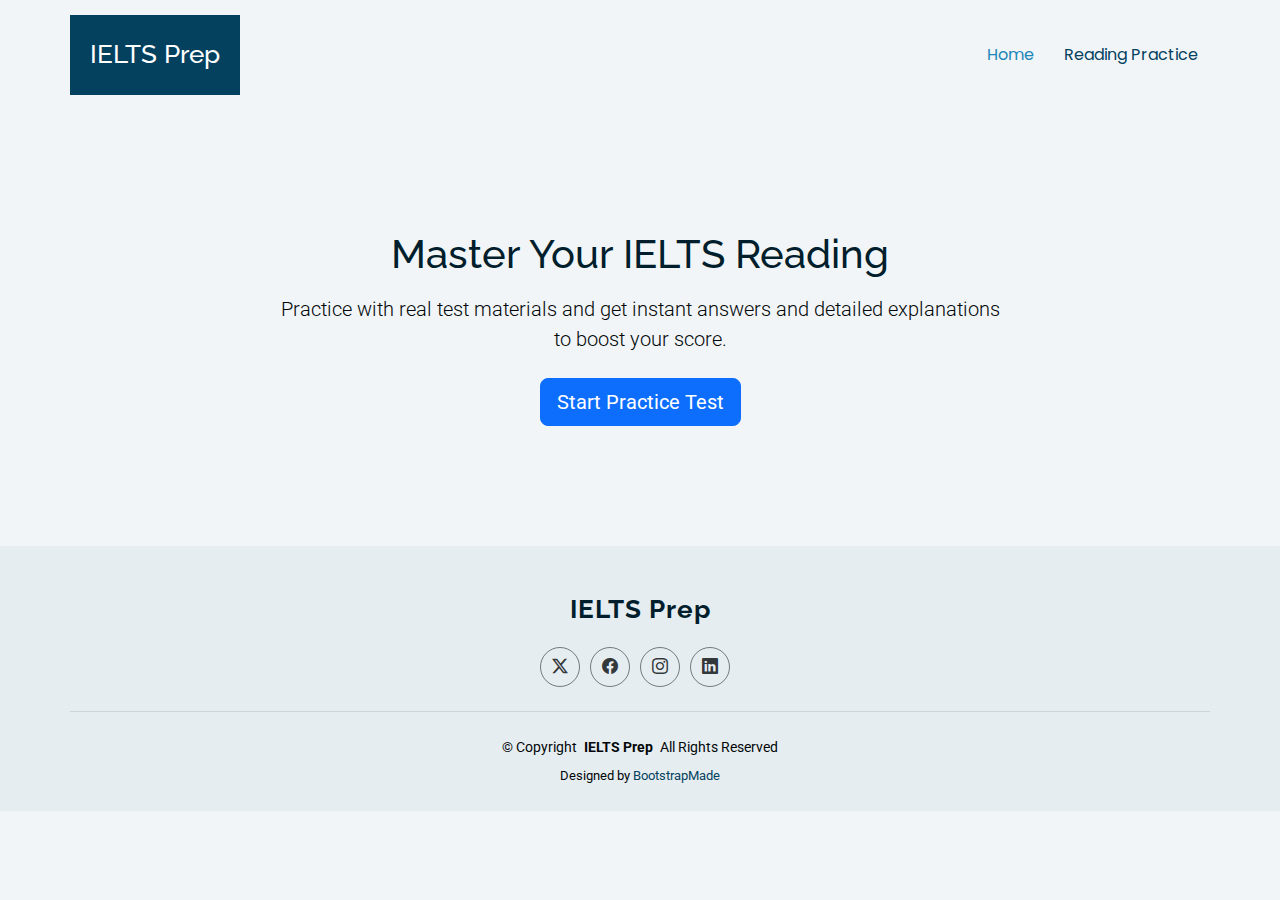
<file: index.html>
<!DOCTYPE html>
<html lang="en">

<head>
  <meta charset="utf-8">
  <meta content="width=device-width, initial-scale=1.0" name="viewport">
  <title>IELTS Reading Practice</title>
  <meta name="description" content="">
  <meta name="keywords" content="">

  <!-- Favicons -->
  <link href="assets/img/favicon.png" rel="icon">
  <link href="assets/img/apple-touch-icon.png" rel="apple-touch-icon">

  <!-- Fonts -->
  <link href="https://fonts.googleapis.com" rel="preconnect">
  <link href="https://fonts.gstatic.com" rel="preconnect" crossorigin>
  <link href="https://fonts.googleapis.com/css2?family=Roboto:ital,wght@0,100;0,300;0,400;0,500;0,700;0,900;1,100;1,300;1,400;1,500;1,700;1,900&family=Poppins:ital,wght@0,100;0,200;0,300;0,400;0,500;0,600;0,700;0,800;0,900;1,100;1,200;1,300;1,400;1,500;1,600;1,700;1,800;1,900&family=Raleway:ital,wght@0,100;0,200;0,300;0,400;0,500;0,600;0,700;0,800;0,900;1,100;1,200;1,300;1,400;1,500;1,600;1,700;1,800;1,900&display=swap" rel="stylesheet">

  <!-- Vendor CSS Files -->
  <link href="assets/vendor/bootstrap/css/bootstrap.min.css" rel="stylesheet">
  <link href="assets/vendor/bootstrap-icons/bootstrap-icons.css" rel="stylesheet">
  <link href="assets/vendor/aos/aos.css" rel="stylesheet">

  <!-- Main CSS File -->
  <link href="assets/css/main.css" rel="stylesheet">

  <!-- =======================================================
  * Template Name: College
  * Template URL: https://bootstrapmade.com/college-bootstrap-education-template/
  * Updated: Jun 19 2025 with Bootstrap v5.3.6
  * Author: BootstrapMade.com
  * License: https://bootstrapmade.com/license/
  ======================================================== -->
</head>

<body class="index-page">

  <header id="header" class="header d-flex align-items-center sticky-top">
    <div class="header-container container-fluid container-xl position-relative d-flex align-items-center justify-content-end">

      <a href="index.html" class="logo d-flex align-items-center me-auto">
        <!-- Uncomment the line below if you also wish to use an image logo -->
        <!-- <img src="assets/img/logo.webp" alt=""> -->
        <h1 class="sitename">IELTS Prep</h1>
      </a>

      <nav id="navmenu" class="navmenu">
        <ul>
          <li><a href="index.html" class="active">Home</a></li>
          <li><a href="reading.html">Reading Practice</a></li>
        </ul>
        <i class="mobile-nav-toggle d-xl-none bi bi-list"></i>
      </nav>

    </div>
  </header>

  <main class="main">

    <!-- Hero Section -->
    <section id="hero" class="hero section" style="padding: 120px 0;">
      <div class="container text-center">
        <div class="row">
          <div class="col-lg-8 mx-auto" data-aos="fade-up">
            <h1>Master Your IELTS Reading</h1>
            <p class="lead mt-3">Practice with real test materials and get instant answers and detailed explanations to boost your score.</p>
            <div class="d-flex justify-content-center gap-2 mt-4">
              <a href="reading.html" class="btn btn-primary btn-lg">Start Practice Test</a>
            </div>
          </div>
        </div>
      </div>
    </section><!-- /Hero Section -->

  </main>

  <footer id="footer" class="footer position-relative light-background">

    <div class="container footer-top">
      <div class="row gy-4">
        <div class="col-lg-12 footer-about text-center">
          <a href="index.html" class="logo d-flex align-items-center justify-content-center">
            <span class="sitename">IELTS Prep</span>
          </a>
          <div class="social-links d-flex mt-4 justify-content-center">
            <a href=""><i class="bi bi-twitter-x"></i></a>
            <a href=""><i class="bi bi-facebook"></i></a>
            <a href=""><i class="bi bi-instagram"></i></a>
            <a href=""><i class="bi bi-linkedin"></i></a>
          </div>
        </div>
      </div>
    </div>

    <div class="container copyright text-center mt-4">
      <p>© <span>Copyright</span> <strong class="px-1 sitename">IELTS Prep</strong> <span>All Rights Reserved</span></p>
      <div class="credits">
        <!-- All the links in the footer should remain intact. -->
        <!-- You can delete the links only if you've purchased the pro version. -->
        <!-- Licensing information: https://bootstrapmade.com/license/ -->
        <!-- Purchase the pro version with working PHP/AJAX contact form: [buy-url] -->
        Designed by <a href="https://bootstrapmade.com/">BootstrapMade</a>
      </div>
    </div>

  </footer>

  <!-- Scroll Top -->
  <a href="#" id="scroll-top" class="scroll-top d-flex align-items-center justify-content-center"><i class="bi bi-arrow-up-short"></i></a>

  <!-- Preloader -->
  <div id="preloader"></div>

  <!-- Vendor JS Files -->
  <script src="assets/vendor/bootstrap/js/bootstrap.bundle.min.js"></script>
  <script src="assets/vendor/aos/aos.js"></script>

  <!-- Main JS File -->
  <script src="assets/js/main.js"></script>

</body>

</html>
</file>
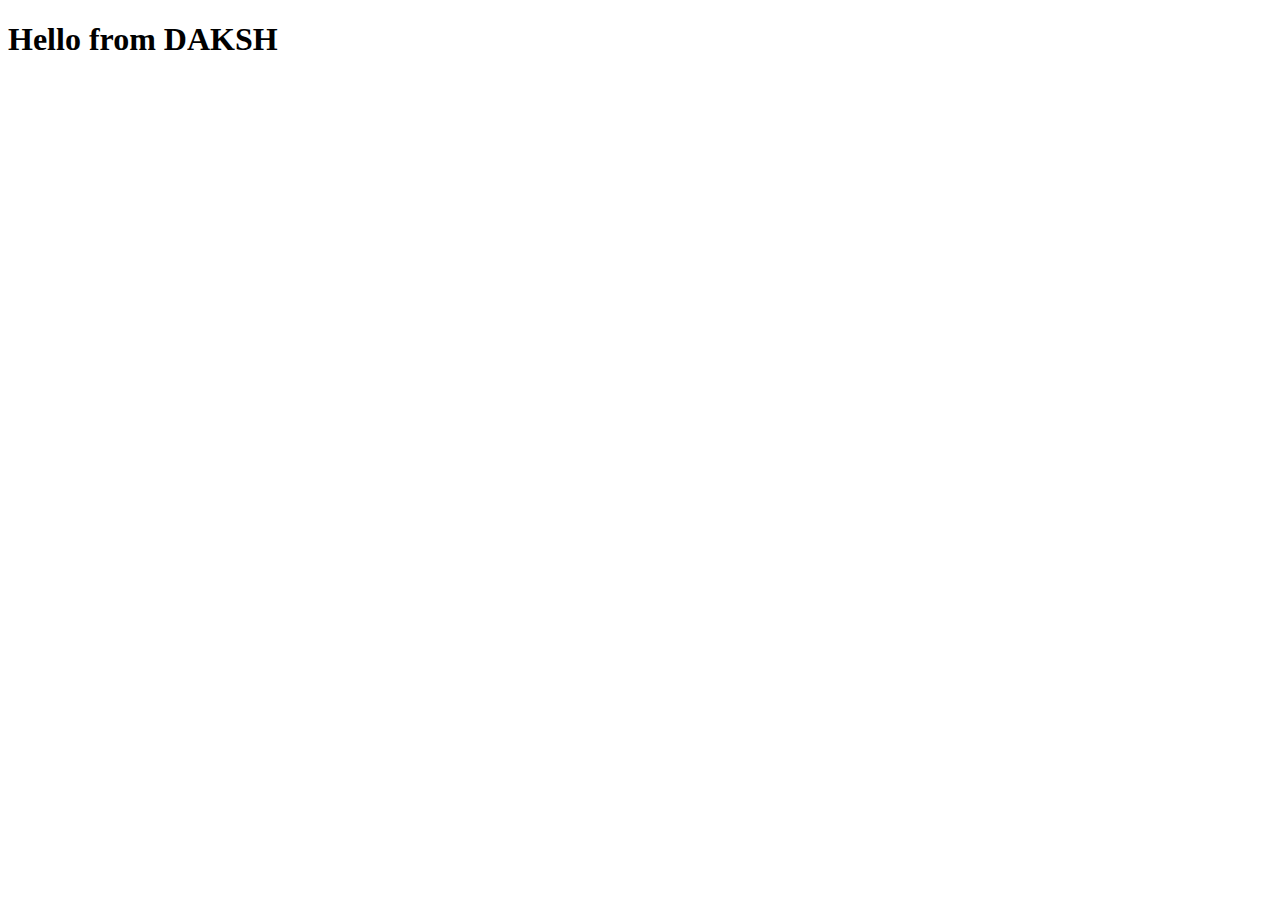
<file: first.html>
<!DOCTYPE html>
<html lang="en">
    <head>
        <meta charset="UTF-8">
        <meta name="viewport" content="width=device-width, initial-scale=1.0">
        <title>Document</title>
    </head>
<body>
    <h1>Hello from DAKSH</h1>
</body>
</html>
</file>
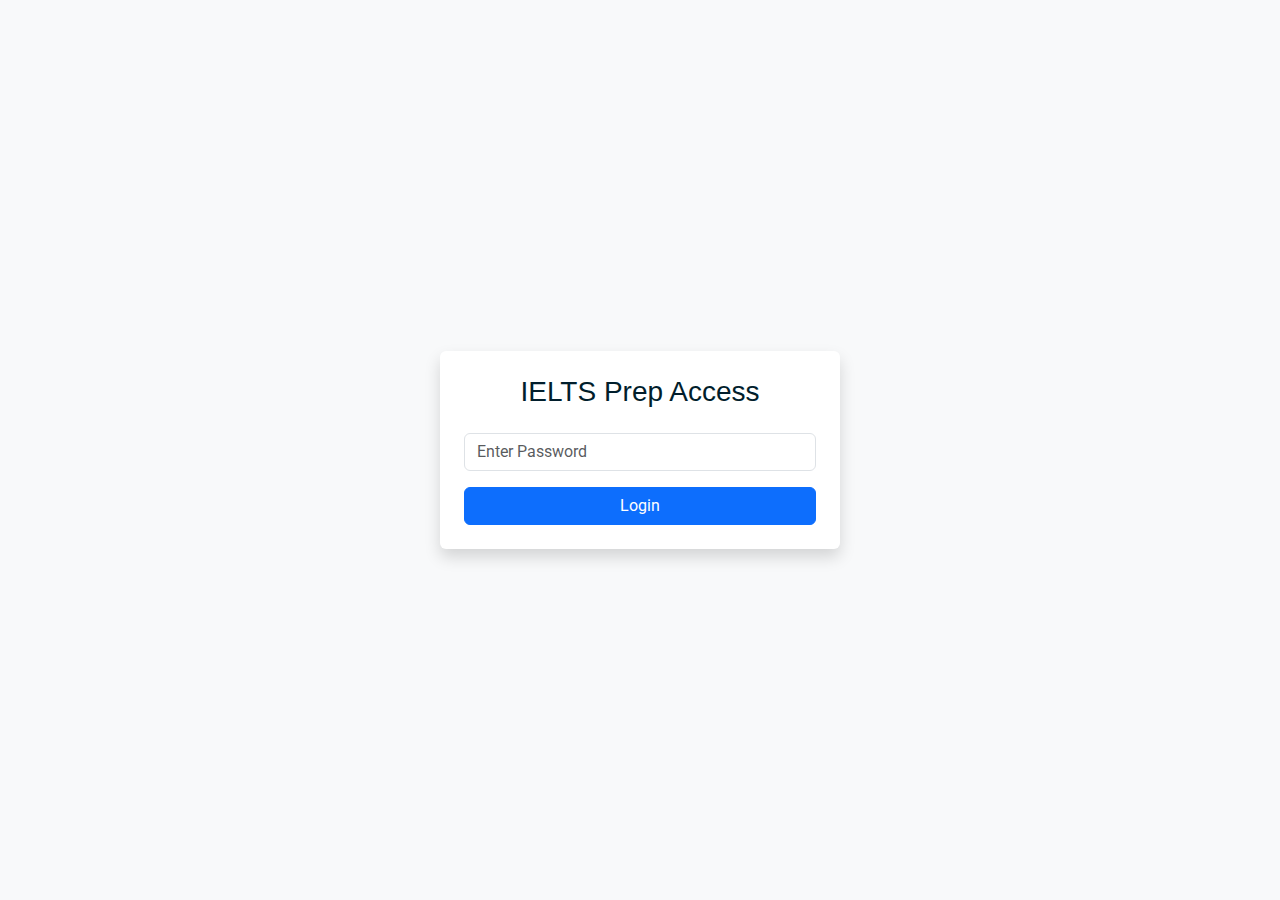
<file: reading.html>
<!DOCTYPE html>
<html lang="en">

<head>
  <meta charset="utf-8">
  <meta content="width=device-width, initial-scale=1.0" name="viewport">
  <title>Reading Practice - IELTS Prep</title>
  <meta name="description" content="">
  <meta name="keywords" content="">

  <!-- Favicons -->
  <link href="assets/img/favicon.png" rel="icon">
  <link href="assets/img/apple-touch-icon.png" rel="apple-touch-icon">

  <!-- Fonts -->
  <link href="https://fonts.googleapis.com" rel="preconnect">
  <link href="https://fonts.gstatic.com" rel="preconnect" crossorigin>
  <link href="https://fonts.googleapis.com/css2?family=Roboto:ital,wght@0,100;0,300;0,400;0,500;0,700;0,900;1,100;1,300;1,400;1,500;1,700;1,900&family=Poppins:ital,wght@0,100;0,200;0,300;0,400;0,500;0,600;0,700;0,800;0,900&display=swap" rel="stylesheet">

  <!-- Vendor CSS Files -->
  <link href="assets/vendor/bootstrap/css/bootstrap.min.css" rel="stylesheet">
  <link href="assets/vendor/bootstrap-icons/bootstrap-icons.css" rel="stylesheet">
  <link href="assets/vendor/aos/aos.css" rel="stylesheet">

  <!-- Main CSS File -->
  <link href="assets/css/main.css" rel="stylesheet">
  
  <!-- Custom Reading CSS -->
  <link href="assets/css/reading.css" rel="stylesheet">
  <style>
    /* Full Screen Split Layout */
    body, html {
      height: 100%;
      overflow: hidden;
      background-color: #f8f9fa;
    }
    .main {
      height: 100%;
      display: flex;
      flex-direction: column;
    }
    .page-title {
      flex: 0 0 auto;
      background: #ffffff;
      border-bottom: 1px solid #dee2e6;
      padding: 10px 20px;
      display: flex;
      align-items: center;
      justify-content: space-between;
      z-index: 100;
      box-shadow: 0 2px 4px rgba(0,0,0,0.03);
    }
    .page-title h1 {
      font-size: 1.2rem;
      font-weight: 600;
      margin: 0;
      color: #343a40;
    }
    .reading-test {
      flex: 1 1 auto;
      height: 100%;
      overflow: hidden;
      padding: 0 !important;
    }
    .reading-test .container-fluid, .test-content, .test-content .row {
      height: 100%;
    }
    .test-content .col-lg-6 {
      height: 100%;
      overflow-y: auto;
      padding: 30px;
      border-right: 1px solid #e9ecef;
      background: #fff;
    }
    .reading-card {
      box-shadow: none;
      padding: 0;
    }
    .highlight-text {
      background-color: #fff3cd;
      border-radius: 3px;
      box-shadow: 0 0 0 2px #fff3cd;
      scroll-margin-top: 50px;
    }
    /* Security and Selection Overlays */
    #auth-overlay, #selection-overlay {
      position: fixed;
      top: 0;
      left: 0;
      width: 100%;
      height: 100%;
      background-color: #f8f9fa;
      z-index: 10000;
    }
    .auth-card {
      max-width: 400px;
      width: 90%;
    }
    /* Answer Explanation Styling */
    .collapse .card-body {
      background-color: #f8f9fa !important;
      border: 1px solid #e9ecef;
      border-left: 4px solid #0d6efd;
      border-radius: 4px;
      padding: 0.75rem 1rem !important;
      box-shadow: 0 1px 2px rgba(0,0,0,0.05);
      font-size: 0.925rem;
      line-height: 1.5;
    }
    .ans-content h4 {
      color: #0d6efd;
      font-weight: 600;
      font-size: 1rem;
      margin-bottom: 0.5rem;
    }
    .ans-content blockquote {
      background-color: #ffffff;
      border-left: 3px solid #6c757d;
      padding: 0.5rem 0.75rem;
      margin: 0.5rem 0;
      font-style: italic;
      color: #495057;
      border-radius: 0 3px 3px 0;
    }
  </style>
</head>

<body class="reading-page">

  <!-- Password Protection Overlay -->
  <div id="auth-overlay" class="d-flex align-items-center justify-content-center">
    <div class="auth-card bg-white p-4 rounded shadow text-center">
      <h3 class="mb-4">IELTS Prep Access</h3>
      <div class="mb-3">
        <input type="password" id="password-input" class="form-control" placeholder="Enter Password">
      </div>
      <button id="btn-login" class="btn btn-primary w-100">Login</button>
      <p id="login-error" class="text-danger mt-2 d-none">Incorrect Password</p>
    </div>
  </div>

  <!-- Test Selection Overlay -->
  <div id="selection-overlay" class="d-none align-items-center justify-content-center">
    <div class="auth-card bg-white p-4 rounded shadow text-center">
      <h3 class="mb-4">Select Reading Test</h3>
      <button id="btn-cam6" class="btn btn-success w-100 mb-3">CAM 6 TEST 2</button>
      <button id="btn-ontrack" class="btn btn-outline-primary w-100">IELTS ON TRACK TEST 2</button>
    </div>
  </div>

  <main class="main">

    <!-- Page Title -->
    <div class="page-title">
      <a href="index.html" class="btn btn-outline-secondary btn-sm d-flex align-items-center gap-2">
        <i class="bi bi-arrow-left"></i> Home
      </a>
      <h1>IELTS Reading Practice</h1>
      <div style="width: 80px;"></div> <!-- Spacer for centering -->
    </div><!-- End Page Title -->

    <!-- Reading Section -->
    <section id="reading-test" class="reading-test section">
      <div class="container-fluid p-0">
        <!-- CAM 6 TEST 2 Content -->
        <div id="test-cam6" class="test-content">
          <div class="row g-0">
          
          <!-- Left Column: Reading Passage -->
          <div class="col-lg-6">
            <div class="reading-card passage-box">
              <h4 class="mb-3">READING PASSAGE 1</h4>
              <h3>Advantages of public transport</h3>
              <p>A new study conducted for the World Bank by Murdoch University’s Institute for Science and Technology Policy (ISTP) has demonstrated that public transport is more efficient than cars. The study compared the proportion of wealth poured into transport by <span id="q6-ref">thirty-seven cities around the world</span>. This included both the public and private costs of building, maintaining and using a transport system.</p>
              <p><span id="q11-ref">The study found that the Western Australian city of Perth is a good example of a city with minimal public transport. As a result, 17% of its wealth went into transport costs.</span> Some European and Asian cities, on the other hand, spent as little as 5%. Professor Peter Newman, ISTP Director, pointed out that <span id="q7-ref">these more efficient cities were able to put the difference into attracting industry and jobs or creating a better place to live</span>.</p>
              <p>According to Professor Newman, the larger Australian city of Melbourne is a rather unusual city in this sort of comparison. He describes it as two cities: ‘A European city surrounded by a car-dependent one’. Melbourne’s large <span id="q8-ref">tram network</span> has made car use in the inner city much lower, but the outer suburbs have the same car-based structure as most other Australian cities. <span id="q9-ref">The explosion in demand for accommodation in the inner suburbs of Melbourne suggests a recent change in many people’s preferences as to where they live.</span></p>
              <p>Newman says this is a new, broader way of considering public transport issues. In the past, the case for public transport has been made on the basis of environmental and social justice considerations rather than economics. Newman, however, believes the study demonstrates that ‘the auto-dependent city model is inefficient and grossly inadequate in economic as well as environmental terms’.</p>
              <p>Bicycle use was not included in the study but Newman noted that <span id="q10-ref">the two most ‘bicycle friendly’ cities considered – Amsterdam and Copenhagen – were very efficient, even though their public transport systems were ‘reasonable but not special’.</span></p>
              <p>It is common for supporters of road networks to reject the models of cities with good public transport by arguing that such systems would not work in their particular city. One objection is climate. Some people say their city could not make more use of public transport because it is either too hot or too cold. Newman rejects this, pointing out that public transport has been successful in both Toronto and Singapore and, in fact, he has checked the use of cars against climate and found ‘zero correlation’.</p>
              <p>When it comes to other physical features, road lobbies are on stronger ground. For example, <span id="q12-ref">Newman accepts it would be hard for a city as hilly as Auckland to develop a really good rail network.</span> However, he points out that both Hong Kong and Zürich have managed to make a success of their rail systems, heavy and light respectively, though there are few cities in the world as hilly.</p>

              <p><strong>Paragraph A</strong><br>
              <span id="q1-ref">In fact, Newman believes the main reason for adopting one sort of transport over another is politics: ‘The more democratic the process, the more public transport is favoured.’ He considers Portland, Oregon, a perfect example of this. Some years ago, federal money was granted to build a new road. However, local pressure groups forced a referendum over whether to spend the money on light rail instead. The rail proposal won and the railway worked spectacularly well.</span> <span id="q13-ref">In the years that have followed, more and more rail systems have been put in, dramatically changing the nature of the city.</span> Newman notes that Portland has about the same population as Perth and had a similar population density at the time.</p>

              <p><strong>Paragraph B</strong><br>
              <span id="q2-ref">In the UK, travel times to work had been stable for at least six centuries, with people avoiding situations that required them to spend more than half an hour travelling to work. Trains and cars initially allowed people to live at greater distances without taking longer to reach their destination. However, public infrastructure did not keep pace with urban sprawl, causing massive congestion problems which now make commuting times far higher.</span></p>

              <p><strong>Paragraph C</strong><br>
              <span id="q3-ref">There is a widespread belief that increasing wealth encourages people to live farther out where cars are the only viable transport. The example of European cities refutes that. They are often wealthier than their American counterparts but have not generated the same level of car use. In Stockholm, car use has actually fallen in recent years as the city has become larger and wealthier.</span> A new study makes this point even more starkly. Developing cities in Asia, such as Jakarta and Bangkok, make more use of the car than wealthy Asian cities such as Tokyo and Singapore. In cities that developed later, the World Bank and Asian Development Bank discouraged the building of public transport and people have been forced to rely on cars – creating the massive traffic jams that characterize those cities.</p>

              <p><strong>Paragraph D</strong><br>
              <span id="q4-ref">Newman believes one of the best studies on how cities built for cars might be converted to rail use is The Urban Village report, which used Melbourne as an example. It found that pushing everyone into the city centre was not the best approach. Instead, the proposal advocated the creation of urban villages at hundreds of sites, mostly around railway stations.</span></p>

              <p><strong>Paragraph E</strong><br>
              <span id="q5-ref">It was once assumed that improvements in telecommunications would lead to more dispersal in the population as people were no longer forced into cities. However, the ISTP team’s research demonstrates that the population and job density of cities rose or remained constant in the 1980s after decades of decline. The explanation for this seems to be that it is valuable to place people working in related fields together. ‘The new world will largely depend on human creativity, and creativity flourishes where people come together face-to-face.</span></p>

              <hr class="my-5">

              <h4 class="mb-3">READING PASSAGE 2</h4>
              <h3>GREYING POPULATION STAYS IN THE PINK</h3>
              <p>Elderly people are growing healthier, happier and more independent, say American scientists. The results of a 14-year study to be announced later this month reveal that the diseases associated with old age are afflicting fewer and fewer people and when they do strike, it is much later in life.</p>
              <p>In the last 14 years, the National Long-term Health Care Survey has gathered data on the health and lifestyles of more than 20,000 men and women over 65. Researchers, now analysing the results of data gathered in 1994, say arthritis, high blood pressure and circulation problems -the major medical complaints in this age group – are <span id="q14-ref">troubling a smaller proportion every year</span>. And the data confirms that <span id="q15-ref">the rate at which these diseases are declining continues to accelerate</span>. Other diseases of old age – dementia, stroke, arteriosclerosis and emphysema – are also troubling fewer and fewer people.</p>
              <p>‘It really raises the question of what should be considered normal ageing,’ says Kenneth Manton, a demographer from Duke University in North Carolina. <span id="q16-ref">He says the problems doctors accepted as normal in a 65-year-old in 1982 are often not appearing until people are 70 or 75.</span></p>
              <p>Clearly, certain diseases are beating a retreat in the face of <span id="q17-ref">medical advances</span>. But there may be other contributing factors. <span id="q18-ref">Improvements in childhood nutrition</span> in the first quarter of the twentieth century, for example, gave today’s elderly people a better start in life than their predecessors.</p>
              <p>On the downside, the data also reveals failures in public health that have caused surges in some illnesses. An increase in some cancers and bronchitis may reflect changing smoking habits and <span id="q19-ref">poorer air quality</span>, say the researchers. ‘These may be subtle influences,’ says Manton, ‘but our subjects have been exposed to worse and worse pollution for over 60 years. It’s not surprising we see some effect.’</p>
              <p>One interesting correlation Manton uncovered is that <span id="q20-ref">better-educated people are likely to live longer</span>. For example, 65-year-old women with fewer than eight years of schooling are expected, on average, to live to 82. Those who continued their education live an extra seven years. Although some of this can be attributed to a higher income, Manton believes it is mainly because educated people seek more medical attention.</p>
              <p>The survey also assessed how independent people over 65 were, and again found a striking trend. Almost 80% of those in the 1994 survey could complete everyday activities ranging from eating and dressing unaided to complex tasks such as cooking and managing their finances. That represents a <span id="q21-ref">significant drop in the number of disabled old people in the population</span>. If the trends apparent in the United States 14 years ago had continued, researchers calculate there would be an additional one million disabled elderly people in today’s population. According to Manton, slowing the trend has saved the United States government’s Medicare system more than $200 billion, suggesting that the greying of America’s population may prove <span id="q22-ref">less of a financial burden than expected</span>.</p>
              <p><span id="q23-ref">The increasing self-reliance of many elderly people is probably linked to a massive increase in the use of simple home medical aids.</span> For instance, the use of raised toilet seats has more than doubled since the start of the study, and the use of bath seats has grown by more than 50%. These developments also bring some health benefits, according to a report from the MacArthur Foundation’s research group on successful ageing. The group found that those elderly people who were able to retain a sense of independence were more likely to stay healthy in old age.</p>
              <p><span id="q24-ref">Maintaining a level of daily physical activity may help mental functioning, says Carl Cotman, a neuroscientist at the University of California at Irvine. He found that rats that exercise on a treadmill have raised levels of brain-derived neurotrophic factor coursing through their brains. Cotman believes this hormone, which keeps neurons functioning, may prevent the brains of active humans from deteriorating.</span></p>
              <p>As part of the same study, Teresa Seeman, a social epidemiologist at the University of Southern California in Los Angeles, found a connection between self-esteem and stress in people over 70. In laboratory simulations of challenging activities such as driving, <span id="q25-ref">those who felt in control of their lives pumped out lower levels of stress hormones such as cortisol</span>. Chronically high levels of these hormones have been linked to heart disease.</p>
              <p>But independence can have drawbacks. <span id="q26-ref">Seeman found that elderly people who felt emotionally isolated maintained higher levels of stress hormones even when asleep.</span> The research suggests that older people fare best when they feel independent but know they can get help when they need it.</p>
              <p>‘Like much research into ageing, these results support common sense,’ says Seeman. They also show that we may be underestimating the impact of these simple factors. ‘The sort of thing that your grandmother always told you turns out to be right on target,’ she says.</p>

              <hr class="my-5">

              <h4 class="mb-3">READING PASSAGE 3</h4>
              <h3>Numeration</h3>
              <p>One of the first great intellectual feats of a young child is learning how to talk, closely followed by learning how to count. From earliest childhood we are so bound up with our system of numeration that it is a feat of imagination to consider the problems faced by early humans who had not yet developed this facility. Careful consideration of our system of numeration leads to the conviction that, rather than being a facility that comes naturally to a person, it is one of the great and remarkable achievements of the human race.</p>
              <p>It is impossible to learn the sequence of events that led to our developing the concept of number. <span id="q32-ref">Even the earliest of tribes had a system of numeration that, if not advanced, was sufficient for the tasks that they had to perform. Our ancestors had little use for actual numbers;</span> instead their considerations would have been more of the kind Is this enough? Rather than how many? When they were engaged in food gathering, for example. However, when early humans first began to reflect on the nature of things around them, they discovered that they needed an idea of number simply to keep their thoughts in order. <span id="q27-ref">As they began to settle, grow plants and herd animals, the need for a sophisticated number system became paramount.</span> It will never be known how and when this numeration ability developed, but it is certain that numeration was well developed by the time humans had formed even semi-permanent settlements.</p>
              <p>Evidence of early stages of arithmetic and numeration can be readily found. <span id="q33-ref">The indigenous peoples of Tasmania were only able to count one, two, many;</span> those of South Africa counted one, two, two and one, two twos, two twos and one, and so on. <span id="q34-ref">But in real situations the number and words are often accompanied by gestures to help resolve any confusion.</span> <span id="q28-ref">For example, when using the one, two, many type of system, the word many would mean, Look at my hands and see how many fingers I am showing you.</span> This basic approach is limited in the range of numbers that it can express, but this range will generally suffice when dealing with the simpler aspects of human existence.</p>
              <p><span id="q35-ref">The lack of ability of some cultures to deal with large numbers is not really surprising.</span> European languages, when traced back to their earlier version, are very poor in number words and expressions. The ancient Gothic word for ten, tachund, is used to express the number 100 as tachund tachund. <span id="q36-ref">By the seventh century, the word teon had become interchangeable with the tachund or hund of the Anglo-Saxon language, and so 100 was denoted as hund teontig, or ten times ten.</span> <span id="q37-ref">The average person in the seventh century in Europe was not as familiar with numbers as we are today.</span> <span id="q29-ref">In fact, to qualify as a witness in a court of law a man had to be able to count to nine!</span></p>
              <p><span id="q30-ref">Perhaps the most fundamental step in developing a sense of number is not the ability to count, but rather to see that a number is really an abstract idea instead of a simple attachment to a group of particular objects.</span> It must have been within the grasp of the earliest humans to conceive that four birds are distinct from two birds; however, it is not an elementary step to associate the number 4, as connected with four birds, to the number 4, as connected with four rocks. Associating a number as one of the qualities of a specific object is a great hindrance to the development of a true number sense. When the number 4 can be registered in the mind as a specific word, independent of the object being referenced, the individual is ready to take the first step toward the development of a notational system for numbers and, from there, to arithmetic.</p>
              <p><span id="q31-ref">Traces of the very first stages in the development of numeration can be seen in several living languages today. The numeration system of the Tsimshian language in British Columbia contains seven distinct sets of words for numbers according to the class of the item being counted: for counting flat objects and animals, for round objects and time, for people, <span id="q38-ref">for long objects and trees, for canoes</span>, for measures, and for counting when no particular object is being numerated.</span> <span id="q39-ref">It seems that the last is a later development while the first six groups show the relics of an older system.</span> This diversity of number names can also be found in some widely used languages such as Japanese.</p>
              <p>Intermixed with the development of a number sense is the development of an ability to count. Counting is not directly related to the formation of a number concept because <span id="q40-ref">it is possible to count by matching the items being counted against a group of pebbles, grains of corn, or the counter’s fingers.</span> These aids would have been indispensable to very early people who would have found the process impossible without some form of mechanical aid. Such aids, while different, are still used even by the most educated in today’s society due to their convenience. All counting ultimately involves reference to something other than the things being counted. At first it may have been grains or pebbles but now it is a memorised sequence of words that happen to be the names of the numbers.</p>
            </div>
          </div>

          <!-- Right Column: Questions -->
          <div class="col-lg-6">
            <div class="reading-card questions-box">
              <h4 class="mb-4">Questions 1–5</h4>
              <p class="text-muted mb-4">Reading Passage 1 has five paragraphs, A-E. Choose the correct heading for each paragraph from the list of headings below.</p>
              <div class="border rounded p-3 mb-4">
                <p class="fw-bold">List of Headings</p>
                <ul class="list-unstyled">
                  <li><strong>i</strong> Avoiding an overcrowded centre</li>
                  <li><strong>ii</strong> A successful exercise in people power</li>
                  <li><strong>iii</strong> The benefits of working together in cities</li>
                  <li><strong>iv</strong> Higher incomes need not mean more cars</li>
                  <li><strong>v</strong> Economic arguments fail to persuade</li>
                  <li><strong>vi</strong> The impact of telecommunications on population distribution</li>
                  <li><strong>vii</strong> Increases in travelling time</li>
                  <li><strong>viii</strong> Responding to arguments against public transport</li>
                </ul>
              </div>

              <!-- Questions 1-5 -->
              <div class="question-item mb-3">
                <div class="d-flex align-items-center">
                  <button class="btn btn-primary q-btn-toggle me-3" type="button" data-bs-toggle="collapse" data-bs-target="#ans-1" aria-expanded="false" aria-controls="ans-1" data-id="1">1</button>
                  <p class="mb-0">Paragraph A</p>
                </div>
                <div class="collapse mt-2" id="ans-1"><div class="card card-body bg-light py-2"><span class="ans-content" data-id="1">Answer will appear here</span></div></div>
              </div>
              <div class="question-item mb-3">
                <div class="d-flex align-items-center">
                  <button class="btn btn-primary q-btn-toggle me-3" type="button" data-bs-toggle="collapse" data-bs-target="#ans-2" aria-expanded="false" aria-controls="ans-2" data-id="2">2</button>
                  <p class="mb-0">Paragraph B</p>
                </div>
                <div class="collapse mt-2" id="ans-2"><div class="card card-body bg-light py-2"><span class="ans-content" data-id="2">Answer will appear here</span></div></div>
              </div>
              <div class="question-item mb-3">
                <div class="d-flex align-items-center">
                  <button class="btn btn-primary q-btn-toggle me-3" type="button" data-bs-toggle="collapse" data-bs-target="#ans-3" aria-expanded="false" aria-controls="ans-3" data-id="3">3</button>
                  <p class="mb-0">Paragraph C</p>
                </div>
                <div class="collapse mt-2" id="ans-3"><div class="card card-body bg-light py-2"><span class="ans-content" data-id="3">Answer will appear here</span></div></div>
              </div>
              <div class="question-item mb-3">
                <div class="d-flex align-items-center">
                  <button class="btn btn-primary q-btn-toggle me-3" type="button" data-bs-toggle="collapse" data-bs-target="#ans-4" aria-expanded="false" aria-controls="ans-4" data-id="4">4</button>
                  <p class="mb-0">Paragraph D</p>
                </div>
                <div class="collapse mt-2" id="ans-4"><div class="card card-body bg-light py-2"><span class="ans-content" data-id="4">Answer will appear here</span></div></div>
              </div>
              <div class="question-item mb-3">
                <div class="d-flex align-items-center">
                  <button class="btn btn-primary q-btn-toggle me-3" type="button" data-bs-toggle="collapse" data-bs-target="#ans-5" aria-expanded="false" aria-controls="ans-5" data-id="5">5</button>
                  <p class="mb-0">Paragraph E</p>
                </div>
                <div class="collapse mt-2" id="ans-5"><div class="card card-body bg-light py-2"><span class="ans-content" data-id="5">Answer will appear here</span></div></div>
              </div>

              <hr class="my-5">

              <h4 class="mb-4">Questions 6–10</h4>
              <p class="text-muted mb-4">Do the following statements agree with the information given in Reading Passage 1? Write TRUE, FALSE, or NOT GIVEN.</p>
              
              <!-- Questions 6-10 -->
              <div class="question-item mb-3">
                <div class="d-flex align-items-center">
                  <button class="btn btn-primary q-btn-toggle me-3" type="button" data-bs-toggle="collapse" data-bs-target="#ans-6" aria-expanded="false" aria-controls="ans-6" data-id="6">6</button>
                  <p class="mb-0">The ISTP study examined public and private systems in every city of the world.</p>
                </div>
                <div class="collapse mt-2" id="ans-6"><div class="card card-body bg-light py-2"><span class="ans-content" data-id="6">Answer will appear here</span></div></div>
              </div>
              <div class="question-item mb-3">
                <div class="d-flex align-items-center">
                  <button class="btn btn-primary q-btn-toggle me-3" type="button" data-bs-toggle="collapse" data-bs-target="#ans-7" aria-expanded="false" aria-controls="ans-7" data-id="7">7</button>
                  <p class="mb-0">Efficient cities can improve the quality of life for their inhabitants.</p>
                </div>
                <div class="collapse mt-2" id="ans-7"><div class="card card-body bg-light py-2"><span class="ans-content" data-id="7">Answer will appear here</span></div></div>
              </div>
              <div class="question-item mb-3">
                <div class="d-flex align-items-center">
                  <button class="btn btn-primary q-btn-toggle me-3" type="button" data-bs-toggle="collapse" data-bs-target="#ans-8" aria-expanded="false" aria-controls="ans-8" data-id="8">8</button>
                  <p class="mb-0">An inner-city tram network is dangerous for car drivers.</p>
                </div>
                <div class="collapse mt-2" id="ans-8"><div class="card card-body bg-light py-2"><span class="ans-content" data-id="8">Answer will appear here</span></div></div>
              </div>
              <div class="question-item mb-3">
                <div class="d-flex align-items-center">
                  <button class="btn btn-primary q-btn-toggle me-3" type="button" data-bs-toggle="collapse" data-bs-target="#ans-9" aria-expanded="false" aria-controls="ans-9" data-id="9">9</button>
                  <p class="mb-0">In Melbourne, people prefer to live in the outer suburbs.</p>
                </div>
                <div class="collapse mt-2" id="ans-9"><div class="card card-body bg-light py-2"><span class="ans-content" data-id="9">Answer will appear here</span></div></div>
              </div>
              <div class="question-item mb-3">
                <div class="d-flex align-items-center">
                  <button class="btn btn-primary q-btn-toggle me-3" type="button" data-bs-toggle="collapse" data-bs-target="#ans-10" aria-expanded="false" aria-controls="ans-10" data-id="10">10</button>
                  <p class="mb-0">Cities with high levels of bicycle usage can be efficient even when public transport is only averagely good.</p>
                </div>
                <div class="collapse mt-2" id="ans-10"><div class="card card-body bg-light py-2"><span class="ans-content" data-id="10">Answer will appear here</span></div></div>
              </div>

              <hr class="my-5">

              <h4 class="mb-4">Questions 11–13</h4>
              <p class="text-muted mb-4">Look at the following cities (Questions 11-13) and the list of descriptions below. Match each city with the correct description, A-F.</p>
              <div class="border rounded p-3 mb-4">
                <p class="fw-bold">List of Descriptions</p>
                <ul class="list-unstyled">
                  <li><strong>A</strong> successfully uses a light rail transport system in hilly environment</li>
                  <li><strong>B</strong> successful public transport system despite cold winters</li>
                  <li><strong>C</strong> profitably moved from road to light rail transport system</li>
                  <li><strong>D</strong> hilly and inappropriate for rail transport system</li>
                  <li><strong>E</strong> heavily dependent on cars despite widespread poverty</li>
                  <li><strong>F</strong> inefficient due to a limited public transport system</li>
                </ul>
              </div>

              <!-- Questions 11-13 -->
              <div class="question-item mb-3">
                <div class="d-flex align-items-center">
                  <button class="btn btn-primary q-btn-toggle me-3" type="button" data-bs-toggle="collapse" data-bs-target="#ans-11" aria-expanded="false" aria-controls="ans-11" data-id="11">11</button>
                  <p class="mb-0">Perth</p>
                </div>
                <div class="collapse mt-2" id="ans-11"><div class="card card-body bg-light py-2"><span class="ans-content" data-id="11">Answer will appear here</span></div></div>
              </div>
              <div class="question-item mb-3">
                <div class="d-flex align-items-center">
                  <button class="btn btn-primary q-btn-toggle me-3" type="button" data-bs-toggle="collapse" data-bs-target="#ans-12" aria-expanded="false" aria-controls="ans-12" data-id="12">12</button>
                  <p class="mb-0">Auckland</p>
                </div>
                <div class="collapse mt-2" id="ans-12"><div class="card card-body bg-light py-2"><span class="ans-content" data-id="12">Answer will appear here</span></div></div>
              </div>
              <div class="question-item mb-3">
                <div class="d-flex align-items-center">
                  <button class="btn btn-primary q-btn-toggle me-3" type="button" data-bs-toggle="collapse" data-bs-target="#ans-13" aria-expanded="false" aria-controls="ans-13" data-id="13">13</button>
                  <p class="mb-0">Portland</p>
                </div>
                <div class="collapse mt-2" id="ans-13"><div class="card card-body bg-light py-2"><span class="ans-content" data-id="13">Answer will appear here</span></div></div>
              </div>

              <hr class="my-5">

              <h4 class="mb-4">Questions 14–22</h4>
              <p class="text-muted mb-4">Complete the summary using the list of words, A-Q, below. Click on the numbers to see the answers.</p>
              <p>Research carried out by scientists in the United States has shown that the proportion of people over 65 suffering from the most common age-related medical problems is <button class="btn btn-link q-link-toggle p-0" data-id="14">(14)</button> and that the speed of this change is <button class="btn btn-link q-link-toggle p-0" data-id="15">(15)</button>. It also seems that these diseases are affecting people <button class="btn btn-link q-link-toggle p-0" data-id="16">(16)</button> in life than they did in the past. This is largely due to developments in <button class="btn btn-link q-link-toggle p-0" data-id="17">(17)</button> , but other factors such as improved <button class="btn btn-link q-link-toggle p-0" data-id="18">(18)</button> may also be playing a part. Increases in some other illnesses may be due to changes in personal habits and to <button class="btn btn-link q-link-toggle p-0" data-id="19">(19)</button> . The research establishes a link between levels of <button class="btn btn-link q-link-toggle p-0" data-id="20">(20)</button> and life expectancy. It also shows that there has been a considerable reduction in the number of elderly people who are <button class="btn btn-link q-link-toggle p-0" data-id="21">(21)</button> , which means that the <button class="btn btn-link q-link-toggle p-0" data-id="22">(22)</button> involved in supporting this section of the population may be less than previously predicted.</p>
              
              <div id="summary-answers" class="mt-3">
                <div class="collapse" id="ans-14"><div class="card card-body bg-light py-2 mb-2"><strong>Q14:</strong> <span class="ans-content" data-id="14">Answer will appear here</span></div></div>
                <div class="collapse" id="ans-15"><div class="card card-body bg-light py-2 mb-2"><strong>Q15:</strong> <span class="ans-content" data-id="15">Answer will appear here</span></div></div>
                <div class="collapse" id="ans-16"><div class="card card-body bg-light py-2 mb-2"><strong>Q16:</strong> <span class="ans-content" data-id="16">Answer will appear here</span></div></div>
                <div class="collapse" id="ans-17"><div class="card card-body bg-light py-2 mb-2"><strong>Q17:</strong> <span class="ans-content" data-id="17">Answer will appear here</span></div></div>
                <div class="collapse" id="ans-18"><div class="card card-body bg-light py-2 mb-2"><strong>Q18:</strong> <span class="ans-content" data-id="18">Answer will appear here</span></div></div>
                <div class="collapse" id="ans-19"><div class="card card-body bg-light py-2 mb-2"><strong>Q19:</strong> <span class="ans-content" data-id="19">Answer will appear here</span></div></div>
                <div class="collapse" id="ans-20"><div class="card card-body bg-light py-2 mb-2"><strong>Q20:</strong> <span class="ans-content" data-id="20">Answer will appear here</span></div></div>
                <div class="collapse" id="ans-21"><div class="card card-body bg-light py-2 mb-2"><strong>Q21:</strong> <span class="ans-content" data-id="21">Answer will appear here</span></div></div>
                <div class="collapse" id="ans-22"><div class="card card-body bg-light py-2 mb-2"><strong>Q22:</strong> <span class="ans-content" data-id="22">Answer will appear here</span></div></div>
              </div>

              <div class="border rounded p-3 mb-4">
                <p class="fw-bold">List of Words</p>
                <ul class="list-unstyled row row-cols-3 g-2">
                  <li class="col"><strong>A</strong> cost</li>
                  <li class="col"><strong>B</strong> falling</li>
                  <li class="col"><strong>C</strong> technology</li>
                  <li class="col"><strong>D</strong> undernourished</li>
                  <li class="col"><strong>E</strong> earlier</li>
                  <li class="col"><strong>F</strong> later</li>
                  <li class="col"><strong>G</strong> disabled</li>
                  <li class="col"><strong>H</strong> more</li>
                  <li class="col"><strong>I</strong> increasing</li>
                  <li class="col"><strong>J</strong> nutrition</li>
                  <li class="col"><strong>K</strong> education</li>
                  <li class="col"><strong>L</strong> constant</li>
                  <li class="col"><strong>M</strong> medicine</li>
                  <li class="col"><strong>N</strong> pollution</li>
                  <li class="col"><strong>O</strong> environmental</li>
                  <li class="col"><strong>P</strong> health</li>
                  <li class="col"><strong>Q</strong> independent</li>
                </ul>
              </div>

              <hr class="my-5">

              <h4 class="mb-4">Questions 23–26</h4>
              <p class="text-muted mb-4">Match each question with the correct description, A-H.</p>
              <div class="border rounded p-3 mb-4">
                <p class="fw-bold">List of Descriptions</p>
                <ul class="list-unstyled">
                  <li><strong>A</strong> may cause heart disease.</li>
                  <li><strong>B</strong> can be helped by hormone treatment.</li>
                  <li><strong>C</strong> may cause rises in levels of stress hormones.</li>
                  <li><strong>D</strong> have cost the United States government more than $200 billion.</li>
                  <li><strong>E</strong> may help prevent mental decline.</li>
                  <li><strong>F</strong> may get stronger at night.</li>
                  <li><strong>G</strong> allow old people to be more independent.</li>
                  <li><strong>H</strong> can reduce stress in difficult situations.</li>
                </ul>
              </div>

              <!-- Questions 23-26 -->
              <div class="question-item mb-3">
                <div class="d-flex align-items-center">
                  <button class="btn btn-primary q-btn-toggle me-3" type="button" data-bs-toggle="collapse" data-bs-target="#ans-23" aria-expanded="false" aria-controls="ans-23" data-id="23">23</button>
                  <p class="mb-0">Home medical aids</p>
                </div>
                <div class="collapse mt-2" id="ans-23"><div class="card card-body bg-light py-2"><span class="ans-content" data-id="23">Answer will appear here</span></div></div>
              </div>
              <div class="question-item mb-3">
                <div class="d-flex align-items-center">
                  <button class="btn btn-primary q-btn-toggle me-3" type="button" data-bs-toggle="collapse" data-bs-target="#ans-24" aria-expanded="false" aria-controls="ans-24" data-id="24">24</button>
                  <p class="mb-0">Regular amounts of exercise</p>
                </div>
                <div class="collapse mt-2" id="ans-24"><div class="card card-body bg-light py-2"><span class="ans-content" data-id="24">Answer will appear here</span></div></div>
              </div>
              <div class="question-item mb-3">
                <div class="d-flex align-items-center">
                  <button class="btn btn-primary q-btn-toggle me-3" type="button" data-bs-toggle="collapse" data-bs-target="#ans-25" aria-expanded="false" aria-controls="ans-25" data-id="25">25</button>
                  <p class="mb-0">Feelings of control over life</p>
                </div>
                <div class="collapse mt-2" id="ans-25"><div class="card card-body bg-light py-2"><span class="ans-content" data-id="25">Answer will appear here</span></div></div>
              </div>
              <div class="question-item mb-3">
                <div class="d-flex align-items-center">
                  <button class="btn btn-primary q-btn-toggle me-3" type="button" data-bs-toggle="collapse" data-bs-target="#ans-26" aria-expanded="false" aria-controls="ans-26" data-id="26">26</button>
                  <p class="mb-0">Feelings of loneliness</p>
                </div>
                <div class="collapse mt-2" id="ans-26"><div class="card card-body bg-light py-2"><span class="ans-content" data-id="26">Answer will appear here</span></div></div>
              </div>

              <hr class="my-5">

              <h4 class="mb-4">Questions 27–31</h4>
              <p class="text-muted mb-4">Complete each sentence with the correct ending, A-G, below.</p>
              <div class="border rounded p-3 mb-4">
                <ul class="list-unstyled">
                  <li><strong>A</strong> was necessary in order to fulfil a civic role.</li>
                  <li><strong>B</strong> was necessary when people began farming.</li>
                  <li><strong>C</strong> was necessary for the development of arithmetic.</li>
                  <li><strong>D</strong> persists in all societies.</li>
                  <li><strong>E</strong> was used when the range of number words was restricted.</li>
                  <li><strong>F</strong> can be traced back to early European languages.</li>
                  <li><strong>G</strong> was a characteristic of early numeration systems.</li>
                </ul>
              </div>
              <div class="question-item mb-3">
                <div class="d-flex align-items-center">
                  <button class="btn btn-primary q-btn-toggle me-3" type="button" data-bs-toggle="collapse" data-bs-target="#ans-27" aria-expanded="false" aria-controls="ans-27" data-id="27">27</button>
                  <p class="mb-0">A developed system of numbering</p>
                </div>
                <div class="collapse mt-2" id="ans-27"><div class="card card-body bg-light py-2"><span class="ans-content" data-id="27">Answer will appear here</span></div></div>
              </div>
              <div class="question-item mb-3">
                <div class="d-flex align-items-center">
                  <button class="btn btn-primary q-btn-toggle me-3" type="button" data-bs-toggle="collapse" data-bs-target="#ans-28" aria-expanded="false" aria-controls="ans-28" data-id="28">28</button>
                  <p class="mb-0">An additional hand signal</p>
                </div>
                <div class="collapse mt-2" id="ans-28"><div class="card card-body bg-light py-2"><span class="ans-content" data-id="28">Answer will appear here</span></div></div>
              </div>
              <div class="question-item mb-3">
                <div class="d-flex align-items-center">
                  <button class="btn btn-primary q-btn-toggle me-3" type="button" data-bs-toggle="collapse" data-bs-target="#ans-29" aria-expanded="false" aria-controls="ans-29" data-id="29">29</button>
                  <p class="mb-0">In seventh-century Europe, the ability to count to a certain number</p>
                </div>
                <div class="collapse mt-2" id="ans-29"><div class="card card-body bg-light py-2"><span class="ans-content" data-id="29">Answer will appear here</span></div></div>
              </div>
              <div class="question-item mb-3">
                <div class="d-flex align-items-center">
                  <button class="btn btn-primary q-btn-toggle me-3" type="button" data-bs-toggle="collapse" data-bs-target="#ans-30" aria-expanded="false" aria-controls="ans-30" data-id="30">30</button>
                  <p class="mb-0">Thinking about numbers as concepts separate from physical objects</p>
                </div>
                <div class="collapse mt-2" id="ans-30"><div class="card card-body bg-light py-2"><span class="ans-content" data-id="30">Answer will appear here</span></div></div>
              </div>
              <div class="question-item mb-3">
                <div class="d-flex align-items-center">
                  <button class="btn btn-primary q-btn-toggle me-3" type="button" data-bs-toggle="collapse" data-bs-target="#ans-31" aria-expanded="false" aria-controls="ans-31" data-id="31">31</button>
                  <p class="mb-0">Expressing number differently according to class of item</p>
                </div>
                <div class="collapse mt-2" id="ans-31"><div class="card card-body bg-light py-2"><span class="ans-content" data-id="31">Answer will appear here</span></div></div>
              </div>

              <hr class="my-5">

              <h4 class="mb-4">Questions 32–40</h4>
              <p class="text-muted mb-4">Do the following statements agree with the information given in Reading Passage 3? Write TRUE, FALSE, or NOT GIVEN.</p>
              <div class="question-item mb-3">
                <div class="d-flex align-items-center">
                  <button class="btn btn-primary q-btn-toggle me-3" type="button" data-bs-toggle="collapse" data-bs-target="#ans-32" aria-expanded="false" aria-controls="ans-32" data-id="32">32</button>
                  <p class="mb-0">For the earliest tribes, the concept of sufficiency was more important than the concept of quantity.</p>
                </div>
                <div class="collapse mt-2" id="ans-32"><div class="card card-body bg-light py-2"><span class="ans-content" data-id="32">Answer will appear here</span></div></div>
              </div>
              <div class="question-item mb-3">
                <div class="d-flex align-items-center">
                  <button class="btn btn-primary q-btn-toggle me-3" type="button" data-bs-toggle="collapse" data-bs-target="#ans-33" aria-expanded="false" aria-controls="ans-33" data-id="33">33</button>
                  <p class="mb-0">Indigenous Tasmanians used only four terms to indicate numbers of objects.</p>
                </div>
                <div class="collapse mt-2" id="ans-33"><div class="card card-body bg-light py-2"><span class="ans-content" data-id="33">Answer will appear here</span></div></div>
              </div>
              <div class="question-item mb-3">
                <div class="d-flex align-items-center">
                  <button class="btn btn-primary q-btn-toggle me-3" type="button" data-bs-toggle="collapse" data-bs-target="#ans-34" aria-expanded="false" aria-controls="ans-34" data-id="34">34</button>
                  <p class="mb-0">Some peoples with simple number systems use body language to prevent misunderstanding of expressions of number.</p>
                </div>
                <div class="collapse mt-2" id="ans-34"><div class="card card-body bg-light py-2"><span class="ans-content" data-id="34">Answer will appear here</span></div></div>
              </div>
              <div class="question-item mb-3">
                <div class="d-flex align-items-center">
                  <button class="btn btn-primary q-btn-toggle me-3" type="button" data-bs-toggle="collapse" data-bs-target="#ans-35" aria-expanded="false" aria-controls="ans-35" data-id="35">35</button>
                  <p class="mb-0">All cultures have been able to express large numbers clearly.</p>
                </div>
                <div class="collapse mt-2" id="ans-35"><div class="card card-body bg-light py-2"><span class="ans-content" data-id="35">Answer will appear here</span></div></div>
              </div>
              <div class="question-item mb-3">
                <div class="d-flex align-items-center">
                  <button class="btn btn-primary q-btn-toggle me-3" type="button" data-bs-toggle="collapse" data-bs-target="#ans-36" aria-expanded="false" aria-controls="ans-36" data-id="36">36</button>
                  <p class="mb-0">The word ‘thousand’ has Anglo-Saxon origins.</p>
                </div>
                <div class="collapse mt-2" id="ans-36"><div class="card card-body bg-light py-2"><span class="ans-content" data-id="36">Answer will appear here</span></div></div>
              </div>
              <div class="question-item mb-3">
                <div class="d-flex align-items-center">
                  <button class="btn btn-primary q-btn-toggle me-3" type="button" data-bs-toggle="collapse" data-bs-target="#ans-37" aria-expanded="false" aria-controls="ans-37" data-id="37">37</button>
                  <p class="mb-0">In general, people in seventh-century Europe had poor counting ability.</p>
                </div>
                <div class="collapse mt-2" id="ans-37"><div class="card card-body bg-light py-2"><span class="ans-content" data-id="37">Answer will appear here</span></div></div>
              </div>
              <div class="question-item mb-3">
                <div class="d-flex align-items-center">
                  <button class="btn btn-primary q-btn-toggle me-3" type="button" data-bs-toggle="collapse" data-bs-target="#ans-38" aria-expanded="false" aria-controls="ans-38" data-id="38">38</button>
                  <p class="mb-0">In the Tsimshian language, the number for long objects and canoes is expressed with the same word.</p>
                </div>
                <div class="collapse mt-2" id="ans-38"><div class="card card-body bg-light py-2"><span class="ans-content" data-id="38">Answer will appear here</span></div></div>
              </div>
              <div class="question-item mb-3">
                <div class="d-flex align-items-center">
                  <button class="btn btn-primary q-btn-toggle me-3" type="button" data-bs-toggle="collapse" data-bs-target="#ans-39" aria-expanded="false" aria-controls="ans-39" data-id="39">39</button>
                  <p class="mb-0">The Tsimshian language contains both older and newer systems of counting.</p>
                </div>
                <div class="collapse mt-2" id="ans-39"><div class="card card-body bg-light py-2"><span class="ans-content" data-id="39">Answer will appear here</span></div></div>
              </div>
              <div class="question-item mb-3">
                <div class="d-flex align-items-center">
                  <button class="btn btn-primary q-btn-toggle me-3" type="button" data-bs-toggle="collapse" data-bs-target="#ans-40" aria-expanded="false" aria-controls="ans-40" data-id="40">40</button>
                  <p class="mb-0">Early peoples found it easier to count by using their fingers rather than a group of pebbles.</p>
                </div>
                <div class="collapse mt-2" id="ans-40"><div class="card card-body bg-light py-2"><span class="ans-content" data-id="40">Answer will appear here</span></div></div>
              </div>

            </div>
          </div>

          </div>
        </div>

        <!-- IELTS ON TRACK TEST 2 Content -->
        <div id="test-ontrack" class="test-content d-none">
          <div class="row g-0">
            
            <!-- Left Column: Reading Passage -->
            <div class="col-lg-6">
              <div class="reading-card passage-box">
                <h4 class="mb-3">READING PASSAGE 1</h4>
                <h3>Please hold the line</h3>
                <p>Nearly all of us know what it’s like to be put on ‘musical hold’. Call almost any customer service number, and you can expect to hear at least a few bars of boring elevator music before an operator picks up. The question is: do you hang up or do you keep holding? <span id="qot-1-ref">That may depend on your gender and what type of music is playing</span>, according to research reported by University of Cincinnati Associate Professor of Marketing, James Kellaris.</p>
                <p>Kellaris, who has studied the effects of music on consumers for more than 12 years, teamed with Sigma Research Management Group to evaluate the effects of ‘hold music’ for a company that operates a customer service line.</p>
                <p><span id="qot-9-ref">The researchers tested four types of ‘on-hold’ music with 71 of the company’s clients</span>, <span id="qot-10-ref">30 of them women</span>. Light jazz, classical, rock and the company’s current format of adult alternative (a mix of contemporary styles) were all tested. The sample included individual consumers, small business and large business segments. Participants were asked to imagine calling a customer assistance line and being placed on hold. They were then exposed to ‘on-hold’ music via headsets and asked to estimate how long it played. <span id="qot-13-ref">Their reactions and comments were also solicited and quantified by the researchers.</span></p>
                <p><span id="qot-8-ref">Service providers, of course don’t want you to have to wait on hold</span>, but if you do, they want it to be a pleasant experience for you. But Kellaris’ conclusions may hold some distressing news for companies. No matter what music was played, the time spent ‘on hold’ was generally overestimated. The actual wait in the study was 6 minutes, but the average estimate was 7 minutes and 6 seconds.</p>
                <p>He did find some good news for the client who hired him. <span id="qot-2-ref"><span id="qot-12-ref">The kind of music they’re playing now, alternative, is probably their best choice.</span></span> <span id="qot-7-ref">Two things made it a good choice. First, it did not produce significantly more positive or negative reactions in people. Second, males and females were less polarised in their reactions to this type of music.</span></p>
                <p>Kellaris’ other findings, however, make the state of musical hold a little less firm: <span id="qot-6-ref">time spent ‘on hold’ seemed slightly shorter when light jazz was played</span>, but the effect of music format differed for men and women. Among the males, the wait seemed shortest when classical music was played. Among the females, the wait seemed longest when classical music was played. This may be related to differences in attention levels and musical preferences.</p>
                <p>In general, <span id="qot-3-ref">classical music evoked the most positive reactions among males</span>; light jazz evoked the most positive reactions (and shortest waiting time estimates) among females. <span id="qot-4-ref"><span id="qot-5-ref">Rock was the least preferred across both gender groups and produced the longest waiting time estimates.</span></span> ‘The rock music’s driving beat kind of aggravates people calling customer assistance with a problem,’ said Kellaris. ‘The more positive the reaction to the music, the shorter the waiting time seemed to be. So maybe time does tend to fly when you’re having fun, even if you’re on musical hold,’ Kellaris joked.</p>
                <p>But unfortunately for companies operating on-hold lines, men and women have different ideas about what music is ‘fun’. ‘The possible solution,’ Kellaris joked, ‘might be for the recorded message to say: if you’re a male, please press one; if you’re a female, please press two. If you are in a bad mood, please hang up and try later.’</p>
              <hr class="my-5">

              <h4 class="mb-3">READING PASSAGE 2</h4>
              <h3>Did tea and beer bring about industrialisation?</h3>
              <p><strong>A</strong><br>Alan Macfarlane thinks he could rewrite history. The professor of anthropological science at King’s College, Cambridge has, like other historians, spent decades trying to understand the enigma of the Industrial Revolution. <span id="qot-25-ref">Why did this particular important event – the world-changing birth of industry – happen in Britain? And why did it happen at the end of the 18th century?</span></p>
              <p><strong>B</strong><br>Macfarlane compares the question to a puzzle. He claims that there were about 20 different factors and all of them needed to be present before the revolution could happen. The chief conditions are to be found in history textbooks. <span id="qot-14-ref">For industry to ‘take off’, there needed to be the technology and power to drive factories, large urban populations to provide cheap labour, easy transport to move goods around, an affluent middle-class willing to buy mass-produced objects, a market-driven economy, and a political system that allowed this to happen.</span> While this was the case for England, other nations, such as Japan, Holland and France also met some of these criteria. All these factors must have been necessary but not sufficient to cause the revolution. Holland had everything except coal, while China also had many of these factors. Most historians, however, are convinced that one or two missing factors are needed to solve the puzzle.</p>
              <p><strong>C</strong><br>The missing factors, he proposes, are to be found in every kitchen cupboard. <span id="qot-15-ref">Tea and beer, two of the nation’s favourite drinks, drove the revolution.</span> Tannin, the active ingredient in tea, and hops, used in making beer, both contain antiseptic properties. <span id="qot-22-ref">This, plus the fact that both are made with boiled water</span>, helped prevent epidemics of waterborne diseases, such as dysentery, in densely populated urban areas.</p>
              <p><strong>D</strong><br>Historians had noticed one interesting factor around the mid-18th century that required explanation. Between about 1650 and 1740, the population was static. <span id="qot-16-ref">But then there was a burst in population. The infant mortality rate halved in the space of 20 years</span>, and this happened in both rural areas and cities, and across all classes. Four possible causes have been suggested. There could have been a sudden change in the viruses and bacteria present at that time, but this is unlikely. Was there a revolution in medical science? But this was a century before Lister introduced antiseptic surgery. Was there a change in environmental conditions? There were improvements in agriculture that wiped out malaria, but these were small gains. Sanitation did not become widespread until the 19th century. The only option left was food. But the height and weight statistics show a decline. So the food got worse. Efforts to explain this sudden reduction in child deaths appeared to draw a blank.</p>
              <p><strong>E</strong><br>This population burst seemed to happen at just the right time to provide labour for the Industrial Revolution. But why? When the Industrial Revolution started, it was economically efficient to have people crowded together forming towns and cities. But with crowded living conditions comes disease, particularly from human waste. <span id="qot-17-ref"><span id="qot-21-ref">Some research in the historical records revealed that there was a change in the incidence of waterborne disease at that time, especially dysentery.</span></span> Macfarlane deduced that whatever the British were drinking must have been important in controlling disease. They drank beer and ale. For a long time, the English were protected by the strong antibacterial agent in hops, which were added to make beer last longer. <span id="qot-19-ref">But in the late 17th century a tax was introduced on malt.</span> The poor turned to water and gin, and in the 1720s the mortality rate began to rise again. Then it suddenly dropped again. What was the cause?</p>
              <p><strong>F</strong><br>Macfarlane looked to Japan, which was also developing large cities about the same time, and also had no sanitation. Waterborne diseases in the Japanese population were far fewer than those in Britain. Could it be the prevalence of tea in their culture? That was when Macfarlane thought about the role of tea in Britain. <span id="qot-18-ref">The history of tea in Britain provided an extraordinary coincidence of dates. Tea was relatively expensive until Britain started direct trade with China in the early 18th century. By the 1740s, about the time that infant mortality was falling, the drink was common.</span> <span id="qot-20-ref"><span id="qot-23-ref">Macfarlane guesses that the fact that water had to be boiled, together with the stomach-purifying properties of tea so eloquently described in Buddhist texts, meant that the breast milk provided by mothers was healthier than it had ever been.</span></span> No other European nation drank tea so often as the British, which, by Macfarlane’s logic, pushed the other nations out of the race for the Industrial Revolution.</p>
              <p><strong>G</strong><br>But, if tea is a factor in the puzzle, why didn’t this cause an industrial revolution in Japan? Macfarlane notes that in the 17th century, Japan had large cities, high literacy rates and even a futures market. <span id="qot-24-ref">However, Japan decided against a work-based revolution, by giving up labour-saving devices, even animals, to avoid putting people out of work.</span> Astonishingly, the nation that we now think of as one of the most technologically advanced, entered the 19th century having almost abandoned the wheel. While Britain was undergoing the Industrial Revolution, Macfarlane notes wryly, Japan was undergoing an industrious one.</p>
              <p><strong>H</strong><br>The Cambridge academic considers the mystery solved. He adds that he thinks the UN should encourage aid agencies to take tea to the world’s troublespots, along with rehydration sachets and food rations.</p>

              <hr class="my-5">

              <h4 class="mb-3">READING PASSAGE 3</h4>
              <h3>Team based learning</h3>
              <p><span id="qot-27-ref">With the globalisation of information technology (IT) and worldwide access to the Internet, people from all areas of learning are finding themselves using some form of information technology in the workplace.</span> The corporate world has seen a boom in the use of IT tools, but conversely, <span id="qot-26-ref"><span id="qot-28-ref">not enough people with IT skills that can enter the workplace and be productive with minimal on-the-job training.</span></span></p>
              <p>A recent issue of the New York Times reports that many companies are looking for smart students who may have a budding interest in IT. Some companies, trying to encourage students to attend interviews, provide good salary packages and challenging work environments. For example, one American IT consulting company <span id="qot-29-ref">offers high salaries, annual bonuses, and immediate stock options</span> to potential recruits. <span id="qot-31-ref">It also brings in 25 to 40 prospective applicants at a time</span> for a two-day visit to the company. <span id="qot-30-ref">This time includes interviews, team exercises and social events.</span> <span id="qot-32-ref">The idea behind the team exercises is that the applicants get to see that they will be working with other smart people doing really interesting things, rather than sitting alone writing code.</span></p>
              <p>In the past 10 years, employers have seen marked benefits from collaborative projects in product development. Apart from the work environment, there is also a similar body of research indicating that small team-based instruction can lead to different kinds of desirable educational results. In order to prepare IT graduates to meet these workplace requirements, colleges and universities are also beginning to include team-based educational models.</p>
              <p>One of the leaders in promoting team-based education is the American Intercontinental University (AIU), which has campuses worldwide. <span id="qot-33-ref">AIU offers programs in IT with a major portion of the curriculum based on team projects.</span> AIU has a large body of international students and students from different educational backgrounds. This team-based learning gives the students a sense of social and technical support within the group, and allows students firsthand experience of both potential successes and of inherent problems encountered when working with others.</p>
              <p>Team-oriented instruction has not been the common mode of delivery in traditional college settings. However, since most college graduates who choose to go into an IT work environment will encounter some form of teamwork at work, it is to their advantage that they are educated using collaborative learning and that they are taught the tools needed to work with different people in achieving common goals or objectives.</p>
              <p>In team-based learning, <span id="qot-34-ref">students spend a large part of their in-class time working in permanent and heterogeneous teams.</span> Most teams are made up of individuals with different socio-cultural backgrounds and varying skill levels. <span id="qot-35-ref">Team activities concentrate on using rather than just learning concepts</span>, whilst <span id="qot-36-ref"><span id="qot-38-ref">student grades are a combination of overall team performance and peer evaluation of individual team members.</span></span></p>
              <p>In a team-based environment, the teacher takes on the role of a facilitator and manager of learning, instead of just providing information to passive students. The facilitator/teacher also guides the team in identifying their goals and establishing standards of team performance. Team exercises then help the students to improve their problem-solving skills by applying theory to simulated real-world situations. Working as a team allows students to adopt new roles and empowers them to control their own learning. Students in teams are taught to use each other as resources and accept the responsibility of managing tasks.</p>
              <p>Team members must also study assigned material individually to ensure their preparation for classes. There are individual assessment tests to measure if students have not only read the assigned material, but also understand the concepts of the module, and can apply them to given problems. <span id="qot-40-ref">Additional team assessment tests present a problem for discussion and require consensus, helping students learn critical communication skills.</span> This also enables them to deal with conflicts between members before they escalate to crises. Team presentations (written or verbal) allow the team to focus and build cohesion, with team members sharing the responsibility for presenting and persuading the audience to accept their viewpoint. Feedback on how the team is functioning with task management, team dynamics and overall work is given by the facilitator. <span id="qot-39-ref">Team exercises that are application-oriented help students experience the practical application of concepts and learn from other students’ perspectives.</span></p>
              <p><span id="qot-37-ref">Team-based classrooms are especially beneficial in colleges with international students.</span> Since this type of learning encourages people to listen and communicate with others, share problems, resolve personal conflicts, and manage their time and resources, it is a great environment for students who are in a new social situation. Since social interaction plays an important role during teamwork, team learning has an added advantage for students who are not comfortable in traditional classroom settings. It allows students from different cultures to understand their differences and use them productively. This type of learning environment also allows students to express themselves freely in a team context, rather than feeling singled out as when answering questions in a traditional classroom.</p>
              <p>This learning model was designed to better prepare students for today’s global workplace. Students are encouraged to explore ideas together, to build communication skills and achieve superior results. It is likely that employers will increasingly seek out students with these skills as we move into the future.</p>
              </div>
            </div>

            <!-- Right Column: Questions -->
            <div class="col-lg-6">
              <div class="reading-card questions-box">
                
                <h4 class="mb-4">Questions 1–2</h4>
                <p class="text-muted mb-4">Choose the correct letter A–D.</p>

                <!-- Q1 -->
                <div class="question-item mb-3">
                  <p class="mb-2"><strong>1.</strong> The researchers concluded that</p>
                  <ul class="list-unstyled ms-3">
                    <li>A. subjects underestimated the time spent ‘on hold’.</li>
                    <li>B. it is better for companies not to use any ‘on-hold’ music.</li>
                    <li>C. light jazz was the most acceptable music overall.</li>
                    <li>D. both gender and type of music influence callers’ reaction.</li>
                  </ul>
                  <button class="btn btn-primary btn-sm q-btn-toggle" type="button" data-bs-toggle="collapse" data-bs-target="#ot-ans-1" aria-expanded="false" data-id="ot-1">Show Answer</button>
                  <div class="collapse mt-2" id="ot-ans-1"><div class="card card-body bg-light py-2"><span class="ans-content" data-id="ot-1">Answer will appear here</span></div></div>
                </div>

                <!-- Q2 -->
                <div class="question-item mb-3">
                  <p class="mb-2"><strong>2.</strong> The researchers recommended that</p>
                  <ul class="list-unstyled ms-3">
                    <li>A. their client continue to play alternative music.</li>
                    <li>B. four types of music should be offered to people ‘on hold’.</li>
                    <li>C. advertising is preferable to music.</li>
                    <li>D. women can be kept waiting for longer than men.</li>
                  </ul>
                  <button class="btn btn-primary btn-sm q-btn-toggle" type="button" data-bs-toggle="collapse" data-bs-target="#ot-ans-2" aria-expanded="false" data-id="ot-2">Show Answer</button>
                  <div class="collapse mt-2" id="ot-ans-2"><div class="card card-body bg-light py-2"><span class="ans-content" data-id="ot-2">Answer will appear here</span></div></div>
                </div>

                <hr class="my-5">

                <h4 class="mb-4">Questions 3–7</h4>
                <p class="text-muted mb-4">Choose the type of music from the list A–D below which corresponds to the findings of the study.</p>
                <div class="border rounded p-3 mb-4">
                  <ul class="list-unstyled">
                    <li><strong>A</strong> light jazz</li>
                    <li><strong>B</strong> alternative</li>
                    <li><strong>C</strong> classical</li>
                    <li><strong>D</strong> rock</li>
                  </ul>
                </div>

                <div class="question-item mb-3">
                  <div class="d-flex align-items-center justify-content-between">
                    <p class="mb-0">3. music preferred by men</p>
                    <button class="btn btn-primary btn-sm q-btn-toggle" type="button" data-bs-toggle="collapse" data-bs-target="#ot-ans-3" aria-expanded="false" data-id="ot-3">Check</button>
                  </div>
                  <div class="collapse mt-2" id="ot-ans-3"><div class="card card-body bg-light py-2"><span class="ans-content" data-id="ot-3">Answer will appear here</span></div></div>
                </div>
                <div class="question-item mb-3">
                  <div class="d-flex align-items-center justify-content-between">
                    <p class="mb-0">4. longest waiting time estimate (both sexes)</p>
                    <button class="btn btn-primary btn-sm q-btn-toggle" type="button" data-bs-toggle="collapse" data-bs-target="#ot-ans-4" aria-expanded="false" data-id="ot-4">Check</button>
                  </div>
                  <div class="collapse mt-2" id="ot-ans-4"><div class="card card-body bg-light py-2"><span class="ans-content" data-id="ot-4">Answer will appear here</span></div></div>
                </div>
                <div class="question-item mb-3">
                  <div class="d-flex align-items-center justify-content-between">
                    <p class="mb-0">5. music to avoid on telephone hold</p>
                    <button class="btn btn-primary btn-sm q-btn-toggle" type="button" data-bs-toggle="collapse" data-bs-target="#ot-ans-5" aria-expanded="false" data-id="ot-5">Check</button>
                  </div>
                  <div class="collapse mt-2" id="ot-ans-5"><div class="card card-body bg-light py-2"><span class="ans-content" data-id="ot-5">Answer will appear here</span></div></div>
                </div>
                <div class="question-item mb-3">
                  <div class="d-flex align-items-center justify-content-between">
                    <p class="mb-0">6. music to use if clients are mostly women</p>
                    <button class="btn btn-primary btn-sm q-btn-toggle" type="button" data-bs-toggle="collapse" data-bs-target="#ot-ans-6" aria-expanded="false" data-id="ot-6">Check</button>
                  </div>
                  <div class="collapse mt-2" id="ot-ans-6"><div class="card card-body bg-light py-2"><span class="ans-content" data-id="ot-6">Answer will appear here</span></div></div>
                </div>
                <div class="question-item mb-3">
                  <div class="d-flex align-items-center justify-content-between">
                    <p class="mb-0">7. best choice of ‘on-hold’ music overall</p>
                    <button class="btn btn-primary btn-sm q-btn-toggle" type="button" data-bs-toggle="collapse" data-bs-target="#ot-ans-7" aria-expanded="false" data-id="ot-7">Check</button>
                  </div>
                  <div class="collapse mt-2" id="ot-ans-7"><div class="card card-body bg-light py-2"><span class="ans-content" data-id="ot-7">Answer will appear here</span></div></div>
                </div>

                <hr class="my-5">

                <h4 class="mb-4">Questions 8–13</h4>
                <p class="text-muted mb-4">Do the following statements agree with the claims of the writer? Write YES, NO, or NOT GIVEN.</p>
                
                <div class="question-item mb-3"><div class="d-flex align-items-center justify-content-between"><p class="mb-0">8. Businesses want to minimise the time spent ‘on hold’.</p><button class="btn btn-primary btn-sm q-btn-toggle" type="button" data-bs-toggle="collapse" data-bs-target="#ot-ans-8" data-id="ot-8">Check</button></div><div class="collapse mt-2" id="ot-ans-8"><div class="card card-body bg-light py-2"><span class="ans-content" data-id="ot-8">Answer will appear here</span></div></div></div>
                <div class="question-item mb-3"><div class="d-flex align-items-center justify-content-between"><p class="mb-0">9. The research sample consisted of real clients of a company.</p><button class="btn btn-primary btn-sm q-btn-toggle" type="button" data-bs-toggle="collapse" data-bs-target="#ot-ans-9" data-id="ot-9">Check</button></div><div class="collapse mt-2" id="ot-ans-9"><div class="card card-body bg-light py-2"><span class="ans-content" data-id="ot-9">Answer will appear here</span></div></div></div>
                <div class="question-item mb-3"><div class="d-flex align-items-center justify-content-between"><p class="mb-0">10. The sample consisted of equal numbers of men and women.</p><button class="btn btn-primary btn-sm q-btn-toggle" type="button" data-bs-toggle="collapse" data-bs-target="#ot-ans-10" data-id="ot-10">Check</button></div><div class="collapse mt-2" id="ot-ans-10"><div class="card card-body bg-light py-2"><span class="ans-content" data-id="ot-10">Answer will appear here</span></div></div></div>
                <div class="question-item mb-3"><div class="d-flex align-items-center justify-content-between"><p class="mb-0">11. Advertising is considered a poor alternative to ‘on-hold’ music.</p><button class="btn btn-primary btn-sm q-btn-toggle" type="button" data-bs-toggle="collapse" data-bs-target="#ot-ans-11" data-id="ot-11">Check</button></div><div class="collapse mt-2" id="ot-ans-11"><div class="card card-body bg-light py-2"><span class="ans-content" data-id="ot-11">Answer will appear here</span></div></div></div>
                <div class="question-item mb-3"><div class="d-flex align-items-center justify-content-between"><p class="mb-0">12. The consumer service company surveyed was playing classical music.</p><button class="btn btn-primary btn-sm q-btn-toggle" type="button" data-bs-toggle="collapse" data-bs-target="#ot-ans-12" data-id="ot-12">Check</button></div><div class="collapse mt-2" id="ot-ans-12"><div class="card card-body bg-light py-2"><span class="ans-content" data-id="ot-12">Answer will appear here</span></div></div></div>
                <div class="question-item mb-3"><div class="d-flex align-items-center justify-content-between"><p class="mb-0">13. Researchers asked subjects only to estimate the length of time they waited ‘on hold’.</p><button class="btn btn-primary btn-sm q-btn-toggle" type="button" data-bs-toggle="collapse" data-bs-target="#ot-ans-13" data-id="ot-13">Check</button></div><div class="collapse mt-2" id="ot-ans-13"><div class="card card-body bg-light py-2"><span class="ans-content" data-id="ot-13">Answer will appear here</span></div></div></div>

                <hr class="my-5">

                <h4 class="mb-4">Questions 14–18</h4>
                <p class="text-muted mb-4">Choose the most suitable headings for paragraphs B–F from the list of headings below.</p>
                <div class="border rounded p-3 mb-4">
                  <p class="fw-bold">List of Headings</p>
                  <ul class="list-unstyled">
                    <li><strong>i</strong> The significance of tea drinking</li>
                    <li><strong>ii</strong> Possible solution to the puzzle</li>
                    <li><strong>iii</strong> Industry in Holland and France</li>
                    <li><strong>iv</strong> Significant population increase</li>
                    <li><strong>v</strong> The relationship between drinks and disease</li>
                    <li><strong>vi</strong> Gin drinking and industrialisation</li>
                    <li><strong>vii</strong> Dysentery prevention in Japan and Holland</li>
                    <li><strong>viii</strong> Japan’s waterborne diseases</li>
                    <li><strong>ix</strong> Preconditions necessary for Industrial Revolution</li>
                    <li><strong>x</strong> Introduction</li>
                  </ul>
                </div>

                <div class="question-item mb-3"><div class="d-flex align-items-center justify-content-between"><p class="mb-0">14. Section B</p><button class="btn btn-primary btn-sm q-btn-toggle" type="button" data-bs-toggle="collapse" data-bs-target="#ot-ans-14" data-id="ot-14">Check</button></div><div class="collapse mt-2" id="ot-ans-14"><div class="card card-body bg-light py-2"><span class="ans-content" data-id="ot-14">Answer will appear here</span></div></div></div>
                <div class="question-item mb-3"><div class="d-flex align-items-center justify-content-between"><p class="mb-0">15. Section C</p><button class="btn btn-primary btn-sm q-btn-toggle" type="button" data-bs-toggle="collapse" data-bs-target="#ot-ans-15" data-id="ot-15">Check</button></div><div class="collapse mt-2" id="ot-ans-15"><div class="card card-body bg-light py-2"><span class="ans-content" data-id="ot-15">Answer will appear here</span></div></div></div>
                <div class="question-item mb-3"><div class="d-flex align-items-center justify-content-between"><p class="mb-0">16. Section D</p><button class="btn btn-primary btn-sm q-btn-toggle" type="button" data-bs-toggle="collapse" data-bs-target="#ot-ans-16" data-id="ot-16">Check</button></div><div class="collapse mt-2" id="ot-ans-16"><div class="card card-body bg-light py-2"><span class="ans-content" data-id="ot-16">Answer will appear here</span></div></div></div>
                <div class="question-item mb-3"><div class="d-flex align-items-center justify-content-between"><p class="mb-0">17. Section E</p><button class="btn btn-primary btn-sm q-btn-toggle" type="button" data-bs-toggle="collapse" data-bs-target="#ot-ans-17" data-id="ot-17">Check</button></div><div class="collapse mt-2" id="ot-ans-17"><div class="card card-body bg-light py-2"><span class="ans-content" data-id="ot-17">Answer will appear here</span></div></div></div>
                <div class="question-item mb-3"><div class="d-flex align-items-center justify-content-between"><p class="mb-0">18. Section F</p><button class="btn btn-primary btn-sm q-btn-toggle" type="button" data-bs-toggle="collapse" data-bs-target="#ot-ans-18" data-id="ot-18">Check</button></div><div class="collapse mt-2" id="ot-ans-18"><div class="card card-body bg-light py-2"><span class="ans-content" data-id="ot-18">Answer will appear here</span></div></div></div>

                <hr class="my-5">

                <h4 class="mb-4">Questions 19–22</h4>
                <p class="text-muted mb-4">Complete the table using NO MORE THAN THREE WORDS from the passage.</p>
                <div class="table-responsive mb-4">
                  <table class="table table-bordered table-sm" style="font-size: 0.9rem;">
                    <thead class="table-light">
                      <tr><th>Century</th><th>Social change in Britain</th><th>Reason</th><th>Effect on population</th></tr>
                    </thead>
                    <tbody>
                      <tr><td>Mid 17th century</td><td>main drinks were still beer and ale</td><td>hops helped to make beer last longer</td><td>no significant change</td></tr>
                      <tr><td>Late 17th century</td><td>gin becomes more popular</td><td>beer becomes expensive because of <strong>(19)</strong>...</td><td>mortality rate goes up</td></tr>
                      <tr><td>Early 18th century</td><td><strong>(20)</strong>... drinking starts to become widespread</td><td>Britain starts trade with China</td><td>mortality rate goes down</td></tr>
                      <tr><td>Mid 18th century</td><td>decline in urban deaths caused by <strong>(21)</strong>...</td><td><strong>(22)</strong>... water used for tea and beer</td><td>infant mortality rate goes down by half</td></tr>
                    </tbody>
                  </table>
                </div>
                <div class="question-item mb-3"><div class="d-flex align-items-center justify-content-between"><p class="mb-0">19.</p><button class="btn btn-primary btn-sm q-btn-toggle" type="button" data-bs-toggle="collapse" data-bs-target="#ot-ans-19" data-id="ot-19">Check</button></div><div class="collapse mt-2" id="ot-ans-19"><div class="card card-body bg-light py-2"><span class="ans-content" data-id="ot-19">Answer will appear here</span></div></div></div>
                <div class="question-item mb-3"><div class="d-flex align-items-center justify-content-between"><p class="mb-0">20.</p><button class="btn btn-primary btn-sm q-btn-toggle" type="button" data-bs-toggle="collapse" data-bs-target="#ot-ans-20" data-id="ot-20">Check</button></div><div class="collapse mt-2" id="ot-ans-20"><div class="card card-body bg-light py-2"><span class="ans-content" data-id="ot-20">Answer will appear here</span></div></div></div>
                <div class="question-item mb-3"><div class="d-flex align-items-center justify-content-between"><p class="mb-0">21.</p><button class="btn btn-primary btn-sm q-btn-toggle" type="button" data-bs-toggle="collapse" data-bs-target="#ot-ans-21" data-id="ot-21">Check</button></div><div class="collapse mt-2" id="ot-ans-21"><div class="card card-body bg-light py-2"><span class="ans-content" data-id="ot-21">Answer will appear here</span></div></div></div>
                <div class="question-item mb-3"><div class="d-flex align-items-center justify-content-between"><p class="mb-0">22.</p><button class="btn btn-primary btn-sm q-btn-toggle" type="button" data-bs-toggle="collapse" data-bs-target="#ot-ans-22" data-id="ot-22">Check</button></div><div class="collapse mt-2" id="ot-ans-22"><div class="card card-body bg-light py-2"><span class="ans-content" data-id="ot-22">Answer will appear here</span></div></div></div>

                <hr class="my-5">

                <h4 class="mb-4">Questions 23–25</h4>
                <p class="text-muted mb-4">Choose the correct letter A–D.</p>
                
                <div class="question-item mb-3"><div class="d-flex align-items-center justify-content-between"><p class="mb-0">23. In 1740 there was a population explosion in Britain because...</p><button class="btn btn-primary btn-sm q-btn-toggle" type="button" data-bs-toggle="collapse" data-bs-target="#ot-ans-23" data-id="ot-23">Check</button></div><div class="collapse mt-2" id="ot-ans-23"><div class="card card-body bg-light py-2"><span class="ans-content" data-id="ot-23">Answer will appear here</span></div></div></div>
                <div class="question-item mb-3"><div class="d-flex align-items-center justify-content-between"><p class="mb-0">24. According to the author, the Japanese did not industrialise because they didn’t...</p><button class="btn btn-primary btn-sm q-btn-toggle" type="button" data-bs-toggle="collapse" data-bs-target="#ot-ans-24" data-id="ot-24">Check</button></div><div class="collapse mt-2" id="ot-ans-24"><div class="card card-body bg-light py-2"><span class="ans-content" data-id="ot-24">Answer will appear here</span></div></div></div>
                <div class="question-item mb-3"><div class="d-flex align-items-center justify-content-between"><p class="mb-0">25. Macfarlane thinks he has discovered why...</p><button class="btn btn-primary btn-sm q-btn-toggle" type="button" data-bs-toggle="collapse" data-bs-target="#ot-ans-25" data-id="ot-25">Check</button></div><div class="collapse mt-2" id="ot-ans-25"><div class="card card-body bg-light py-2"><span class="ans-content" data-id="ot-25">Answer will appear here</span></div></div></div>

                <hr class="my-5">

                <h4 class="mb-4">Questions 26–32</h4>
                <p class="text-muted mb-4">Complete the summary below. Choose your answers from the box below the summary.</p>
                <p>Although IT is one of the leading career choice made by graduates today, the industry’s demand for qualified applicants <button class="btn btn-link q-link-toggle p-0" data-id="ot-26">(26)</button> the supply of skilled IT personnel. Despite the <button class="btn btn-link q-link-toggle p-0" data-id="ot-27">(27)</button> widespread use of computer technology in all areas of life, <button class="btn btn-link q-link-toggle p-0" data-id="ot-28">(28)</button> face difficulties recruiting people whose education has equipped them to commence working productively without further training. Several business organisations now offer income and other <button class="btn btn-link q-link-toggle p-0" data-id="ot-29">(29)</button> inducements to potential employees. They also include group <button class="btn btn-link q-link-toggle p-0" data-id="ot-30">(30)</button> in their selection procedures, often inviting up to forty <button class="btn btn-link q-link-toggle p-0" data-id="ot-31">(31)</button> to their company for the two-day visit. In this way the company can demonstrate the reality of the working <button class="btn btn-link q-link-toggle p-0" data-id="ot-32">(32)</button> which is more likely to involve challenging co-operative projects than individualised tasks.</p>

                <div id="ot-summary-answers" class="mt-3">
                  <div class="collapse" id="ans-ot-26"><div class="card card-body bg-light py-2 mb-2"><strong>Q26:</strong> <span class="ans-content" data-id="ot-26">Answer will appear here</span></div></div>
                  <div class="collapse" id="ans-ot-27"><div class="card card-body bg-light py-2 mb-2"><strong>Q27:</strong> <span class="ans-content" data-id="ot-27">Answer will appear here</span></div></div>
                  <div class="collapse" id="ans-ot-28"><div class="card card-body bg-light py-2 mb-2"><strong>Q28:</strong> <span class="ans-content" data-id="ot-28">Answer will appear here</span></div></div>
                  <div class="collapse" id="ans-ot-29"><div class="card card-body bg-light py-2 mb-2"><strong>Q29:</strong> <span class="ans-content" data-id="ot-29">Answer will appear here</span></div></div>
                  <div class="collapse" id="ans-ot-30"><div class="card card-body bg-light py-2 mb-2"><strong>Q30:</strong> <span class="ans-content" data-id="ot-30">Answer will appear here</span></div></div>
                  <div class="collapse" id="ans-ot-31"><div class="card card-body bg-light py-2 mb-2"><strong>Q31:</strong> <span class="ans-content" data-id="ot-31">Answer will appear here</span></div></div>
                  <div class="collapse" id="ans-ot-32"><div class="card card-body bg-light py-2 mb-2"><strong>Q32:</strong> <span class="ans-content" data-id="ot-32">Answer will appear here</span></div></div>
                </div>

                <div class="border rounded p-3 mb-4">
                  <p class="fw-bold">List of words</p>
                  <ul class="list-unstyled row row-cols-3 g-2">
                    <li class="col">Exceeds</li><li class="col">Extracts</li><li class="col">Choices</li>
                    <li class="col">Candidates</li><li class="col">Employees</li><li class="col">Admiration</li>
                    <li class="col">Previous</li><li class="col">Financial</li><li class="col">Employment</li>
                    <li class="col">Regularity</li><li class="col">Advantages</li><li class="col">Employers</li>
                    <li class="col">Environment</li><li class="col">Activities</li><li class="col">Current</li>
                  </ul>
                </div>

                <hr class="my-5">

                <h4 class="mb-4">Questions 33–37</h4>
                <p class="text-muted mb-4">Do the following statements reflect the views of the writer? Write YES, NO, or NOT GIVEN.</p>
                <div class="question-item mb-3"><div class="d-flex align-items-center justify-content-between"><p class="mb-0">33. The American Intercontinental University includes team-based learning in all its courses on all its campuses.</p><button class="btn btn-primary btn-sm q-btn-toggle" type="button" data-bs-toggle="collapse" data-bs-target="#ot-ans-33" data-id="ot-33">Check</button></div><div class="collapse mt-2" id="ot-ans-33"><div class="card card-body bg-light py-2"><span class="ans-content" data-id="ot-33">Answer will appear here</span></div></div></div>
                <div class="question-item mb-3"><div class="d-flex align-items-center justify-content-between"><p class="mb-0">34. The composition of teams is changed regularly.</p><button class="btn btn-primary btn-sm q-btn-toggle" type="button" data-bs-toggle="collapse" data-bs-target="#ot-ans-34" data-id="ot-34">Check</button></div><div class="collapse mt-2" id="ot-ans-34"><div class="card card-body bg-light py-2"><span class="ans-content" data-id="ot-34">Answer will appear here</span></div></div></div>
                <div class="question-item mb-3"><div class="d-flex align-items-center justify-content-between"><p class="mb-0">35. Theoretical problems are the most important team activity.</p><button class="btn btn-primary btn-sm q-btn-toggle" type="button" data-bs-toggle="collapse" data-bs-target="#ot-ans-35" data-id="ot-35">Check</button></div><div class="collapse mt-2" id="ot-ans-35"><div class="card card-body bg-light py-2"><span class="ans-content" data-id="ot-35">Answer will appear here</span></div></div></div>
                <div class="question-item mb-3"><div class="d-flex align-items-center justify-content-between"><p class="mb-0">36. The team members participate in assessment of other team members.</p><button class="btn btn-primary btn-sm q-btn-toggle" type="button" data-bs-toggle="collapse" data-bs-target="#ot-ans-36" data-id="ot-36">Check</button></div><div class="collapse mt-2" id="ot-ans-36"><div class="card card-body bg-light py-2"><span class="ans-content" data-id="ot-36">Answer will appear here</span></div></div></div>
                <div class="question-item mb-3"><div class="d-flex align-items-center justify-content-between"><p class="mb-0">37. International students prefer traditional classroom learning to team-based learning.</p><button class="btn btn-primary btn-sm q-btn-toggle" type="button" data-bs-toggle="collapse" data-bs-target="#ot-ans-37" data-id="ot-37">Check</button></div><div class="collapse mt-2" id="ot-ans-37"><div class="card card-body bg-light py-2"><span class="ans-content" data-id="ot-37">Answer will appear here</span></div></div></div>

                <hr class="my-5">

                <h4 class="mb-4">Questions 38–40</h4>
                <p class="text-muted mb-4">Choose one phrase from the list of phrases A–H below to complete each of the following sentences.</p>
                <div class="border rounded p-3 mb-4">
                  <ul class="list-unstyled">
                    <li><strong>A</strong> to compete with other teams as judged by the facilitator.</li>
                    <li><strong>B</strong> by individual tests and exams.</li>
                    <li><strong>C</strong> to see who has the strongest point of view in the group.</li>
                    <li><strong>D</strong> individually, by their peers and as a team.</li>
                    <li><strong>E</strong> in the development of communication skills.</li>
                    <li><strong>F</strong> to practise working as a group while putting theory into practice.</li>
                    <li><strong>G</strong> to assist international and non-traditional students.</li>
                    <li><strong>H</strong> in getting to know new friends and colleagues.</li>
                  </ul>
                </div>

                <div class="question-item mb-3"><div class="d-flex align-items-center justify-content-between"><p class="mb-0">38. Students’ work is assessed...</p><button class="btn btn-primary btn-sm q-btn-toggle" type="button" data-bs-toggle="collapse" data-bs-target="#ot-ans-38" data-id="ot-38">Check</button></div><div class="collapse mt-2" id="ot-ans-38"><div class="card card-body bg-light py-2"><span class="ans-content" data-id="ot-38">Answer will appear here</span></div></div></div>
                <div class="question-item mb-3"><div class="d-flex align-items-center justify-content-between"><p class="mb-0">39. The teams make a joint presentation...</p><button class="btn btn-primary btn-sm q-btn-toggle" type="button" data-bs-toggle="collapse" data-bs-target="#ot-ans-39" data-id="ot-39">Check</button></div><div class="collapse mt-2" id="ot-ans-39"><div class="card card-body bg-light py-2"><span class="ans-content" data-id="ot-39">Answer will appear here</span></div></div></div>
                <div class="question-item mb-3"><div class="d-flex align-items-center justify-content-between"><p class="mb-0">40. The need to achieve consensus assists...</p><button class="btn btn-primary btn-sm q-btn-toggle" type="button" data-bs-toggle="collapse" data-bs-target="#ot-ans-40" data-id="ot-40">Check</button></div><div class="collapse mt-2" id="ot-ans-40"><div class="card card-body bg-light py-2"><span class="ans-content" data-id="ot-40">Answer will appear here</span></div></div></div>

              </div>
            </div>

          </div>
        </div>
      </div>
    </section>

  </main>

  <!-- Vendor JS Files -->
  <script src="assets/vendor/bootstrap/js/bootstrap.bundle.min.js"></script>
  <script src="assets/vendor/aos/aos.js"></script>

  <!-- Main JS File -->
  <script src="assets/js/main.js"></script>
  <!-- Reading Logic -->
  <script src="assets/js/reading-data.js"></script>
  <script>
    document.addEventListener('DOMContentLoaded', function() {
      // --- Password and Selection Logic ---
      const authOverlay = document.getElementById('auth-overlay');
      const selectionOverlay = document.getElementById('selection-overlay');
      const passwordInput = document.getElementById('password-input');
      const btnLogin = document.getElementById('btn-login');
      const loginError = document.getElementById('login-error');
      const btnCam6 = document.getElementById('btn-cam6');
      const btnOntrack = document.getElementById('btn-ontrack');
      const testTitleDisplay = document.getElementById('test-title-display');

      function checkPassword() {
        if (passwordInput.value === "VII I MMVI") {
          authOverlay.classList.add('d-none');
          authOverlay.classList.remove('d-flex');
          selectionOverlay.classList.remove('d-none');
          selectionOverlay.classList.add('d-flex');
        } else {
          loginError.classList.remove('d-none');
        }
      }

      btnLogin.addEventListener('click', checkPassword);
      passwordInput.addEventListener('keypress', (e) => {
        if (e.key === 'Enter') checkPassword();
      });

      btnCam6.addEventListener('click', () => {
        selectionOverlay.classList.add('d-none');
        selectionOverlay.classList.remove('d-flex');
        document.getElementById('test-cam6').classList.remove('d-none');
        document.getElementById('test-ontrack').classList.add('d-none');
        if(testTitleDisplay) testTitleDisplay.textContent = 'CAM 6 TEST 2';
      });

      btnOntrack.addEventListener('click', () => {
        selectionOverlay.classList.add('d-none');
        selectionOverlay.classList.remove('d-flex');
        document.getElementById('test-cam6').classList.add('d-none');
        document.getElementById('test-ontrack').classList.remove('d-none');
        if(testTitleDisplay) testTitleDisplay.textContent = 'IELTS ON TRACK TEST 2';
      });

      // Mock data for demonstration purposes since reading-data.js is not available in context
      const mockAnswers = {
        1: "ii", 2: "vii", 3: "iv", 4: "i", 5: "iii",
        6: "FALSE", 7: "TRUE", 8: "NOT GIVEN", 9: "FALSE", 10: "TRUE",
        11: "F", 12: "D", 13: "C",
        14: "B", 15: "I", 16: "F", 17: "M", 18: "J", 19: "N", 20: "K", 21: "G", 22: "A",
        23: "G", 24: "E", 25: "H", 26: "C",
        27: "B", 28: "E", 29: "A", 30: "C", 31: "G",
        32: "TRUE", 33: "FALSE", 34: "TRUE", 35: "FALSE", 36: "TRUE", 37: "TRUE", 38: "FALSE", 39: "TRUE", 40: "NOT GIVEN",
        // IELTS ON TRACK TEST 2
        "ot-1": "D", "ot-2": "A", "ot-3": "C", "ot-4": "D", "ot-5": "D", "ot-6": "A", "ot-7": "B",
        "ot-8": "YES", "ot-9": "YES", "ot-10": "NO", "ot-11": "NOT GIVEN", "ot-12": "NO", "ot-13": "NO",
        "ot-14": "ix", "ot-15": "ii", "ot-16": "iv", "ot-17": "v", "ot-18": "i",
        "ot-19": "tax on malt", "ot-20": "Tea", "ot-21": "waterborne diseases", "ot-22": "boiled",
        "ot-23": "C", "ot-24": "D", "ot-25": "B",
        "ot-26": "Exceeds", "ot-27": "Current", "ot-28": "Employers", "ot-29": "Financial", "ot-30": "Activities", "ot-31": "Candidates", "ot-32": "Environment",
        "ot-33": "NO", "ot-34": "NO", "ot-35": "NO", "ot-36": "YES", "ot-37": "NOT GIVEN",
        "ot-38": "D", "ot-39": "F", "ot-40": "E"
      };

      // Handle Question Button Clicks
      const questionBtns = document.querySelectorAll('.q-btn-toggle, .q-link-toggle');
      
      questionBtns.forEach(btn => {
        btn.addEventListener('click', function(e) {
          e.preventDefault();
          const id = this.getAttribute('data-id');

          // 1. Populate Answer (if not already populated)
          const ansContainer = document.querySelector(`.ans-content[data-id="${id}"]`);
          const currentText = ansContainer ? ansContainer.textContent.trim() : '';

          if (ansContainer && (currentText === "Answer will appear here" || currentText === "Answer...")) {
            // Try to get data from mock or global object if exists
            if (typeof readingData !== 'undefined' && readingData[id]) {
              ansContainer.innerHTML = readingData[id].explanation.replace(/\n/g, '<br>');
            } else {
              ansContainer.innerText = mockAnswers[id] || "Answer Key";
            }
          }

          // 2. Handle Inline Links (Summary Section)
          if (this.classList.contains('q-link-toggle')) {
            const targetId = '#ans-' + id;
            const target = document.querySelector(targetId);
            if (target) {
              const bsCollapse = bootstrap.Collapse.getOrCreateInstance(target, { toggle: false });
              bsCollapse.toggle();
            }
          }

          // 3. Highlight Passage & Smooth Scroll
          // Remove previous highlights
          document.querySelectorAll('.highlight-text').forEach(el => el.classList.remove('highlight-text'));
          
          const refId = 'q' + id + '-ref';
          const refElement = document.getElementById(refId);
          
          if (refElement) {
            refElement.classList.add('highlight-text');
            
            // Smooth Scroll to center of element
            refElement.scrollIntoView({
              behavior: 'smooth',
              block: 'center'
            });
          }
        });
      });
    });
  </script>

</body>
</html>
</file>
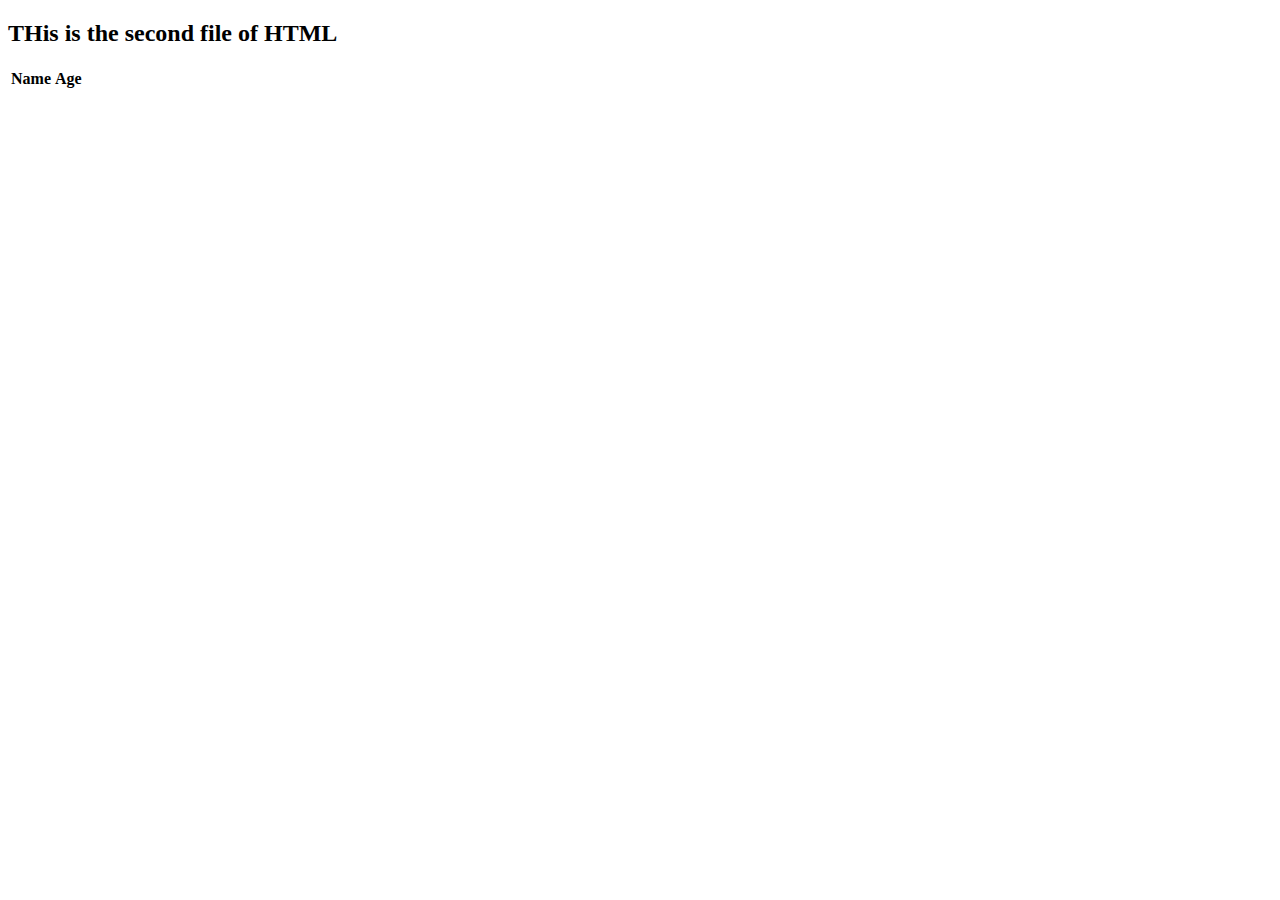
<file: second.html>
<!DOCTYPE html>
<html lang="en">
    <head>
        <meta charset="UTF-8">  
        <meta name="viewport" content="width=device-width, initial-scale=1.0">
        <title>Document</title>
    </head>
    <body> 
        <h2>THis is the second file of HTML</h2>
        <table>
            <tr>
                <th>Name</th>
                <th>Age</th>
            </tr>
        </table>
    </body>
</file>
<file: assets/css/reading.css>
/* Reading Page Specific Styles */

.reading-test {
  padding-top: 40px;
  padding-bottom: 60px;
}

.reading-card {
  background: #fff;
  padding: 30px;
  border-radius: 8px;
  box-shadow: 0 0 20px rgba(0, 0, 0, 0.05);
  height: 100%;
}

/* Desktop: Independent scrolling for passage and questions */
@media (min-width: 992px) {
  .passage-box, .questions-box {
    height: 75vh; /* Viewport height minus header */
    overflow-y: auto;
    position: sticky;
    top: 100px; /* Offset for sticky header */
  }
}

.question-item {
  margin-bottom: 25px;
  padding-bottom: 20px;
  border-bottom: 1px solid #f0f0f0;
}

.question-item:last-child {
  border-bottom: none;
}

.question-btn {
  width: 40px;
  height: 40px;
  border-radius: 50%;
  padding: 0;
  display: flex;
  align-items: center;
  justify-content: center;
  font-weight: 600;
  flex-shrink: 0;
}

/* --- Design Enhancements --- */

.passage-highlight {
  background-color: #fff3cd; /* Bootstrap's warning-bg-subtle */
  border-radius: 3px;
  padding: 0 4px;
  transition: background-color 0.3s ease;
  scroll-margin-top: 100px; /* Offset for scroll-into-view */
}

.question-btn.answered, .question-link.answered {
  background-color: #d1e7dd; /* success-bg-subtle */
  border-color: #a3cfbb; /* success-border-subtle */
  color: #0a3622; /* success-text-emphasis */
}

.question-link {
  font-weight: bold;
  text-decoration: none;
  vertical-align: baseline;
  display: inline-block;
  padding: 0 2px !important;
  line-height: 1;
}

.question-link.answered {
  color: #0a3622 !important; /* success-text-emphasis */
  border-radius: 3px;
}
</file>
<file: assets/css/main.css>
/**
* Template Name: College
* Template URL: https://bootstrapmade.com/college-bootstrap-education-template/
* Updated: Jun 19 2025 with Bootstrap v5.3.6
* Author: BootstrapMade.com
* License: https://bootstrapmade.com/license/
*/

@charset "UTF-8";

/*--------------------------------------------------------------
# Font & Color Variables
# Help: https://bootstrapmade.com/color-system/
--------------------------------------------------------------*/
/* Fonts */
:root {
  --default-font: "Roboto",  system-ui, -apple-system, "Segoe UI", Roboto, "Helvetica Neue", Arial, "Noto Sans", "Liberation Sans", sans-serif, "Apple Color Emoji", "Segoe UI Emoji", "Segoe UI Symbol", "Noto Color Emoji";
  --heading-font: "Raleway",  sans-serif;
  --nav-font: "Poppins",  sans-serif;
}

/* Global Colors - The following color variables are used throughout the website. Updating them here will change the color scheme of the entire website */
:root { 
  --background-color: #f1f5f7; /* Background color for the entire website, including individual sections */
  --default-color: #010608; /* Default color used for the majority of the text content across the entire website */
  --heading-color: #011e2c; /* Color for headings, subheadings and title throughout the website */
  --accent-color: #04415f; /* Accent color that represents your brand on the website. It's used for buttons, links, and other elements that need to stand out */
  --surface-color: #ffffff; /* The surface color is used as a background of boxed elements within sections, such as cards, icon boxes, or other elements that require a visual separation from the global background. */
  --contrast-color: #ffffff; /* Contrast color for text, ensuring readability against backgrounds of accent, heading, or default colors. */
}

/* Nav Menu Colors - The following color variables are used specifically for the navigation menu. They are separate from the global colors to allow for more customization options */
:root {
  --nav-color: #04415f;  /* The default color of the main navmenu links */
  --nav-hover-color: #2086b8; /* Applied to main navmenu links when they are hovered over or active */
  --nav-mobile-background-color: #ffffff; /* Used as the background color for mobile navigation menu */
  --nav-dropdown-background-color: #ffffff; /* Used as the background color for dropdown items that appear when hovering over primary navigation items */
  --nav-dropdown-color: #010608; /* Used for navigation links of the dropdown items in the navigation menu. */
  --nav-dropdown-hover-color: #04415f; /* Similar to --nav-hover-color, this color is applied to dropdown navigation links when they are hovered over. */
}

/* Color Presets - These classes override global colors when applied to any section or element, providing reuse of the sam color scheme. */

.light-background {
  --background-color: #e6edf0;
  --surface-color: #ffffff;
}

.dark-background {
  --background-color: #060606;
  --default-color: #ffffff;
  --heading-color: #ffffff;
  --surface-color: #252525;
  --contrast-color: #ffffff;
}

/* Smooth scroll */
:root {
  scroll-behavior: smooth;
}

/*--------------------------------------------------------------
# General Styling & Shared Classes
--------------------------------------------------------------*/
body {
  color: var(--default-color);
  background-color: var(--background-color);
  font-family: var(--default-font);
}

a {
  color: var(--accent-color);
  text-decoration: none;
  transition: 0.3s;
}

a:hover {
  color: color-mix(in srgb, var(--accent-color), transparent 25%);
  text-decoration: none;
}

h1,
h2,
h3,
h4,
h5,
h6 {
  color: var(--heading-color);
  font-family: var(--heading-font);
}

/* PHP Email Form Messages
------------------------------*/
.php-email-form .error-message {
  display: none;
  background: #df1529;
  color: #ffffff;
  text-align: left;
  padding: 15px;
  margin-bottom: 24px;
  font-weight: 600;
}

.php-email-form .sent-message {
  display: none;
  color: #ffffff;
  background: #059652;
  text-align: center;
  padding: 15px;
  margin-bottom: 24px;
  font-weight: 600;
}

.php-email-form .loading {
  display: none;
  background: var(--surface-color);
  text-align: center;
  padding: 15px;
  margin-bottom: 24px;
}

.php-email-form .loading:before {
  content: "";
  display: inline-block;
  border-radius: 50%;
  width: 24px;
  height: 24px;
  margin: 0 10px -6px 0;
  border: 3px solid var(--accent-color);
  border-top-color: var(--surface-color);
  animation: php-email-form-loading 1s linear infinite;
}

@keyframes php-email-form-loading {
  0% {
    transform: rotate(0deg);
  }

  100% {
    transform: rotate(360deg);
  }
}

/*--------------------------------------------------------------
# Global Header
--------------------------------------------------------------*/
.header {
  --background-color: rgba(255, 255, 255, 0);
  --default-color: #ffffff;
  --heading-color: #ffffff;
  color: var(--default-color);
  background-color: var(--background-color);
  padding: 15px 0;
  transition: all 0.5s;
  z-index: 997;
}

.header .header-container {
  background: color-mix(in srgb, var(--default-color), transparent 97%);
  transition: all 0.5s;
  position: relative;
  padding-top: 10px;
  padding-bottom: 10px;
}

.header .logo {
  background: var(--accent-color);
  position: absolute;
  inset: 0 auto 0 0;
  padding: 0 20px;
}

.header .logo img {
  max-height: 40px;
  margin-right: 8px;
}

.header .logo h1 {
  font-size: 26px;
  margin: 0;
  font-weight: 500;
  color: var(--contrast-color);
}

@media (max-width: 1200px) {
  .header .logo {
    order: 1;
  }

  .header .navmenu {
    order: 3;
  }
}

.scrolled .header {
  box-shadow: 0px 0 18px rgba(0, 0, 0, 0.1);
}

/* Global Header on Scroll
------------------------------*/
.scrolled .header {
  --background-color: #ffffff;
}

/*--------------------------------------------------------------
# Navigation Menu
--------------------------------------------------------------*/
/* Navmenu - Desktop */
@media (min-width: 1200px) {
  .navmenu {
    padding: 0;
  }

  .navmenu ul {
    margin: 0;
    padding: 0;
    display: flex;
    list-style: none;
    align-items: center;
  }

  .navmenu li {
    position: relative;
  }

  .navmenu a,
  .navmenu a:focus {
    color: var(--nav-color);
    padding: 18px 15px;
    font-size: 16px;
    font-family: var(--nav-font);
    font-weight: 400;
    display: flex;
    align-items: center;
    justify-content: space-between;
    white-space: nowrap;
    transition: 0.3s;
  }

  .navmenu a i,
  .navmenu a:focus i {
    font-size: 12px;
    line-height: 0;
    margin-left: 5px;
    transition: 0.3s;
  }

  .navmenu li:last-child a {
    padding-right: 0;
  }

  .navmenu li:hover>a,
  .navmenu .active,
  .navmenu .active:focus {
    color: var(--nav-hover-color);
  }

  .navmenu .dropdown ul {
    margin: 0;
    padding: 10px 0;
    background: var(--nav-dropdown-background-color);
    display: block;
    position: absolute;
    visibility: hidden;
    left: 14px;
    top: 130%;
    opacity: 0;
    transition: 0.3s;
    border-radius: 4px;
    z-index: 99;
    box-shadow: 0px 0px 30px rgba(0, 0, 0, 0.1);
  }

  .navmenu .dropdown ul li {
    min-width: 200px;
  }

  .navmenu .dropdown ul a {
    padding: 10px 20px;
    font-size: 15px;
    text-transform: none;
    color: var(--nav-dropdown-color);
  }

  .navmenu .dropdown ul a i {
    font-size: 12px;
  }

  .navmenu .dropdown ul a:hover,
  .navmenu .dropdown ul .active:hover,
  .navmenu .dropdown ul li:hover>a {
    color: var(--nav-dropdown-hover-color);
  }

  .navmenu .dropdown:hover>ul {
    opacity: 1;
    top: 100%;
    visibility: visible;
  }

  .navmenu .dropdown .dropdown ul {
    top: 0;
    left: -90%;
    visibility: hidden;
  }

  .navmenu .dropdown .dropdown:hover>ul {
    opacity: 1;
    top: 0;
    left: -100%;
    visibility: visible;
  }
}

/* Navmenu - Mobile */
@media (max-width: 1199px) {
  .mobile-nav-toggle {
    color: var(--nav-color);
    font-size: 28px;
    line-height: 0;
    margin-right: 10px;
    cursor: pointer;
    transition: color 0.3s;
  }

  .navmenu {
    padding: 0;
    z-index: 9997;
  }

  .navmenu ul {
    display: none;
    list-style: none;
    position: absolute;
    inset: 60px 20px 20px 20px;
    padding: 10px 0;
    margin: 0;
    border-radius: 6px;
    background-color: var(--nav-mobile-background-color);
    overflow-y: auto;
    transition: 0.3s;
    z-index: 9998;
    box-shadow: 0px 0px 30px rgba(0, 0, 0, 0.1);
  }

  .navmenu a,
  .navmenu a:focus {
    color: var(--nav-dropdown-color);
    padding: 10px 20px;
    font-family: var(--nav-font);
    font-size: 17px;
    font-weight: 500;
    display: flex;
    align-items: center;
    justify-content: space-between;
    white-space: nowrap;
    transition: 0.3s;
  }

  .navmenu a i,
  .navmenu a:focus i {
    font-size: 12px;
    line-height: 0;
    margin-left: 5px;
    width: 30px;
    height: 30px;
    display: flex;
    align-items: center;
    justify-content: center;
    border-radius: 50%;
    transition: 0.3s;
    background-color: color-mix(in srgb, var(--accent-color), transparent 90%);
  }

  .navmenu a i:hover,
  .navmenu a:focus i:hover {
    background-color: var(--accent-color);
    color: var(--contrast-color);
  }

  .navmenu a:hover,
  .navmenu .active,
  .navmenu .active:focus {
    color: var(--nav-dropdown-hover-color);
  }

  .navmenu .active i,
  .navmenu .active:focus i {
    background-color: var(--accent-color);
    color: var(--contrast-color);
    transform: rotate(180deg);
  }

  .navmenu .dropdown ul {
    position: static;
    display: none;
    z-index: 99;
    padding: 10px 0;
    margin: 10px 20px;
    background-color: var(--nav-dropdown-background-color);
    border: 1px solid color-mix(in srgb, var(--default-color), transparent 90%);
    box-shadow: none;
    transition: all 0.5s ease-in-out;
  }

  .navmenu .dropdown ul ul {
    background-color: rgba(33, 37, 41, 0.1);
  }

  .navmenu .dropdown>.dropdown-active {
    display: block;
    background-color: rgba(33, 37, 41, 0.03);
  }

  .mobile-nav-active {
    overflow: hidden;
  }

  .mobile-nav-active .mobile-nav-toggle {
    color: #fff;
    position: absolute;
    font-size: 32px;
    top: 15px;
    right: 15px;
    margin-right: 0;
    z-index: 9999;
  }

  .mobile-nav-active .navmenu {
    position: fixed;
    overflow: hidden;
    inset: 0;
    background: rgba(33, 37, 41, 0.8);
    transition: 0.3s;
  }

  .mobile-nav-active .navmenu>ul {
    display: block;
  }
}

/*--------------------------------------------------------------
# Global Footer
--------------------------------------------------------------*/
.footer {
  color: var(--default-color);
  background-color: var(--background-color);
  font-size: 14px;
  position: relative;
}

.footer .footer-top {
  padding-top: 50px;
}

.footer .footer-about .logo {
  line-height: 1;
  margin-bottom: 25px;
}

.footer .footer-about .logo img {
  max-height: 40px;
  margin-right: 6px;
}

.footer .footer-about .logo span {
  color: var(--heading-color);
  font-family: var(--heading-font);
  font-size: 26px;
  font-weight: 700;
  letter-spacing: 1px;
}

.footer .footer-about p {
  font-size: 14px;
  font-family: var(--heading-font);
}

.footer .social-links a {
  display: flex;
  align-items: center;
  justify-content: center;
  width: 40px;
  height: 40px;
  border-radius: 50%;
  border: 1px solid color-mix(in srgb, var(--default-color), transparent 50%);
  font-size: 16px;
  color: color-mix(in srgb, var(--default-color), transparent 20%);
  margin-right: 10px;
  transition: 0.3s;
}

.footer .social-links a:hover {
  color: var(--accent-color);
  border-color: var(--accent-color);
}

.footer h4 {
  font-size: 16px;
  font-weight: bold;
  position: relative;
  padding-bottom: 12px;
}

.footer .footer-links {
  margin-bottom: 30px;
}

.footer .footer-links ul {
  list-style: none;
  padding: 0;
  margin: 0;
}

.footer .footer-links ul i {
  padding-right: 2px;
  font-size: 12px;
  line-height: 0;
}

.footer .footer-links ul li {
  padding: 10px 0;
  display: flex;
  align-items: center;
}

.footer .footer-links ul li:first-child {
  padding-top: 0;
}

.footer .footer-links ul a {
  color: color-mix(in srgb, var(--default-color), transparent 30%);
  display: inline-block;
  line-height: 1;
}

.footer .footer-links ul a:hover {
  color: var(--accent-color);
}

.footer .footer-contact p {
  margin-bottom: 5px;
}

.footer .copyright {
  padding: 25px 0;
  border-top: 1px solid color-mix(in srgb, var(--default-color), transparent 90%);
}

.footer .copyright p {
  margin-bottom: 0;
}

.footer .credits {
  margin-top: 8px;
  font-size: 13px;
}

/*--------------------------------------------------------------
# Preloader
--------------------------------------------------------------*/
#preloader {
  position: fixed;
  inset: 0;
  z-index: 999999;
  overflow: hidden;
  background: var(--background-color);
  transition: all 0.6s ease-out;
}

#preloader:before {
  content: "";
  position: fixed;
  top: calc(50% - 30px);
  left: calc(50% - 30px);
  border: 6px solid #ffffff;
  border-color: var(--accent-color) transparent var(--accent-color) transparent;
  border-radius: 50%;
  width: 60px;
  height: 60px;
  animation: animate-preloader 1.5s linear infinite;
}

@keyframes animate-preloader {
  0% {
    transform: rotate(0deg);
  }

  100% {
    transform: rotate(360deg);
  }
}

/*--------------------------------------------------------------
# Scroll Top Button
--------------------------------------------------------------*/
.scroll-top {
  position: fixed;
  visibility: hidden;
  opacity: 0;
  right: 15px;
  bottom: 15px;
  z-index: 99999;
  background-color: var(--accent-color);
  width: 40px;
  height: 40px;
  border-radius: 4px;
  transition: all 0.4s;
}

.scroll-top i {
  font-size: 24px;
  color: var(--contrast-color);
  line-height: 0;
}

.scroll-top:hover {
  background-color: color-mix(in srgb, var(--accent-color), transparent 20%);
  color: var(--contrast-color);
}

.scroll-top.active {
  visibility: visible;
  opacity: 1;
}

/*--------------------------------------------------------------
# Disable aos animation delay on mobile devices
--------------------------------------------------------------*/
@media screen and (max-width: 768px) {
  [data-aos-delay] {
    transition-delay: 0 !important;
  }
}

/*--------------------------------------------------------------
# Global Page Titles & Breadcrumbs
--------------------------------------------------------------*/
.page-title {
  color: var(--default-color);
  background-color: var(--background-color);
  padding: 25px 0;
  position: relative;
}

.page-title h1 {
  font-size: 24px;
  font-weight: 700;
}

.page-title .breadcrumbs ol {
  display: flex;
  flex-wrap: wrap;
  list-style: none;
  padding: 0;
  margin: 0;
  font-size: 14px;
  font-weight: 400;
}

.page-title .breadcrumbs ol li+li {
  padding-left: 10px;
}

.page-title .breadcrumbs ol li+li::before {
  content: "/";
  display: inline-block;
  padding-right: 10px;
  color: color-mix(in srgb, var(--default-color), transparent 70%);
}

/*--------------------------------------------------------------
# Global Sections
--------------------------------------------------------------*/
section,
.section {
  color: var(--default-color);
  background-color: var(--background-color);
  padding: 60px 0;
  scroll-margin-top: 90px;
  overflow: clip;
}

@media (max-width: 1199px) {

  section,
  .section {
    scroll-margin-top: 66px;
  }
}

/*--------------------------------------------------------------
# Global Section Titles
--------------------------------------------------------------*/
.section-title {
  text-align: center;
  padding-bottom: 60px;
  position: relative;
}

.section-title h2 {
  font-size: 32px;
  font-weight: 700;
  margin-bottom: 20px;
  padding-bottom: 20px;
  position: relative;
}

.section-title h2:before {
  content: "";
  position: absolute;
  display: block;
  width: 160px;
  height: 1px;
  background: color-mix(in srgb, var(--default-color), transparent 60%);
  left: 0;
  right: 0;
  bottom: 1px;
  margin: auto;
}

.section-title h2::after {
  content: "";
  position: absolute;
  display: block;
  width: 60px;
  height: 3px;
  background: var(--accent-color);
  left: 0;
  right: 0;
  bottom: 0;
  margin: auto;
}

.section-title p {
  margin-bottom: 0;
}

/*--------------------------------------------------------------
# Hero Section
--------------------------------------------------------------*/
.hero {
  position: relative;
  overflow: hidden;
  padding: 0px;
}

.hero .hero-wrapper {
  padding: 80px;
}

@media (max-width: 992px) {
  .hero .hero-wrapper {
    padding: 100px 0 60px;
    text-align: center;
  }
}

.hero .hero-wrapper .hero-content h1 {
  font-size: 3.2rem;
  font-weight: 800;
  margin-bottom: 1.5rem;
  line-height: 1.2;
}

@media (max-width: 992px) {
  .hero .hero-wrapper .hero-content h1 {
    font-size: 2.5rem;
  }
}

@media (max-width: 576px) {
  .hero .hero-wrapper .hero-content h1 {
    font-size: 2rem;
  }
}

.hero .hero-wrapper .hero-content p {
  font-size: 1.1rem;
  margin-bottom: 2rem;
  line-height: 1.6;
}

.hero .hero-wrapper .hero-content .stats-row {
  display: flex;
  margin-bottom: 2rem;
}

@media (max-width: 992px) {
  .hero .hero-wrapper .hero-content .stats-row {
    justify-content: center;
    flex-wrap: wrap;
  }
}

.hero .hero-wrapper .hero-content .stats-row .stat-item {
  margin-right: 2.5rem;
}

@media (max-width: 992px) {
  .hero .hero-wrapper .hero-content .stats-row .stat-item {
    margin: 0 1.5rem 1rem;
  }
}

.hero .hero-wrapper .hero-content .stats-row .stat-item .stat-number {
  display: block;
  font-size: 2rem;
  font-weight: 700;
  color: var(--accent-color);
}

.hero .hero-wrapper .hero-content .stats-row .stat-item .stat-label {
  font-size: 0.85rem;
  font-weight: 500;
  text-transform: uppercase;
  letter-spacing: 0.5px;
}

.hero .hero-wrapper .hero-content .action-buttons {
  display: flex;
  gap: 15px;
}

@media (max-width: 992px) {
  .hero .hero-wrapper .hero-content .action-buttons {
    justify-content: center;
    flex-wrap: wrap;
  }
}

.hero .hero-wrapper .hero-content .action-buttons a {
  padding: 14px 28px;
  font-weight: 600;
  border-radius: 8px;
  font-size: 1rem;
  text-align: center;
  transition: all 0.3s ease;
}

@media (max-width: 576px) {
  .hero .hero-wrapper .hero-content .action-buttons a {
    width: 100%;
  }
}

.hero .hero-wrapper .hero-content .action-buttons .btn-primary {
  background: var(--accent-color);
  color: var(--contrast-color);
  box-shadow: 0 4px 15px rgba(0, 0, 0, 0.1);
}

.hero .hero-wrapper .hero-content .action-buttons .btn-primary:hover {
  background: color-mix(in srgb, var(--accent-color), transparent 15%);
  transform: translateY(-3px);
  box-shadow: 0 8px 25px rgba(0, 0, 0, 0.15);
}

.hero .hero-wrapper .hero-content .action-buttons .btn-secondary {
  background: var(--surface-color);
  color: var(--default-color);
  box-shadow: 0 8px 15px rgba(0, 0, 0, 0.05);
}

.hero .hero-wrapper .hero-content .action-buttons .btn-secondary:hover {
  color: var(--heading-color);
  transform: translateY(-3px);
  box-shadow: 0 8px 25px rgba(0, 0, 0, 0.15);
}

.hero .hero-wrapper .hero-media {
  position: relative;
}

@media (max-width: 992px) {
  .hero .hero-wrapper .hero-media {
    margin-top: 3rem;
    max-width: 80%;
    margin-left: auto;
    margin-right: auto;
  }
}

.hero .hero-wrapper .hero-media .main-image {
  border-radius: 20px;
  box-shadow: 0 20px 40px rgba(0, 0, 0, 0.2);
  transform: perspective(1000px) rotateY(-5deg);
  transition: all 0.5s ease;
}

.hero .hero-wrapper .hero-media .main-image:hover {
  transform: perspective(1000px) rotateY(0);
}

.hero .hero-wrapper .hero-media .image-overlay {
  position: absolute;
  bottom: -20px;
  right: -20px;
}

@media (max-width: 992px) {
  .hero .hero-wrapper .hero-media .image-overlay {
    right: 0;
  }
}

.hero .hero-wrapper .hero-media .image-overlay .badge-accredited {
  background: var(--accent-color);
  color: var(--contrast-color);
  padding: 12px 20px;
  border-radius: 50px;
  font-weight: 600;
  display: flex;
  align-items: center;
  gap: 10px;
  box-shadow: 0 8px 15px rgba(0, 0, 0, 0.1);
}

.hero .hero-wrapper .hero-media .image-overlay .badge-accredited i {
  font-size: 1.3rem;
}

.hero .feature-cards-wrapper {
  margin-top: -40px;
  padding-bottom: 40px;
  position: relative;
  z-index: 10;
}

.hero .feature-cards-wrapper .feature-card {
  background: var(--surface-color);
  border-radius: 15px;
  padding: 2rem;
  box-shadow: 0 10px 30px rgba(0, 0, 0, 0.06);
  display: flex;
  align-items: flex-start;
  gap: 1.5rem;
  height: 100%;
  transition: all 0.3s ease;
}

.hero .feature-cards-wrapper .feature-card:hover,
.hero .feature-cards-wrapper .feature-card.active {
  transform: translateY(-10px);
  box-shadow: 0 15px 40px rgba(0, 0, 0, 0.1);
}

.hero .feature-cards-wrapper .feature-card.active {
  background: var(--surface-color);
  border-left: 4px solid var(--accent-color);
}

.hero .feature-cards-wrapper .feature-card.active .feature-icon {
  background: var(--accent-color);
  color: var(--contrast-color);
}

.hero .feature-cards-wrapper .feature-card .feature-icon {
  width: 60px;
  height: 60px;
  background: color-mix(in srgb, var(--heading-color), transparent 90%);
  color: var(--heading-color);
  border-radius: 12px;
  display: flex;
  align-items: center;
  justify-content: center;
  font-size: 1.5rem;
  transition: all 0.3s ease;
}

.hero .feature-cards-wrapper .feature-card .feature-content {
  flex: 1;
}

.hero .feature-cards-wrapper .feature-card .feature-content h3 {
  font-size: 1.25rem;
  margin-bottom: 0.75rem;
  font-weight: 700;
}

.hero .feature-cards-wrapper .feature-card .feature-content p {
  font-size: 0.9rem;
  color: color-mix(in srgb, var(--default-color), transparent 20%);
  margin: 0;
}

.hero .upcoming-event {
  background: var(--heading-color);
  color: var(--contrast-color);
  padding: 0;
  margin: 30px 0 0;
}

.hero .upcoming-event .event-content {
  display: flex;
  align-items: center;
  flex-wrap: wrap;
  padding: 20px;
  position: relative;
  border-radius: 10px;
  overflow: hidden;
}

@media (max-width: 992px) {
  .hero .upcoming-event .event-content {
    flex-direction: column;
    text-align: center;
  }
}

.hero .upcoming-event .event-content>* {
  position: relative;
  z-index: 1;
}

.hero .upcoming-event .event-content .event-date {
  display: flex;
  flex-direction: column;
  background: var(--accent-color);
  color: var(--contrast-color);
  text-align: center;
  padding: 15px;
  border-radius: 8px;
  margin-right: 30px;
  min-width: 100px;
}

@media (max-width: 992px) {
  .hero .upcoming-event .event-content .event-date {
    margin: 0 auto 20px;
  }
}

.hero .upcoming-event .event-content .event-date .day {
  font-size: 2.5rem;
  font-weight: 800;
  line-height: 1;
}

.hero .upcoming-event .event-content .event-date .month {
  font-size: 1rem;
  font-weight: 600;
  text-transform: uppercase;
}

.hero .upcoming-event .event-content .event-info {
  flex: 1;
  margin-right: 30px;
}

@media (max-width: 992px) {
  .hero .upcoming-event .event-content .event-info {
    margin-right: 0;
    margin-bottom: 20px;
  }
}

.hero .upcoming-event .event-content .event-info h3 {
  font-size: 1.6rem;
  color: var(--contrast-color);
  margin-bottom: 10px;
  font-weight: 700;
}

@media (max-width: 576px) {
  .hero .upcoming-event .event-content .event-info h3 {
    font-size: 1.3rem;
  }
}

.hero .upcoming-event .event-content .event-info p {
  font-size: 1rem;
  margin: 0;
}

.hero .upcoming-event .event-content .event-action {
  display: flex;
  flex-direction: column;
  align-items: center;
}

.hero .upcoming-event .event-content .event-action .btn-event {
  background: var(--accent-color);
  color: var(--contrast-color);
  padding: 12px 30px;
  border-radius: 8px;
  font-weight: 600;
  display: inline-block;
  text-transform: uppercase;
  letter-spacing: 1px;
  margin-bottom: 10px;
  transition: all 0.3s ease;
}

.hero .upcoming-event .event-content .event-action .btn-event:hover {
  background: color-mix(in srgb, var(--accent-color), transparent 15%);
  transform: translateY(-3px);
  box-shadow: 0 10px 20px rgba(0, 0, 0, 0.15);
}

.hero .upcoming-event .event-content .event-action .countdown {
  font-size: 0.9rem;
  opacity: 0.8;
}

/*--------------------------------------------------------------
# About Section
--------------------------------------------------------------*/
.about .about-content h2 {
  font-size: 2.5rem;
  margin-bottom: 20px;
  font-weight: 700;
}

.about .about-content h3 {
  color: var(--accent-color);
  font-weight: 600;
  margin-bottom: 10px;
  font-size: 1.1rem;
}

.about .about-content p {
  margin-bottom: 30px;
}

.about .about-content .timeline {
  position: relative;
  margin-top: 40px;
  padding-left: 30px;
}

.about .about-content .timeline:before {
  content: "";
  position: absolute;
  left: 0;
  top: 0;
  height: 100%;
  width: 3px;
  background-color: color-mix(in srgb, var(--accent-color), transparent 70%);
}

.about .about-content .timeline .timeline-item {
  position: relative;
  margin-bottom: 30px;
}

.about .about-content .timeline .timeline-item:last-child {
  margin-bottom: 0;
}

.about .about-content .timeline .timeline-item .timeline-dot {
  position: absolute;
  left: -35px;
  top: 5px;
  width: 16px;
  height: 16px;
  border-radius: 50%;
  background-color: var(--accent-color);
}

.about .about-content .timeline .timeline-item .timeline-content h4 {
  font-weight: 700;
  font-size: 1.25rem;
  margin-bottom: 10px;
  color: var(--heading-color);
}

.about .about-content .timeline .timeline-item .timeline-content p {
  margin-bottom: 0;
}

.about .about-image {
  position: relative;
}

.about .about-image img {
  width: 100%;
  box-shadow: 0 10px 30px rgba(0, 0, 0, 0.1);
}

.about .about-image .mission-vision {
  margin-top: 30px;
  display: grid;
  grid-template-columns: 1fr 1fr;
  gap: 20px;
}

@media (max-width: 768px) {
  .about .about-image .mission-vision {
    grid-template-columns: 1fr;
  }
}

.about .about-image .mission-vision .mission,
.about .about-image .mission-vision .vision {
  background-color: var(--surface-color);
  padding: 25px;
  border-radius: 10px;
  box-shadow: 0 5px 25px rgba(0, 0, 0, 0.05);
}

.about .about-image .mission-vision .mission h3,
.about .about-image .mission-vision .vision h3 {
  font-size: 1.3rem;
  margin-bottom: 15px;
  font-weight: 600;
  position: relative;
  padding-left: 15px;
}

.about .about-image .mission-vision .mission h3:before,
.about .about-image .mission-vision .vision h3:before {
  content: "";
  position: absolute;
  left: 0;
  top: 8px;
  width: 5px;
  height: 20px;
  background-color: var(--accent-color);
  border-radius: 3px;
}

.about .about-image .mission-vision .mission p,
.about .about-image .mission-vision .vision p {
  margin-bottom: 0;
  font-size: 0.95rem;
}

.about .core-values {
  margin-top: 30px;
}

.about .core-values h3 {
  font-size: 1.8rem;
  font-weight: 700;
}

.about .core-values .value-card {
  background-color: var(--surface-color);
  padding: 30px 20px;
  border-radius: 10px;
  text-align: center;
  height: 100%;
  transition: all 0.3s ease;
  box-shadow: 0 5px 15px rgba(0, 0, 0, 0.05);
}

.about .core-values .value-card:hover {
  transform: translateY(-5px);
  box-shadow: 0 10px 25px rgba(0, 0, 0, 0.1);
}

.about .core-values .value-card .value-icon {
  display: inline-flex;
  align-items: center;
  justify-content: center;
  width: 70px;
  height: 70px;
  border-radius: 50%;
  background-color: color-mix(in srgb, var(--accent-color), transparent 90%);
  margin-bottom: 20px;
}

.about .core-values .value-card .value-icon i {
  font-size: 32px;
  color: var(--accent-color);
}

.about .core-values .value-card h4 {
  font-size: 1.2rem;
  margin-bottom: 15px;
  font-weight: 600;
}

.about .core-values .value-card p {
  font-size: 0.95rem;
  margin-bottom: 0;
}

/*--------------------------------------------------------------
# Featured Programs Section
--------------------------------------------------------------*/
.featured-programs .program-banner {
  background-color: var(--surface-color);
  border-radius: 20px;
  overflow: hidden;
  box-shadow: 0 8px 30px 0 color-mix(in srgb, var(--heading-color), transparent 90%);
  transition: transform 0.4s ease, box-shadow 0.4s ease;
}

.featured-programs .program-banner:hover {
  transform: translateY(-5px);
  box-shadow: 0 15px 40px 0 color-mix(in srgb, var(--heading-color), transparent 85%);
}

.featured-programs .banner-image {
  position: relative;
  height: 280px;
  overflow: hidden;
}

.featured-programs .banner-image img {
  width: 100%;
  height: 100%;
  object-fit: cover;
  transition: transform 0.6s ease;
}

.featured-programs .banner-image:hover img {
  transform: scale(1.05);
}

.featured-programs .banner-badge {
  position: absolute;
  top: 20px;
  right: 20px;
  background: linear-gradient(135deg, var(--accent-color), color-mix(in srgb, var(--accent-color), #000 20%));
  color: var(--contrast-color);
  padding: 8px 16px;
  border-radius: 25px;
  font-size: 0.8rem;
  font-weight: 600;
  box-shadow: 0 4px 15px 0 color-mix(in srgb, var(--accent-color), transparent 60%);
}

.featured-programs .banner-info {
  padding: 35px 30px;
}

.featured-programs .banner-info .program-header {
  margin-bottom: 20px;
}

.featured-programs .banner-info .program-header h3 {
  font-size: 1.8rem;
  font-weight: 700;
  margin-bottom: 15px;
  color: var(--heading-color);
}

.featured-programs .banner-info .program-header .program-stats {
  display: flex;
  gap: 25px;
}

.featured-programs .banner-info .program-header .program-stats span {
  font-size: 0.9rem;
  color: color-mix(in srgb, var(--default-color), transparent 30%);
  display: flex;
  align-items: center;
}

.featured-programs .banner-info .program-header .program-stats span i {
  margin-right: 8px;
  color: var(--accent-color);
  font-size: 1rem;
}

.featured-programs .banner-info p {
  color: color-mix(in srgb, var(--default-color), transparent 25%);
  margin-bottom: 25px;
  line-height: 1.7;
}

.featured-programs .banner-info .program-details {
  display: flex;
  gap: 30px;
  margin-bottom: 30px;
}

.featured-programs .banner-info .program-details .detail-item {
  display: flex;
  align-items: center;
}

.featured-programs .banner-info .program-details .detail-item i {
  color: var(--accent-color);
  margin-right: 10px;
  font-size: 1.1rem;
}

.featured-programs .banner-info .program-details .detail-item span {
  color: color-mix(in srgb, var(--heading-color), transparent 20%);
  font-weight: 600;
}

.featured-programs .banner-info .discover-btn {
  display: inline-block;
  background: linear-gradient(135deg, var(--accent-color), color-mix(in srgb, var(--accent-color), #000 15%));
  color: var(--contrast-color);
  padding: 12px 28px;
  border-radius: 30px;
  font-weight: 600;
  transition: all 0.3s ease;
  box-shadow: 0 4px 15px 0 color-mix(in srgb, var(--accent-color), transparent 70%);
}

.featured-programs .banner-info .discover-btn:hover {
  transform: translateY(-2px);
  box-shadow: 0 6px 20px 0 color-mix(in srgb, var(--accent-color), transparent 60%);
  color: var(--contrast-color);
}

.featured-programs .programs-grid {
  height: 100%;
  display: flex;
  align-items: center;
}

.featured-programs .program-item {
  display: flex;
  align-items: center;
  background-color: var(--surface-color);
  padding: 20px;
  border-radius: 15px;
  transition: all 0.3s ease;
  border: 1px solid color-mix(in srgb, var(--heading-color), transparent 90%);
  cursor: pointer;
}

.featured-programs .program-item:hover {
  background-color: color-mix(in srgb, var(--accent-color), transparent 95%);
  border-color: color-mix(in srgb, var(--accent-color), transparent 80%);
  transform: translateX(10px);
}

.featured-programs .program-item:hover .item-arrow i {
  transform: translateX(5px);
  color: var(--accent-color);
}

.featured-programs .program-item .item-icon {
  width: 70px;
  height: 70px;
  border-radius: 12px;
  overflow: hidden;
  margin-right: 20px;
  flex-shrink: 0;
}

.featured-programs .program-item .item-icon img {
  width: 100%;
  height: 100%;
  object-fit: cover;
}

.featured-programs .program-item .item-content {
  flex: 1;
}

.featured-programs .program-item .item-content h4 {
  font-size: 1.1rem;
  font-weight: 600;
  margin-bottom: 8px;
  color: var(--heading-color);
}

.featured-programs .program-item .item-content p {
  color: color-mix(in srgb, var(--default-color), transparent 30%);
  font-size: 0.9rem;
  margin-bottom: 10px;
  line-height: 1.5;
}

.featured-programs .program-item .item-content .meta-info {
  display: flex;
  gap: 15px;
}

.featured-programs .program-item .item-content .meta-info span {
  font-size: 0.8rem;
  color: color-mix(in srgb, var(--accent-color), transparent 20%);
  font-weight: 500;
}

.featured-programs .program-item .item-arrow {
  margin-left: 15px;
}

.featured-programs .program-item .item-arrow i {
  font-size: 1.2rem;
  color: color-mix(in srgb, var(--default-color), transparent 50%);
  transition: all 0.3s ease;
}

@media (max-width: 992px) {
  .featured-programs .row {
    flex-direction: column-reverse;
  }

  .featured-programs .banner-info {
    padding: 25px 20px;
  }

  .featured-programs .banner-info .program-header h3 {
    font-size: 1.5rem;
  }

  .featured-programs .banner-info .program-stats {
    flex-direction: column;
    gap: 10px;
  }

  .featured-programs .banner-info .program-details {
    flex-direction: column;
    gap: 15px;
  }

  .featured-programs .program-item {
    padding: 15px;
  }

  .featured-programs .program-item .item-icon {
    width: 60px;
    height: 60px;
    margin-right: 15px;
  }

  .featured-programs .program-item .item-content h4 {
    font-size: 1rem;
  }
}

@media (max-width: 576px) {
  .featured-programs .banner-image {
    height: 220px;
  }

  .featured-programs .program-item {
    flex-direction: column;
    text-align: center;
  }

  .featured-programs .program-item .item-icon {
    margin-right: 0;
    margin-bottom: 15px;
  }

  .featured-programs .program-item .item-arrow {
    margin-left: 0;
    margin-top: 10px;
  }
}

/*--------------------------------------------------------------
# Students Life Block Section
--------------------------------------------------------------*/
.students-life-block .hero-image-wrapper {
  position: relative;
}

.students-life-block .hero-image-wrapper .main-image {
  border-radius: 20px;
  box-shadow: 0 20px 60px rgba(0, 0, 0, 0.1);
}

.students-life-block .hero-image-wrapper .floating-card {
  position: absolute;
  bottom: 30px;
  right: 30px;
  background: var(--surface-color);
  padding: 1.5rem 2rem;
  border-radius: 16px;
  box-shadow: 0 15px 40px rgba(0, 0, 0, 0.15);
  display: flex;
  align-items: center;
  gap: 1rem;
}

.students-life-block .hero-image-wrapper .floating-card .card-icon {
  width: 50px;
  height: 50px;
  background: linear-gradient(135deg, var(--accent-color), color-mix(in srgb, var(--accent-color), #ff6b6b 30%));
  border-radius: 12px;
  display: flex;
  align-items: center;
  justify-content: center;
}

.students-life-block .hero-image-wrapper .floating-card .card-icon i {
  color: var(--contrast-color);
  font-size: 1.5rem;
}

.students-life-block .hero-image-wrapper .floating-card .card-content {
  display: flex;
  flex-direction: column;
}

.students-life-block .hero-image-wrapper .floating-card .card-content .card-number {
  font-size: 1.5rem;
  font-weight: 700;
  color: var(--heading-color);
  line-height: 1;
}

.students-life-block .hero-image-wrapper .floating-card .card-content .card-label {
  font-size: 0.9rem;
  color: color-mix(in srgb, var(--default-color), transparent 30%);
}

.students-life-block .content-wrapper .section-badge {
  display: inline-block;
  background: color-mix(in srgb, var(--accent-color), transparent 90%);
  color: var(--accent-color);
  padding: 8px 20px;
  border-radius: 25px;
  font-size: 0.9rem;
  font-weight: 600;
  margin-bottom: 1.5rem;
}

.students-life-block .content-wrapper h2 {
  font-size: 2.5rem;
  font-weight: 700;
  line-height: 1.2;
  margin-bottom: 1.5rem;
}

@media (max-width: 768px) {
  .students-life-block .content-wrapper h2 {
    font-size: 2rem;
  }
}

.students-life-block .content-wrapper .lead-text {
  font-size: 1.1rem;
  color: color-mix(in srgb, var(--default-color), transparent 20%);
  margin-bottom: 2rem;
  line-height: 1.6;
}

.students-life-block .info-grid {
  margin-bottom: 2.5rem;
}

.students-life-block .info-grid .info-item {
  display: flex;
  align-items: center;
  gap: 1rem;
  margin-bottom: 1.5rem;
}

.students-life-block .info-grid .info-item .info-icon {
  width: 60px;
  height: 60px;
  background: linear-gradient(135deg, color-mix(in srgb, var(--accent-color), transparent 85%), color-mix(in srgb, var(--accent-color), transparent 95%));
  border-radius: 15px;
  display: flex;
  align-items: center;
  justify-content: center;
  flex-shrink: 0;
}

.students-life-block .info-grid .info-item .info-icon i {
  font-size: 1.5rem;
  color: var(--accent-color);
}

.students-life-block .info-grid .info-item .info-text {
  display: flex;
  flex-direction: column;
  gap: 0.25rem;
}

.students-life-block .info-grid .info-item .info-text strong {
  font-weight: 600;
  color: var(--heading-color);
}

.students-life-block .info-grid .info-item .info-text span {
  font-size: 0.95rem;
  color: color-mix(in srgb, var(--default-color), transparent 30%);
}

.students-life-block .cta-section {
  display: flex;
  align-items: center;
  gap: 2rem;
}

.students-life-block .cta-section .btn-primary {
  background: var(--accent-color);
  color: var(--contrast-color);
  padding: 14px 30px;
  border-radius: 50px;
  font-weight: 600;
  text-decoration: none;
  transition: all 0.3s ease;
  border: 2px solid var(--accent-color);
}

.students-life-block .cta-section .btn-primary:hover {
  background: transparent;
  color: var(--accent-color);
  transform: translateY(-2px);
}

.students-life-block .cta-section .btn-link {
  display: flex;
  align-items: center;
  gap: 0.75rem;
  color: var(--heading-color);
  text-decoration: none;
  font-weight: 600;
  transition: all 0.3s ease;
}

.students-life-block .cta-section .btn-link i {
  font-size: 2rem;
  color: var(--accent-color);
}

.students-life-block .cta-section .btn-link:hover {
  color: var(--accent-color);
  transform: translateX(5px);
}

@media (max-width: 576px) {
  .students-life-block .cta-section {
    flex-direction: column;
    align-items: flex-start;
    gap: 1.5rem;
  }
}

.students-life-block .activities-showcase {
  margin-top: 4rem;
}

.students-life-block .activities-showcase .featured-activity {
  height: 100%;
  border-radius: 20px;
  overflow: hidden;
  position: relative;
}

.students-life-block .activities-showcase .featured-activity .activity-media {
  position: relative;
  height: 400px;
  overflow: hidden;
}

.students-life-block .activities-showcase .featured-activity .activity-media img {
  width: 100%;
  height: 100%;
  object-fit: cover;
  transition: transform 0.5s ease;
}

.students-life-block .activities-showcase .featured-activity .activity-media:hover img {
  transform: scale(1.1);
}

.students-life-block .activities-showcase .featured-activity .activity-media:hover .activity-overlay {
  opacity: 1;
}

.students-life-block .activities-showcase .featured-activity .activity-overlay {
  position: absolute;
  top: 0;
  left: 0;
  right: 0;
  bottom: 0;
  background: linear-gradient(135deg, rgba(0, 0, 0, 0.7), rgba(0, 0, 0, 0.4));
  display: flex;
  align-items: flex-end;
  padding: 2rem;
  opacity: 0;
  transition: opacity 0.3s ease;
}

.students-life-block .activities-showcase .featured-activity .activity-overlay .overlay-content {
  color: var(--contrast-color);
}

.students-life-block .activities-showcase .featured-activity .activity-overlay .overlay-content h4 {
  color: var(--contrast-color);
  font-size: 1.5rem;
  margin-bottom: 0.75rem;
}

.students-life-block .activities-showcase .featured-activity .activity-overlay .overlay-content p {
  margin-bottom: 1rem;
  opacity: 0.9;
}

.students-life-block .activities-showcase .featured-activity .activity-overlay .overlay-content .overlay-btn {
  width: 50px;
  height: 50px;
  background: var(--accent-color);
  border-radius: 50%;
  display: flex;
  align-items: center;
  justify-content: center;
  color: var(--contrast-color);
  text-decoration: none;
  transition: transform 0.3s ease;
}

.students-life-block .activities-showcase .featured-activity .activity-overlay .overlay-content .overlay-btn:hover {
  transform: scale(1.1);
}

.students-life-block .activities-showcase .featured-activity .activity-overlay .overlay-content .overlay-btn i {
  font-size: 1.25rem;
}

.students-life-block .activities-showcase .activities-list {
  height: 100%;
  display: flex;
  flex-direction: column;
  gap: 1.5rem;
}

.students-life-block .activities-showcase .activities-list .activity-item {
  display: flex;
  gap: 1rem;
  background: var(--surface-color);
  padding: 1.25rem;
  border-radius: 16px;
  box-shadow: 0 5px 20px rgba(0, 0, 0, 0.05);
  transition: all 0.3s ease;
}

.students-life-block .activities-showcase .activities-list .activity-item:hover {
  transform: translateY(-3px);
  box-shadow: 0 10px 30px rgba(0, 0, 0, 0.1);
}

.students-life-block .activities-showcase .activities-list .activity-item .activity-thumb {
  width: 80px;
  height: 80px;
  border-radius: 12px;
  overflow: hidden;
  flex-shrink: 0;
}

.students-life-block .activities-showcase .activities-list .activity-item .activity-thumb img {
  width: 100%;
  height: 100%;
  object-fit: cover;
}

.students-life-block .activities-showcase .activities-list .activity-item .activity-info h6 {
  font-weight: 600;
  margin-bottom: 0.5rem;
  color: var(--heading-color);
}

.students-life-block .activities-showcase .activities-list .activity-item .activity-info p {
  font-size: 0.9rem;
  color: color-mix(in srgb, var(--default-color), transparent 30%);
  margin: 0;
  line-height: 1.4;
}

@media (max-width: 991.98px) {
  .students-life-block .hero-image-wrapper .floating-card {
    bottom: 20px;
    right: 20px;
    padding: 1rem 1.5rem;
  }

  .students-life-block .content-wrapper {
    margin-top: 2rem;
  }

  .students-life-block .activities-showcase {
    margin-top: 3rem;
  }

  .students-life-block .activities-showcase .featured-activity .activity-media {
    height: 300px;
  }

  .students-life-block .activities-showcase .activities-list {
    margin-top: 2rem;
  }
}

@media (max-width: 576px) {
  .students-life-block .hero-image-wrapper .floating-card {
    position: static;
    margin-top: 1rem;
  }

  .students-life-block .activities-list .activity-item {
    flex-direction: column;
    text-align: center;
  }

  .students-life-block .activities-list .activity-item .activity-thumb {
    width: 100%;
    height: 150px;
    align-self: center;
  }
}

/*--------------------------------------------------------------
# Testimonials Section
--------------------------------------------------------------*/
.testimonials {
  position: relative;
  overflow: hidden;
  /* Swiper Navigation */
  /* Swiper Pagination */
  /* Responsive Styles */
}

.testimonials .testimonial-slider {
  position: relative;
  padding-bottom: 50px;
}

.testimonials .testimonial-slider .swiper-wrapper {
  height: auto !important;
}

.testimonials .testimonial-item {
  background: linear-gradient(135deg, var(--surface-color) 0%, color-mix(in srgb, var(--surface-color), var(--accent-color) 2%) 100%);
  border-radius: 20px;
  padding: 0;
  height: 100%;
  border: 1px solid color-mix(in srgb, var(--default-color), transparent 90%);
  transition: all 0.4s ease;
  overflow: hidden;
  position: relative;
}

.testimonials .testimonial-item::before {
  content: "";
  position: absolute;
  top: 0;
  left: 0;
  right: 0;
  height: 4px;
  background: linear-gradient(90deg, var(--accent-color), color-mix(in srgb, var(--accent-color), var(--heading-color) 30%));
  transform: scaleX(0);
  transform-origin: left;
  transition: transform 0.4s ease;
}

.testimonials .testimonial-item:hover {
  border-color: var(--accent-color);
}

.testimonials .testimonial-item:hover::before {
  transform: scaleX(1);
}

.testimonials .testimonial-item:hover .testimonial-header img {
  transform: scale(1.05);
}

.testimonials .testimonial-item:hover .quote-icon {
  color: var(--accent-color);
  transform: scale(1.1);
}

.testimonials .testimonial-header {
  position: relative;
  text-align: center;
  padding: 30px 30px 20px;
  background: linear-gradient(135deg, color-mix(in srgb, var(--surface-color), var(--accent-color) 3%) 0%, var(--surface-color) 100%);
}

.testimonials .testimonial-header img {
  width: 80px;
  height: 80px;
  border-radius: 50%;
  object-fit: cover;
  border: 4px solid color-mix(in srgb, var(--accent-color), transparent 70%);
  margin-bottom: 15px;
  transition: all 0.3s ease;
  box-shadow: 0 5px 15px rgba(0, 0, 0, 0.1);
}

.testimonials .testimonial-header .rating {
  display: flex;
  justify-content: center;
  gap: 3px;
}

.testimonials .testimonial-header .rating i {
  color: #ffc107;
  font-size: 0.9rem;
}

.testimonials .testimonial-body {
  padding: 0 30px 20px;
}

.testimonials .testimonial-body p {
  font-size: 1rem;
  line-height: 1.6;
  color: color-mix(in srgb, var(--default-color), transparent 20%);
  margin: 0;
  font-style: italic;
  text-align: center;
  position: relative;
}

.testimonials .testimonial-body p::before,
.testimonials .testimonial-body p::after {
  content: '"';
  font-size: 1.5rem;
  color: var(--accent-color);
  opacity: 0.6;
  font-family: serif;
  position: absolute;
}

.testimonials .testimonial-body p::before {
  top: -5px;
  left: -10px;
}

.testimonials .testimonial-body p::after {
  bottom: -20px;
  right: -5px;
}

.testimonials .testimonial-footer {
  padding: 20px 30px 30px;
  text-align: center;
  position: relative;
}

.testimonials .testimonial-footer h5 {
  font-size: 1.1rem;
  font-weight: 600;
  color: var(--heading-color);
  margin: 0 0 5px;
}

.testimonials .testimonial-footer span {
  font-size: 0.85rem;
  color: color-mix(in srgb, var(--default-color), transparent 40%);
  display: block;
  margin-bottom: 15px;
}

.testimonials .testimonial-footer .quote-icon {
  position: absolute;
  bottom: 15px;
  right: 25px;
  color: color-mix(in srgb, var(--accent-color), transparent 60%);
  font-size: 1.5rem;
  transition: all 0.3s ease;
}

.testimonials .swiper-navigation {
  position: relative;
  margin-top: 25px;
  display: flex;
  justify-content: flex-end;
}

.testimonials .swiper-button-prev,
.testimonials .swiper-button-next {
  position: static;
  width: 45px;
  height: 45px;
  margin: 0 10px;
  background: var(--accent-color);
  border-radius: 50%;
  color: var(--contrast-color);
  font-size: 16px;
  transition: all 0.3s ease;
  display: inline-flex;
  align-items: center;
  justify-content: center;
  box-shadow: 0 4px 15px rgba(0, 0, 0, 0.1);
}

.testimonials .swiper-button-prev:hover,
.testimonials .swiper-button-next:hover {
  background: color-mix(in srgb, var(--accent-color), var(--heading-color) 20%);
  transform: scale(1.05);
}

.testimonials .swiper-button-prev::after,
.testimonials .swiper-button-next::after {
  font-size: 16px;
  font-weight: 600;
}

.testimonials .swiper-pagination {
  position: static;
  margin-top: 30px;
  text-align: center;
}

.testimonials .swiper-pagination .swiper-pagination-bullet {
  width: 12px;
  height: 12px;
  background: color-mix(in srgb, var(--default-color), transparent 70%);
  opacity: 1;
  margin: 0 6px;
  transition: all 0.3s ease;
}

.testimonials .swiper-pagination .swiper-pagination-bullet.swiper-pagination-bullet-active {
  background: var(--accent-color);
  transform: scale(1.2);
}

@media (max-width: 1199px) {
  .testimonials .testimonial-item .testimonial-header {
    padding: 25px 25px 15px;
  }

  .testimonials .testimonial-item .testimonial-header img {
    width: 70px;
    height: 70px;
  }

  .testimonials .testimonial-item .testimonial-body,
  .testimonials .testimonial-item .testimonial-footer {
    padding-left: 25px;
    padding-right: 25px;
  }
}

@media (max-width: 991px) {
  .testimonials .testimonial-item {
    margin-bottom: 30px;
  }
}

@media (max-width: 767px) {
  .testimonials .testimonial-item .testimonial-header {
    padding: 20px 20px 10px;
  }

  .testimonials .testimonial-item .testimonial-header img {
    width: 60px;
    height: 60px;
  }

  .testimonials .testimonial-item .testimonial-header .rating i {
    font-size: 0.8rem;
  }

  .testimonials .testimonial-item .testimonial-body {
    padding: 0 20px 15px;
  }

  .testimonials .testimonial-item .testimonial-body p {
    font-size: 0.95rem;
  }

  .testimonials .testimonial-item .testimonial-footer {
    padding: 15px 20px 20px;
  }

  .testimonials .testimonial-item .testimonial-footer h5 {
    font-size: 1rem;
  }

  .testimonials .testimonial-item .testimonial-footer span {
    font-size: 0.8rem;
  }

  .testimonials .testimonial-item .testimonial-footer .quote-icon {
    font-size: 1.3rem;
    bottom: 10px;
    right: 15px;
  }

  .testimonials .swiper-button-prev,
  .testimonials .swiper-button-next {
    width: 40px;
    height: 40px;
    font-size: 14px;
  }

  .testimonials .swiper-button-prev::after,
  .testimonials .swiper-button-next::after {
    font-size: 14px;
  }
}

@media (max-width: 575px) {
  .testimonials .testimonial-slider {
    padding-bottom: 30px;
  }

  .testimonials .testimonial-item .testimonial-header {
    padding: 15px 15px 10px;
  }

  .testimonials .testimonial-item .testimonial-header img {
    width: 55px;
    height: 55px;
  }

  .testimonials .testimonial-item .testimonial-body {
    padding: 0 15px 10px;
  }

  .testimonials .testimonial-item .testimonial-body p {
    font-size: 0.9rem;
  }

  .testimonials .testimonial-item .testimonial-footer {
    padding: 10px 15px 15px;
  }

  .testimonials .testimonial-item .testimonial-footer h5 {
    font-size: 0.95rem;
  }

  .testimonials .testimonial-item .testimonial-footer .quote-icon {
    font-size: 1.2rem;
  }

  .testimonials .swiper-navigation {
    margin-top: 10px;
  }
}

/*--------------------------------------------------------------
# Stats Section
--------------------------------------------------------------*/
.stats .intro-content {
  margin-bottom: 2rem;
}

.stats .intro-content .section-heading {
  font-size: 2.75rem;
  font-weight: 800;
  margin-bottom: 1.5rem;
  background: linear-gradient(135deg, var(--heading-color), var(--accent-color));
  -webkit-background-clip: text;
  -webkit-text-fill-color: transparent;
  background-clip: text;
}

@media (max-width: 768px) {
  .stats .intro-content .section-heading {
    font-size: 2rem;
  }
}

.stats .intro-content .section-description {
  font-size: 1.2rem;
  line-height: 1.7;
  color: color-mix(in srgb, var(--default-color), transparent 20%);
  max-width: 600px;
  margin: 0 auto;
}

.stats .metric-card {
  background: var(--surface-color);
  border-radius: 1.5rem;
  padding: 2.5rem 2rem;
  height: 100%;
  position: relative;
  overflow: hidden;
  transition: all 0.4s cubic-bezier(0.25, 0.46, 0.45, 0.94);
  border: 1px solid color-mix(in srgb, var(--accent-color), transparent 90%);
}

.stats .metric-card::before {
  content: "";
  position: absolute;
  top: 0;
  left: 0;
  right: 0;
  height: 4px;
  background: linear-gradient(90deg, var(--accent-color), var(--heading-color));
  transform: scaleX(0);
  transform-origin: left;
  transition: transform 0.4s ease;
}

.stats .metric-card:hover {
  transform: translateY(-8px);
  box-shadow: 0 20px 40px color-mix(in srgb, var(--accent-color), transparent 85%);
}

.stats .metric-card:hover::before {
  transform: scaleX(1);
}

.stats .metric-card:hover .metric-icon-wrapper {
  background: linear-gradient(135deg, var(--accent-color), var(--heading-color));
  transform: rotate(360deg);
}

.stats .metric-card:hover .metric-icon-wrapper i {
  color: var(--contrast-color);
}

.stats .metric-card .metric-header {
  display: flex;
  align-items: center;
  justify-content: space-between;
  margin-bottom: 1.5rem;
}

.stats .metric-card .metric-header .metric-icon-wrapper {
  width: 60px;
  height: 60px;
  border-radius: 50%;
  background: color-mix(in srgb, var(--accent-color), transparent 90%);
  display: flex;
  align-items: center;
  justify-content: center;
  transition: all 0.4s ease;
}

.stats .metric-card .metric-header .metric-icon-wrapper i {
  font-size: 1.8rem;
  color: var(--accent-color);
  transition: all 0.4s ease;
}

.stats .metric-card .metric-header .metric-value {
  font-size: 2.75rem;
  font-weight: 900;
  color: var(--heading-color);
  font-family: var(--heading-font);
  line-height: 1;
}

.stats .metric-card .metric-info h4 {
  font-size: 1.25rem;
  font-weight: 700;
  margin-bottom: 0.5rem;
  color: var(--heading-color);
}

.stats .metric-card .metric-info p {
  color: color-mix(in srgb, var(--default-color), transparent 30%);
  font-size: 0.95rem;
  margin-bottom: 0;
  line-height: 1.5;
}

.stats .highlights-section .highlights-content {
  padding-right: 2rem;
}

@media (max-width: 992px) {
  .stats .highlights-section .highlights-content {
    padding-right: 0;
    margin-bottom: 3rem;
  }
}

.stats .highlights-section .highlights-content .highlights-title {
  font-size: 2.25rem;
  font-weight: 700;
  margin-bottom: 1.5rem;
  color: var(--heading-color);
}

@media (max-width: 768px) {
  .stats .highlights-section .highlights-content .highlights-title {
    font-size: 1.8rem;
  }
}

.stats .highlights-section .highlights-content .highlights-text {
  font-size: 1.1rem;
  line-height: 1.8;
  margin-bottom: 2rem;
  color: color-mix(in srgb, var(--default-color), transparent 15%);
}

.stats .highlights-section .highlights-content .highlights-features {
  margin-bottom: 2.5rem;
}

.stats .highlights-section .highlights-content .highlights-features .feature-item {
  display: flex;
  align-items: center;
  margin-bottom: 1rem;
}

.stats .highlights-section .highlights-content .highlights-features .feature-item i {
  color: var(--accent-color);
  font-size: 1.2rem;
  margin-right: 1rem;
}

.stats .highlights-section .highlights-content .highlights-features .feature-item span {
  font-size: 1.05rem;
  font-weight: 500;
  color: var(--default-color);
}

.stats .highlights-section .highlights-content .highlights-cta {
  display: flex;
  gap: 1.25rem;
  flex-wrap: wrap;
}

.stats .highlights-section .highlights-content .highlights-cta .cta-btn {
  display: inline-flex;
  align-items: center;
  padding: 1rem 2rem;
  border-radius: 2rem;
  font-weight: 600;
  text-decoration: none;
  transition: all 0.3s ease;
  font-size: 1rem;
}

.stats .highlights-section .highlights-content .highlights-cta .cta-btn.primary {
  background: linear-gradient(135deg, var(--accent-color), var(--heading-color));
  color: var(--contrast-color);
  border: 2px solid transparent;
}

.stats .highlights-section .highlights-content .highlights-cta .cta-btn.primary:hover {
  transform: translateY(-2px);
  box-shadow: 0 10px 25px color-mix(in srgb, var(--accent-color), transparent 70%);
}

.stats .highlights-section .highlights-content .highlights-cta .cta-btn.secondary {
  background: transparent;
  color: var(--heading-color);
  border: 2px solid var(--heading-color);
}

.stats .highlights-section .highlights-content .highlights-cta .cta-btn.secondary:hover {
  background: var(--heading-color);
  color: var(--contrast-color);
}

.stats .highlights-section .highlights-gallery .gallery-grid {
  display: grid;
  grid-template-columns: 1fr 1fr;
  grid-template-rows: 1fr 1fr;
  gap: 1rem;
  height: 400px;
}

.stats .highlights-section .highlights-gallery .gallery-grid .gallery-item {
  position: relative;
  border-radius: 1rem;
  overflow: hidden;
  cursor: pointer;
}

.stats .highlights-section .highlights-gallery .gallery-grid .gallery-item.large {
  grid-row: 1/3;
}

.stats .highlights-section .highlights-gallery .gallery-grid .gallery-item img {
  width: 100%;
  height: 100%;
  object-fit: cover;
  transition: all 0.5s ease;
}

.stats .highlights-section .highlights-gallery .gallery-grid .gallery-item .gallery-overlay {
  position: absolute;
  bottom: 0;
  left: 0;
  right: 0;
  background: linear-gradient(transparent, rgba(0, 0, 0, 0.8));
  padding: 1.5rem 1rem 1rem;
  transform: translateY(100%);
  transition: all 0.3s ease;
}

.stats .highlights-section .highlights-gallery .gallery-grid .gallery-item .gallery-overlay h5,
.stats .highlights-section .highlights-gallery .gallery-grid .gallery-item .gallery-overlay h6 {
  color: var(--contrast-color);
  margin: 0;
  font-weight: 600;
}

.stats .highlights-section .highlights-gallery .gallery-grid .gallery-item .gallery-overlay h5 {
  font-size: 1.1rem;
}

.stats .highlights-section .highlights-gallery .gallery-grid .gallery-item .gallery-overlay h6 {
  font-size: 0.95rem;
}

.stats .highlights-section .highlights-gallery .gallery-grid .gallery-item:hover img {
  transform: scale(1.05);
}

.stats .highlights-section .highlights-gallery .gallery-grid .gallery-item:hover .gallery-overlay {
  transform: translateY(0);
}

@media (max-width: 768px) {
  .stats .highlights-section .highlights-gallery .gallery-grid {
    grid-template-columns: 1fr;
    grid-template-rows: repeat(3, 200px);
    height: auto;
  }

  .stats .highlights-section .highlights-gallery .gallery-grid .gallery-item.large {
    grid-row: auto;
  }
}

/*--------------------------------------------------------------
# Recent News Section
--------------------------------------------------------------*/
.recent-news .post-item {
  background-color: var(--surface-color);
  border-radius: 8px;
  overflow: hidden;
  box-shadow: 0 0 30px rgba(0, 0, 0, 0.05);
  transition: all 0.3s ease-in-out;
  gap: 24px;
  height: 100%;
}

.recent-news .post-item:hover {
  transform: translateY(-5px);
  box-shadow: 0 0 30px rgba(0, 0, 0, 0.1);
}

.recent-news .post-item:hover .post-title a {
  color: var(--accent-color);
}

.recent-news .post-item:hover .post-img img {
  transform: scale(1.1);
}

.recent-news .post-img {
  flex: 0 0 280px;
  overflow: hidden;
}

.recent-news .post-img img {
  width: 280px;
  height: 100%;
  object-fit: cover;
  transition: 0.3s;
}

.recent-news .post-content {
  padding: 24px 24px 24px 0;
}

.recent-news .category {
  display: inline-block;
  font-size: 14px;
  font-weight: 500;
  padding: 6px 16px;
  margin-bottom: 16px;
  background-color: color-mix(in srgb, var(--accent-color), transparent 90%);
  color: var(--accent-color);
  border-radius: 50px;
  transition: 0.3s;
}

.recent-news .category:hover {
  background-color: var(--accent-color);
  color: var(--contrast-color);
}

.recent-news .post-title {
  margin: 0 0 16px 0;
}

.recent-news .post-title a {
  color: var(--heading-color);
  font-size: 24px;
  font-weight: 700;
  transition: 0.3s;
}

.recent-news .post-title a:hover {
  color: var(--accent-color);
}

.recent-news .post-description {
  color: var(--default-color);
  margin: 0 0 24px 0;
  font-size: 16px;
  line-height: 1.6;
}

.recent-news .post-meta {
  display: flex;
  align-items: center;
  justify-content: space-between;
  padding-top: 24px;
  border-top: 1px solid color-mix(in srgb, var(--default-color), transparent 90%);
}

.recent-news .post-author {
  display: flex;
  align-items: center;
  gap: 12px;
}

.recent-news .post-author img {
  width: 32px;
  height: 32px;
  border-radius: 50%;
}

.recent-news .post-author .author-name {
  font-size: 14px;
  font-weight: 500;
  color: var(--heading-color);
}

.recent-news .post-date {
  font-size: 14px;
  color: color-mix(in srgb, var(--default-color), transparent 30%);
}

@media (max-width: 991px) {
  .recent-news .post-item {
    flex-direction: column;
  }

  .recent-news .post-img {
    flex: 0 0 auto;
  }

  .recent-news .post-img img {
    width: 100%;
    height: 200px;
  }

  .recent-news .post-content {
    padding: 24px;
  }

  .recent-news .post-title a {
    font-size: 20px;
  }
}

/*--------------------------------------------------------------
# Events Section
--------------------------------------------------------------*/
.events .event-item {
  background-color: var(--surface-color);
  border-radius: 16px;
  overflow: hidden;
  box-shadow: 0 8px 25px color-mix(in srgb, var(--default-color), transparent 90%);
  transition: all 0.4s ease;
  height: 100%;
}

.events .event-item:hover {
  transform: translateY(-10px);
  box-shadow: 0 15px 35px color-mix(in srgb, var(--default-color), transparent 85%);
}

.events .event-item .event-image {
  position: relative;
  overflow: hidden;
  height: 200px;
}

.events .event-item .event-image img {
  width: 100%;
  height: 100%;
  object-fit: cover;
  transition: transform 0.4s ease;
}

.events .event-item .event-image:hover img {
  transform: scale(1.05);
}

.events .event-item .event-image .event-date-overlay {
  position: absolute;
  top: 15px;
  right: 15px;
  background: linear-gradient(135deg, var(--accent-color), color-mix(in srgb, var(--accent-color), #ff6b6b 30%));
  color: var(--contrast-color);
  padding: 8px 12px;
  border-radius: 12px;
  text-align: center;
  box-shadow: 0 4px 15px color-mix(in srgb, var(--accent-color), transparent 60%);
}

.events .event-item .event-image .event-date-overlay .date {
  font-size: 0.8rem;
  font-weight: 700;
  line-height: 1.2;
  text-transform: uppercase;
}

.events .event-item .event-details {
  padding: 1.5rem;
}

.events .event-item .event-details .event-category {
  display: flex;
  justify-content: space-between;
  align-items: center;
  margin-bottom: 1rem;
}

.events .event-item .event-details .event-category .badge {
  padding: 0.4rem 0.8rem;
  border-radius: 20px;
  font-size: 0.75rem;
  font-weight: 600;
  text-transform: uppercase;
  letter-spacing: 0.5px;
}

.events .event-item .event-details .event-category .badge.academic {
  background: linear-gradient(45deg, #e3f2fd, #bbdefb);
  color: #0d47a1;
}

.events .event-item .event-details .event-category .badge.sports {
  background: linear-gradient(45deg, #e8f5e8, #c8e6c9);
  color: #2e7d32;
}

.events .event-item .event-details .event-category .badge.arts {
  background: linear-gradient(45deg, #ffebee, #ffcdd2);
  color: #c62828;
}

.events .event-item .event-details .event-category .badge.community {
  background: linear-gradient(45deg, #fff3e0, #ffe0b2);
  color: #e65100;
}

.events .event-item .event-details .event-category .event-time {
  font-size: 0.9rem;
  font-weight: 600;
  color: var(--accent-color);
  background-color: color-mix(in srgb, var(--accent-color), transparent 90%);
  padding: 0.3rem 0.7rem;
  border-radius: 15px;
}

.events .event-item .event-details h3 {
  font-size: 1.25rem;
  font-weight: 700;
  margin-bottom: 0.75rem;
  line-height: 1.3;
  color: var(--heading-color);
}

.events .event-item .event-details p {
  color: color-mix(in srgb, var(--default-color), transparent 30%);
  font-size: 0.9rem;
  line-height: 1.6;
  margin-bottom: 1.25rem;
}

.events .event-item .event-details .event-info {
  margin-bottom: 1.5rem;
}

.events .event-item .event-details .event-info .info-row {
  display: flex;
  align-items: center;
  margin-bottom: 0.5rem;
  font-size: 0.85rem;
  color: color-mix(in srgb, var(--default-color), transparent 35%);
}

.events .event-item .event-details .event-info .info-row i {
  font-size: 1rem;
  color: var(--accent-color);
  margin-right: 0.6rem;
  width: 16px;
}

.events .event-item .event-details .event-footer {
  display: flex;
  justify-content: space-between;
  align-items: center;
}

.events .event-item .event-details .event-footer .register-btn {
  background: linear-gradient(135deg, var(--accent-color), color-mix(in srgb, var(--accent-color), #6c5ce7 20%));
  color: var(--contrast-color);
  padding: 0.6rem 1.4rem;
  border-radius: 25px;
  font-weight: 600;
  font-size: 0.9rem;
  transition: all 0.3s ease;
  box-shadow: 0 4px 15px color-mix(in srgb, var(--accent-color), transparent 70%);
}

.events .event-item .event-details .event-footer .register-btn:hover {
  transform: translateY(-2px);
  box-shadow: 0 6px 20px color-mix(in srgb, var(--accent-color), transparent 60%);
}

.events .event-item .event-details .event-footer .event-share {
  display: flex;
  gap: 0.5rem;
}

.events .event-item .event-details .event-footer .event-share i {
  width: 36px;
  height: 36px;
  display: flex;
  align-items: center;
  justify-content: center;
  border-radius: 50%;
  background-color: color-mix(in srgb, var(--default-color), transparent 92%);
  color: color-mix(in srgb, var(--default-color), transparent 40%);
  transition: all 0.3s ease;
  cursor: pointer;
}

.events .event-item .event-details .event-footer .event-share i:hover {
  background-color: var(--accent-color);
  color: var(--contrast-color);
  transform: scale(1.1);
}

.events .events-navigation {
  margin-top: 3rem;
  padding-top: 2rem;
  border-top: 1px solid color-mix(in srgb, var(--default-color), transparent 90%);
}

.events .events-navigation .filter-tabs {
  display: flex;
  flex-wrap: wrap;
  gap: 0.5rem;
}

.events .events-navigation .filter-tabs .filter-tab {
  padding: 0.6rem 1.2rem;
  border: 2px solid color-mix(in srgb, var(--default-color), transparent 85%);
  background-color: transparent;
  color: color-mix(in srgb, var(--default-color), transparent 30%);
  border-radius: 25px;
  font-weight: 500;
  transition: all 0.3s ease;
  cursor: pointer;
}

.events .events-navigation .filter-tabs .filter-tab:hover {
  border-color: var(--accent-color);
  color: var(--accent-color);
}

.events .events-navigation .filter-tabs .filter-tab.active {
  background-color: var(--accent-color);
  border-color: var(--accent-color);
  color: var(--contrast-color);
}

.events .events-navigation .view-calendar-btn {
  display: inline-flex;
  align-items: center;
  gap: 0.5rem;
  padding: 0.7rem 1.5rem;
  background-color: var(--surface-color);
  color: var(--accent-color);
  border: 2px solid var(--accent-color);
  border-radius: 25px;
  font-weight: 600;
  transition: all 0.3s ease;
}

.events .events-navigation .view-calendar-btn i {
  font-size: 1.1rem;
}

.events .events-navigation .view-calendar-btn:hover {
  background-color: var(--accent-color);
  color: var(--contrast-color);
  transform: translateY(-2px);
}

@media (max-width: 768px) {
  .events .event-item .event-image {
    height: 180px;
  }

  .events .event-item .event-details {
    padding: 1.25rem;
  }

  .events .event-item .event-details .event-category {
    flex-direction: column;
    align-items: flex-start;
    gap: 0.5rem;
  }

  .events .events-navigation .filter-tabs {
    justify-content: center;
    margin-bottom: 1rem;
  }

  .events .events-navigation .view-calendar-btn {
    width: 100%;
    justify-content: center;
  }
}

/*--------------------------------------------------------------
# History Section
--------------------------------------------------------------*/
.history .about-content h2 {
  font-size: 2.5rem;
  margin-bottom: 20px;
  font-weight: 700;
}

.history .about-content h3 {
  color: var(--accent-color);
  font-weight: 600;
  margin-bottom: 10px;
  font-size: 1.1rem;
}

.history .about-content p {
  margin-bottom: 30px;
}

.history .about-content .timeline {
  position: relative;
  margin-top: 40px;
  padding-left: 30px;
}

.history .about-content .timeline:before {
  content: "";
  position: absolute;
  left: 0;
  top: 0;
  height: 100%;
  width: 3px;
  background-color: color-mix(in srgb, var(--accent-color), transparent 70%);
}

.history .about-content .timeline .timeline-item {
  position: relative;
  margin-bottom: 30px;
}

.history .about-content .timeline .timeline-item:last-child {
  margin-bottom: 0;
}

.history .about-content .timeline .timeline-item .timeline-dot {
  position: absolute;
  left: -35px;
  top: 5px;
  width: 16px;
  height: 16px;
  border-radius: 50%;
  background-color: var(--accent-color);
}

.history .about-content .timeline .timeline-item .timeline-content h4 {
  font-weight: 700;
  font-size: 1.25rem;
  margin-bottom: 10px;
  color: var(--heading-color);
}

.history .about-content .timeline .timeline-item .timeline-content p {
  margin-bottom: 0;
}

.history .about-image {
  position: relative;
}

.history .about-image img {
  width: 100%;
  box-shadow: 0 10px 30px rgba(0, 0, 0, 0.1);
}

.history .about-image .mission-vision {
  margin-top: 30px;
  display: grid;
  grid-template-columns: 1fr 1fr;
  gap: 20px;
}

@media (max-width: 768px) {
  .history .about-image .mission-vision {
    grid-template-columns: 1fr;
  }
}

.history .about-image .mission-vision .mission,
.history .about-image .mission-vision .vision {
  background-color: var(--surface-color);
  padding: 25px;
  border-radius: 10px;
  box-shadow: 0 5px 25px rgba(0, 0, 0, 0.05);
}

.history .about-image .mission-vision .mission h3,
.history .about-image .mission-vision .vision h3 {
  font-size: 1.3rem;
  margin-bottom: 15px;
  font-weight: 600;
  position: relative;
  padding-left: 15px;
}

.history .about-image .mission-vision .mission h3:before,
.history .about-image .mission-vision .vision h3:before {
  content: "";
  position: absolute;
  left: 0;
  top: 8px;
  width: 5px;
  height: 20px;
  background-color: var(--accent-color);
  border-radius: 3px;
}

.history .about-image .mission-vision .mission p,
.history .about-image .mission-vision .vision p {
  margin-bottom: 0;
  font-size: 0.95rem;
}

.history .core-values {
  margin-top: 30px;
}

.history .core-values h3 {
  font-size: 1.8rem;
  font-weight: 700;
}

.history .core-values .value-card {
  background-color: var(--surface-color);
  padding: 30px 20px;
  border-radius: 10px;
  text-align: center;
  height: 100%;
  transition: all 0.3s ease;
  box-shadow: 0 5px 15px rgba(0, 0, 0, 0.05);
}

.history .core-values .value-card:hover {
  transform: translateY(-5px);
  box-shadow: 0 10px 25px rgba(0, 0, 0, 0.1);
}

.history .core-values .value-card .value-icon {
  display: inline-flex;
  align-items: center;
  justify-content: center;
  width: 70px;
  height: 70px;
  border-radius: 50%;
  background-color: color-mix(in srgb, var(--accent-color), transparent 90%);
  margin-bottom: 20px;
}

.history .core-values .value-card .value-icon i {
  font-size: 32px;
  color: var(--accent-color);
}

.history .core-values .value-card h4 {
  font-size: 1.2rem;
  margin-bottom: 15px;
  font-weight: 600;
}

.history .core-values .value-card p {
  font-size: 0.95rem;
  margin-bottom: 0;
}

/*--------------------------------------------------------------
# Leadership Section
--------------------------------------------------------------*/
.leadership .intro-wrapper {
  margin-bottom: 5rem;
}

.leadership .subtitle {
  display: block;
  color: var(--accent-color);
  font-size: 1rem;
  font-weight: 600;
  text-transform: uppercase;
  margin-bottom: 1rem;
  letter-spacing: 1px;
}

.leadership .title {
  color: var(--heading-color);
  font-size: 2.5rem;
  font-weight: 700;
  margin-bottom: 1.5rem;
  line-height: 1.3;
}

.leadership .description {
  font-size: 1.05rem;
  line-height: 1.7;
  margin-bottom: 2rem;
}

.leadership .intro-image {
  position: relative;
  border-radius: 12px;
  overflow: hidden;
  box-shadow: 0 20px 40px rgba(0, 0, 0, 0.1);
}

.leadership .intro-image img {
  width: 100%;
  border-radius: 12px;
  transform: scale(1.01);
}

.leadership .intro-image .experience-badge {
  position: absolute;
  bottom: 30px;
  left: -20px;
  background-color: var(--accent-color);
  color: var(--contrast-color);
  padding: 15px 25px;
  border-radius: 8px;
  box-shadow: 0 10px 20px rgba(0, 0, 0, 0.15);
}

.leadership .intro-image .experience-badge .years {
  display: block;
  font-size: 2.2rem;
  font-weight: 700;
  line-height: 1.1;
}

.leadership .intro-image .experience-badge .text {
  display: block;
  font-size: 0.9rem;
  font-weight: 500;
  max-width: 140px;
}

.leadership .highlights {
  display: flex;
  flex-direction: column;
  gap: 1.5rem;
}

.leadership .highlights .highlight-item {
  display: flex;
  gap: 1.25rem;
  align-items: flex-start;
}

.leadership .highlights .highlight-item .icon-box {
  width: 50px;
  height: 50px;
  background-color: color-mix(in srgb, var(--accent-color), transparent 85%);
  border-radius: 8px;
  display: flex;
  align-items: center;
  justify-content: center;
  flex-shrink: 0;
}

.leadership .highlights .highlight-item .icon-box i {
  color: var(--accent-color);
  font-size: 1.5rem;
}

.leadership .highlights .highlight-item .content h4 {
  font-size: 1.1rem;
  font-weight: 600;
  margin-bottom: 0.5rem;
}

.leadership .highlights .highlight-item .content p {
  font-size: 0.95rem;
  line-height: 1.6;
  margin-bottom: 0;
}

.leadership .leadership-section {
  margin-top: 2rem;
}

.leadership .leadership-section .section-header {
  max-width: 700px;
  margin: 0 auto 3rem;
}

.leadership .leadership-section .section-header .description {
  margin-bottom: 0;
}

.leadership .team-card {
  height: 380px;
  margin-bottom: 15px;
  perspective: 1000px;
  border: 1px solid color-mix(in srgb, var(--default-color), transparent 90%);
  border-radius: 12px;
  overflow: hidden;
}

.leadership .team-card .card-inner {
  position: relative;
  width: 100%;
  height: 100%;
  text-align: center;
  overflow: hidden;
}

.leadership .team-card .card-front,
.leadership .team-card .card-back {
  position: absolute;
  width: 100%;
  height: 100%;
  border-radius: 12px;
  overflow: hidden;
}

.leadership .team-card .card-front {
  background-color: var(--surface-color);
  box-shadow: 0 5px 20px rgba(0, 0, 0, 0.08);
  z-index: 1;
}

.leadership .team-card .card-front .member-image {
  height: 280px;
  overflow: hidden;
}

.leadership .team-card .card-front .member-image img {
  width: 100%;
  height: 100%;
  object-fit: cover;
  transition: transform 0.5s;
}

.leadership .team-card .card-front .member-info {
  padding: 15px;
}

.leadership .team-card .card-front .member-info h4 {
  font-size: 1.15rem;
  font-weight: 700;
  margin-bottom: 3px;
}

.leadership .team-card .card-front .member-info p {
  color: var(--accent-color);
  font-size: 0.9rem;
  font-weight: 500;
  margin: 0;
}

.leadership .team-card .card-back {
  background: var(--surface-color);
  display: flex;
  flex-direction: column;
  justify-content: center;
  align-items: center;
  padding: 25px;
  bottom: -100%;
  z-index: 2;
  transition: bottom 0.3s ease-in-out;
}

.leadership .team-card .card-back h4 {
  font-size: 1.25rem;
  margin-bottom: 5px;
}

.leadership .team-card .card-back .position {
  color: color-mix(in srgb, var(--default-color), transparent 20%);
  font-size: 1rem;
  font-weight: 600;
  margin-bottom: 20px;
}

.leadership .team-card .card-back .bio {
  font-size: 0.9rem;
  line-height: 1.6;
  margin-bottom: 20px;
}

.leadership .team-card .card-back .social-links {
  display: flex;
  gap: 10px;
}

.leadership .team-card .card-back .social-links a {
  width: 40px;
  height: 40px;
  display: flex;
  align-items: center;
  justify-content: center;
  background-color: rgba(255, 255, 255, 0.15);
  border-radius: 50%;
  color: var(--contrast-color);
  font-size: 1.1rem;
  transition: all 0.3s;
}

.leadership .team-card .card-back .social-links a:hover {
  background-color: var(--accent-color);
  transform: translateY(-3px);
}

.leadership .team-card:hover .card-back {
  bottom: 0;
}

@media (max-width: 1199px) {
  .leadership .team-card {
    height: 360px;
  }
}

@media (max-width: 991px) {
  .leadership .title {
    font-size: 2.2rem;
  }

  .leadership .intro-image .experience-badge {
    bottom: 20px;
    left: -10px;
    padding: 12px 20px;
  }

  .leadership .intro-image .experience-badge .years {
    font-size: 1.8rem;
  }

  .leadership .intro-image .experience-badge .text {
    font-size: 0.8rem;
  }

  .leadership .team-card {
    height: 380px;
  }
}

@media (max-width: 767px) {
  .leadership .intro-wrapper {
    margin-bottom: 3rem;
  }

  .leadership .title {
    font-size: 1.8rem;
  }

  .leadership .description {
    font-size: 1rem;
  }

  .leadership .highlights .highlight-item .icon-box {
    width: 45px;
    height: 45px;
  }

  .leadership .leadership-section .section-header {
    margin-bottom: 2rem;
  }
}

@media (max-width: 575px) {
  .leadership .team-card {
    height: 360px;
  }
}

/*--------------------------------------------------------------
# Admissions Section
--------------------------------------------------------------*/
.admissions .section-subtitle {
  color: var(--heading-color);
  font-size: 1.6rem;
  margin-bottom: 1.5rem;
  position: relative;
  padding-bottom: 0.8rem;
}

.admissions .section-subtitle:after {
  content: "";
  position: absolute;
  bottom: 0;
  left: 0;
  width: 60px;
  height: 3px;
  background-color: var(--accent-color);
}

.admissions .application-steps {
  background-color: var(--surface-color);
  padding: 2rem;
  border-radius: 10px;
  height: 100%;
  box-shadow: 0 5px 25px rgba(0, 0, 0, 0.05);
}

.admissions .application-steps .steps-wrapper {
  position: relative;
}

.admissions .application-steps .steps-wrapper:before {
  content: "";
  position: absolute;
  left: 23px;
  top: 15px;
  height: calc(100% - 30px);
  width: 2px;
  background-color: color-mix(in srgb, var(--accent-color), transparent 70%);
}

.admissions .application-steps .step-item {
  display: flex;
  gap: 1.5rem;
  margin-bottom: 1.8rem;
  position: relative;
}

.admissions .application-steps .step-item:last-child {
  margin-bottom: 0;
}

.admissions .application-steps .step-number {
  width: 48px;
  height: 48px;
  border-radius: 50%;
  background-color: var(--accent-color);
  color: var(--contrast-color);
  display: flex;
  align-items: center;
  justify-content: center;
  font-weight: 700;
  font-size: 1rem;
  flex-shrink: 0;
  position: relative;
  z-index: 1;
}

.admissions .application-steps .step-content h4 {
  font-size: 1.2rem;
  margin-bottom: 0.5rem;
}

.admissions .application-steps .step-content p {
  margin-bottom: 0;
  font-size: 0.95rem;
  color: color-mix(in srgb, var(--default-color), transparent 25%);
}

.admissions .requirements-card {
  background-color: var(--surface-color);
  padding: 2rem;
  border-radius: 10px;
  height: 100%;
  box-shadow: 0 5px 25px rgba(0, 0, 0, 0.05);
}

.admissions .requirements-card .requirements-list {
  list-style: none;
  padding: 0;
  margin: 0 0 1.5rem;
}

.admissions .requirements-card .requirements-list li {
  display: flex;
  align-items: flex-start;
  margin-bottom: 0.8rem;
}

.admissions .requirements-card .requirements-list li i {
  color: var(--accent-color);
  margin-right: 10px;
  font-size: 1.2rem;
  flex-shrink: 0;
  margin-top: 2px;
}

.admissions .requirements-card .requirements-list li span {
  font-size: 0.95rem;
}

.admissions .requirements-card .special-note {
  display: flex;
  align-items: flex-start;
  background-color: color-mix(in srgb, var(--accent-color), transparent 85%);
  padding: 1rem;
  border-radius: 8px;
}

.admissions .requirements-card .special-note i {
  color: var(--accent-color);
  font-size: 1.2rem;
  margin-right: 10px;
  flex-shrink: 0;
  margin-top: 2px;
}

.admissions .requirements-card .special-note p {
  margin-bottom: 0;
  font-size: 0.9rem;
}

.admissions .tuition-card {
  background-color: var(--surface-color);
  padding: 2rem;
  border-radius: 10px;
  height: 100%;
  box-shadow: 0 5px 25px rgba(0, 0, 0, 0.05);
}

.admissions .tuition-card .tuition-table {
  margin-bottom: 1.5rem;
}

.admissions .tuition-card .tuition-table .table {
  margin-bottom: 0;
}

.admissions .tuition-card .tuition-table .table th {
  background-color: color-mix(in srgb, var(--heading-color), transparent 80%);
  color: var(--heading-color);
  font-weight: 600;
  border-bottom: none;
}

.admissions .tuition-card .tuition-table .table td {
  vertical-align: middle;
  color: var(--default-color);
  background-color: var(--surface-color);
}

.admissions .tuition-card .financial-aid {
  background-color: color-mix(in srgb, var(--accent-color), transparent 85%);
  padding: 1.2rem;
  border-radius: 8px;
}

.admissions .tuition-card .financial-aid h4 {
  font-size: 1.1rem;
  margin-bottom: 0.5rem;
}

.admissions .tuition-card .financial-aid p {
  margin-bottom: 1rem;
  font-size: 0.95rem;
}

.admissions .tuition-card .financial-aid .btn-aid {
  background-color: var(--accent-color);
  color: var(--contrast-color);
  padding: 0.5rem 1rem;
  border-radius: 5px;
  transition: all 0.3s ease;
  font-size: 0.9rem;
}

.admissions .tuition-card .financial-aid .btn-aid:hover {
  background-color: color-mix(in srgb, var(--accent-color), var(--heading-color) 20%);
}

.admissions .contact-form-card {
  background-color: var(--surface-color);
  padding: 2rem;
  border-radius: 10px;
  height: 100%;
  box-shadow: 0 5px 25px rgba(0, 0, 0, 0.05);
}

.admissions .contact-form-card .form-control,
.admissions .contact-form-card .form-select {
  padding: 0.6rem 1rem;
  color: var(--default-color);
  background-color: var(--surface-color);
  font-size: 14px;
  border: 1px solid color-mix(in srgb, var(--default-color), transparent 80%);
  border-radius: 6px;
}

.admissions .contact-form-card .form-control:focus,
.admissions .contact-form-card .form-select:focus {
  box-shadow: 0 0 0 3px color-mix(in srgb, var(--accent-color), transparent 70%);
  border-color: var(--accent-color);
}

.admissions .contact-form-card .form-control::placeholder,
.admissions .contact-form-card .form-select::placeholder {
  color: color-mix(in srgb, var(--default-color), transparent 70%);
}

.admissions .contact-form-card .form-check-input:checked {
  background-color: var(--accent-color);
  border-color: var(--accent-color);
}

.admissions .contact-form-card .form-check-input:focus {
  border-color: var(--accent-color);
  box-shadow: 0 0 0 0.2rem color-mix(in srgb, var(--accent-color), transparent 70%);
}

.admissions .contact-form-card .form-check-label {
  font-size: 0.85rem;
}

.admissions .contact-form-card .loading,
.admissions .contact-form-card .error-message,
.admissions .contact-form-card .sent-message {
  display: none;
  margin-bottom: 15px;
}

.admissions .contact-form-card .btn-request {
  background-color: var(--accent-color);
  color: var(--contrast-color);
  padding: 0.7rem 1.5rem;
  border-radius: 6px;
  transition: all 0.3s ease;
  width: 100%;
}

.admissions .contact-form-card .btn-request:hover {
  background-color: color-mix(in srgb, var(--accent-color), var(--heading-color) 20%);
}

.admissions .deadlines-card {
  background-color: var(--surface-color);
  padding: 2.5rem;
  border-radius: 10px;
  box-shadow: 0 5px 25px rgba(0, 0, 0, 0.05);
}

.admissions .deadlines-card .deadlines-grid {
  display: grid;
  grid-template-columns: repeat(4, 1fr);
  gap: 1.5rem;
}

@media (max-width: 992px) {
  .admissions .deadlines-card .deadlines-grid {
    grid-template-columns: repeat(2, 1fr);
  }
}

@media (max-width: 576px) {
  .admissions .deadlines-card .deadlines-grid {
    grid-template-columns: 1fr;
  }
}

.admissions .deadlines-card .deadline-item {
  text-align: center;
  padding: 1.5rem;
  border-radius: 8px;
  background-color: color-mix(in srgb, var(--heading-color), transparent 95%);
  transition: all 0.3s ease;
}

.admissions .deadlines-card .deadline-item:hover {
  transform: translateY(-5px);
  box-shadow: 0 10px 25px rgba(0, 0, 0, 0.1);
}

.admissions .deadlines-card .deadline-item .deadline-date {
  font-size: 1.2rem;
  font-weight: 700;
  color: var(--accent-color);
  margin-bottom: 0.8rem;
}

.admissions .deadlines-card .deadline-item h4 {
  font-size: 1.1rem;
  margin-bottom: 0.5rem;
}

.admissions .deadlines-card .deadline-item p {
  font-size: 0.9rem;
  margin-bottom: 0;
  color: color-mix(in srgb, var(--default-color), transparent 25%);
}

.admissions .campus-visit {
  padding-bottom: 1rem;
}

.admissions .campus-visit .visit-image {
  position: relative;
  border-radius: 10px;
  overflow: hidden;
}

.admissions .campus-visit .visit-image img {
  border-radius: 10px;
}

.admissions .campus-visit .visit-image .image-caption {
  position: absolute;
  bottom: 0;
  left: 0;
  width: 100%;
  background-color: color-mix(in srgb, var(--heading-color), transparent 30%);
  color: var(--contrast-color);
  padding: 1rem;
  font-size: 0.9rem;
  text-align: center;
}

.admissions .campus-visit .visit-content {
  height: 100%;
  display: flex;
  flex-direction: column;
  justify-content: center;
  padding: 0 1rem;
}

@media (max-width: 992px) {
  .admissions .campus-visit .visit-content {
    margin-top: 2rem;
    padding: 0;
  }
}

.admissions .campus-visit .visit-content h3 {
  font-size: 1.8rem;
  margin-bottom: 1rem;
  color: var(--heading-color);
}

.admissions .campus-visit .visit-content p {
  margin-bottom: 1.2rem;
  font-size: 1rem;
}

.admissions .campus-visit .visit-content .visit-options {
  list-style: none;
  padding: 0;
  margin: 0 0 1.5rem;
}

.admissions .campus-visit .visit-content .visit-options li {
  display: flex;
  align-items: center;
  margin-bottom: 0.7rem;
}

.admissions .campus-visit .visit-content .visit-options li i {
  color: var(--accent-color);
  margin-right: 10px;
}

.admissions .campus-visit .visit-content .btn-schedule {
  background-color: var(--accent-color);
  color: var(--contrast-color);
  padding: 0.8rem 2rem;
  border-radius: 6px;
  transition: all 0.3s ease;
  align-self: flex-start;
  margin-bottom: 1.2rem;
}

.admissions .campus-visit .visit-content .btn-schedule:hover {
  background-color: color-mix(in srgb, var(--accent-color), var(--heading-color) 20%);
  transform: translateY(-3px);
}

.admissions .campus-visit .visit-content .virtual-option {
  display: flex;
  align-items: center;
  gap: 1rem;
}

.admissions .campus-visit .visit-content .virtual-option span {
  font-size: 0.9rem;
  color: color-mix(in srgb, var(--default-color), transparent 25%);
}

.admissions .campus-visit .visit-content .virtual-option .virtual-link {
  display: flex;
  align-items: center;
  gap: 0.5rem;
  color: var(--accent-color);
  font-weight: 500;
}

.admissions .campus-visit .visit-content .virtual-option .virtual-link i {
  transition: 0.3s ease;
}

.admissions .campus-visit .visit-content .virtual-option .virtual-link:hover i {
  transform: translateX(5px);
}

/*--------------------------------------------------------------
# Academics Section
--------------------------------------------------------------*/
.academics .section-heading {
  color: var(--heading-color);
  margin-bottom: 1.5rem;
  font-weight: 700;
}

.academics .lead {
  font-size: 1.2rem;
  margin-bottom: 1.25rem;
}

.academics .btn {
  padding: 0.5rem 1.5rem;
  border-radius: 4px;
  font-weight: 500;
  transition: all 0.3s ease;
}

.academics .btn.btn-primary {
  background-color: var(--accent-color);
  border-color: var(--accent-color);
  color: var(--contrast-color);
}

.academics .btn.btn-primary:hover {
  background-color: color-mix(in srgb, var(--accent-color), #000 10%);
  border-color: color-mix(in srgb, var(--accent-color), #000 10%);
}

.academics .btn.btn-outline {
  border: 1px solid color-mix(in srgb, var(--default-color), transparent 50%);
  color: var(--default-color);
}

.academics .btn.btn-outline:hover {
  background-color: transparent;
  color: var(--accent-color);
  border-color: var(--accent-color);
}

.academics .key-metrics .metric-card {
  background-color: var(--surface-color);
  padding: 1.5rem;
  border-radius: 8px;
  height: 100%;
  box-shadow: 0 5px 15px color-mix(in srgb, var(--heading-color), transparent 93%);
  text-align: center;
  transition: all 0.3s ease;
}

.academics .key-metrics .metric-card:hover {
  transform: translateY(-5px);
}

.academics .key-metrics .metric-card h2 {
  color: var(--accent-color);
  font-size: 2.5rem;
  font-weight: 700;
  margin-bottom: 0.5rem;
}

.academics .key-metrics .metric-card p {
  margin-bottom: 0;
  font-size: 0.9rem;
  color: var(--heading-color);
}

.academics .programs-section,
.academics .faculty-section {
  padding-top: 2rem;
}

.academics .programs-section .section-header,
.academics .faculty-section .section-header {
  margin-bottom: 2rem;
}

.academics .programs-section .section-header h3,
.academics .faculty-section .section-header h3 {
  font-weight: 700;
  margin-bottom: 0.5rem;
}

.academics .programs-section .section-header p,
.academics .faculty-section .section-header p {
  color: color-mix(in srgb, var(--default-color), transparent 20%);
}

.academics .programs-filters {
  padding: 0;
  margin: 0 0 2rem 0;
  list-style: none;
  text-align: center;
}

.academics .programs-filters li {
  cursor: pointer;
  display: inline-block;
  padding: 8px 20px;
  margin: 0 5px 10px 5px;
  font-size: 15px;
  font-weight: 500;
  line-height: 1;
  color: var(--default-color);
  background-color: var(--surface-color);
  border-radius: 4px;
  transition: all 0.3s ease;
}

.academics .programs-filters li:hover,
.academics .programs-filters li.filter-active {
  background-color: var(--accent-color);
  color: var(--contrast-color);
}

.academics .program-card {
  background-color: var(--surface-color);
  border-radius: 8px;
  overflow: hidden;
  box-shadow: 0 5px 15px color-mix(in srgb, var(--heading-color), transparent 95%);
  transition: all 0.3s ease;
  height: 100%;
}

.academics .program-card:hover {
  transform: translateY(-5px);
  box-shadow: 0 10px 20px color-mix(in srgb, var(--heading-color), transparent 92%);
}

.academics .program-card:hover .program-img img {
  transform: scale(1.1);
}

.academics .program-card .program-img {
  position: relative;
  overflow: hidden;
}

.academics .program-card .program-img img {
  transition: all 0.5s ease;
  height: 200px;
  width: 100%;
  object-fit: cover;
}

.academics .program-card .program-img .program-tag {
  position: absolute;
  top: 10px;
  right: 10px;
  background-color: var(--accent-color);
  color: var(--contrast-color);
  padding: 5px 10px;
  font-size: 0.8rem;
  border-radius: 4px;
}

.academics .program-card .program-content {
  padding: 1.5rem;
}

.academics .program-card .program-content h4 {
  font-size: 1.1rem;
  margin-bottom: 0.75rem;
  font-weight: 700;
}

.academics .program-card .program-content p {
  font-size: 0.9rem;
  margin-bottom: 1rem;
  color: color-mix(in srgb, var(--default-color), transparent 20%);
}

.academics .program-card .program-content .program-meta {
  display: flex;
  justify-content: space-between;
  margin-bottom: 1rem;
}

.academics .program-card .program-content .program-meta .meta-item {
  display: flex;
  align-items: center;
  font-size: 0.85rem;
  color: color-mix(in srgb, var(--default-color), transparent 40%);
}

.academics .program-card .program-content .program-meta .meta-item i {
  margin-right: 5px;
  color: var(--accent-color);
}

.academics .program-card .program-content .program-link {
  display: inline-block;
  color: var(--accent-color);
  font-weight: 500;
  font-size: 0.9rem;
}

.academics .program-card .program-content .program-link i {
  transition: all 0.3s ease;
  margin-left: 5px;
}

.academics .program-card .program-content .program-link:hover {
  color: color-mix(in srgb, var(--accent-color), #000 15%);
}

.academics .program-card .program-content .program-link:hover i {
  transform: translateX(5px);
}

.academics .faculty-card {
  background-color: var(--surface-color);
  border-radius: 8px;
  overflow: hidden;
  box-shadow: 0 5px 15px color-mix(in srgb, var(--heading-color), transparent 95%);
  transition: all 0.3s ease;
  height: 100%;
}

.academics .faculty-card:hover {
  transform: translateY(-5px);
}

.academics .faculty-card:hover .faculty-img img {
  transform: scale(1.1);
}

.academics .faculty-card .faculty-img {
  overflow: hidden;
}

.academics .faculty-card .faculty-img img {
  transition: all 0.5s ease;
  height: 300px;
  width: 100%;
  object-fit: cover;
}

.academics .faculty-card .faculty-content {
  padding: 1.25rem;
  text-align: center;
}

.academics .faculty-card .faculty-content h4 {
  font-size: 1.1rem;
  margin-bottom: 0.25rem;
  font-weight: 600;
}

.academics .faculty-card .faculty-content .faculty-position {
  color: color-mix(in srgb, var(--default-color), transparent 30%);
  font-size: 0.9rem;
  margin-bottom: 1rem;
}

.academics .faculty-card .faculty-content .faculty-social {
  display: flex;
  justify-content: center;
  gap: 0.75rem;
}

.academics .faculty-card .faculty-content .faculty-social a {
  display: flex;
  align-items: center;
  justify-content: center;
  width: 32px;
  height: 32px;
  background-color: color-mix(in srgb, var(--accent-color), transparent 90%);
  border-radius: 50%;
  color: var(--accent-color);
  transition: all 0.3s ease;
}

.academics .faculty-card .faculty-content .faculty-social a:hover {
  background-color: var(--accent-color);
  color: var(--contrast-color);
}

.academics .swiper-wrapper {
  height: auto !important;
}

@media (max-width: 992px) {
  .academics .section-intro {
    margin-bottom: 2rem;
  }

  .academics .faculty-card .faculty-img img {
    height: 250px;
  }
}

@media (max-width: 768px) {
  .academics .key-metrics .metric-card h2 {
    font-size: 2rem;
  }

  .academics .programs-filters li {
    padding: 6px 15px;
    margin: 0 3px 8px 3px;
    font-size: 14px;
  }
}

/*--------------------------------------------------------------
# Students Life Section
--------------------------------------------------------------*/
.students-life .student-life-intro {
  padding: 15px;
}

.students-life .student-life-intro h3 {
  margin-bottom: 20px;
  position: relative;
}

.students-life .student-life-intro h3:after {
  content: "";
  position: absolute;
  left: 0;
  bottom: -10px;
  width: 60px;
  height: 3px;
  background-color: var(--accent-color);
}

.students-life .student-life-intro p {
  margin-bottom: 15px;
  line-height: 1.8;
}

.students-life .student-life-intro .btn {
  padding: 10px 25px;
  border-radius: 5px;
  color: var(--accent-color);
  border-color: var(--accent-color);
  transition: all 0.3s ease;
}

.students-life .student-life-intro .btn:hover {
  background-color: var(--accent-color);
  color: var(--contrast-color);
}

.students-life .student-organizations h3 {
  margin-bottom: 30px;
  position: relative;
}

.students-life .student-organizations h3:after {
  content: "";
  position: absolute;
  left: 50%;
  transform: translateX(-50%);
  bottom: -10px;
  width: 80px;
  height: 3px;
  background-color: var(--accent-color);
}

.students-life .student-organizations .organization-card {
  background-color: var(--surface-color);
  padding: 25px;
  border-radius: 8px;
  box-shadow: 0 5px 15px rgba(0, 0, 0, 0.06);
  height: 100%;
  transition: transform 0.3s ease, box-shadow 0.3s ease;
}

.students-life .student-organizations .organization-card:hover {
  transform: translateY(-5px);
  box-shadow: 0 10px 30px rgba(0, 0, 0, 0.1);
}

.students-life .student-organizations .organization-card .icon-box {
  width: 60px;
  height: 60px;
  background-color: color-mix(in srgb, var(--accent-color), transparent 85%);
  border-radius: 50%;
  display: flex;
  align-items: center;
  justify-content: center;
  margin-bottom: 20px;
}

.students-life .student-organizations .organization-card .icon-box i {
  font-size: 28px;
  color: var(--accent-color);
}

.students-life .student-organizations .organization-card h5 {
  font-size: 1.2rem;
  margin-bottom: 15px;
  color: var(--heading-color);
}

.students-life .student-organizations .organization-card p {
  font-size: 0.95rem;
  margin-bottom: 15px;
}

.students-life .student-organizations .organization-card .badge {
  background-color: color-mix(in srgb, var(--heading-color), transparent 80%);
  color: var(--heading-color);
  padding: 5px 12px;
  border-radius: 25px;
  font-weight: normal;
  font-size: 0.75rem;
}

.students-life .athletics-programs h3 {
  margin-bottom: 30px;
  position: relative;
}

.students-life .athletics-programs h3:after {
  content: "";
  position: absolute;
  left: 50%;
  transform: translateX(-50%);
  bottom: -10px;
  width: 80px;
  height: 3px;
  background-color: var(--accent-color);
}

.students-life .athletics-programs .swiper-wrapper {
  height: auto !important;
}

.students-life .athletics-programs .athletics-card {
  border-radius: 8px;
  overflow: hidden;
  box-shadow: 0 5px 15px rgba(0, 0, 0, 0.08);
}

.students-life .athletics-programs .athletics-card img {
  width: 100%;
  aspect-ratio: 4/3;
  object-fit: cover;
}

.students-life .athletics-programs .athletics-card .athletics-content {
  padding: 20px;
  background-color: var(--surface-color);
}

.students-life .athletics-programs .athletics-card .athletics-content h5 {
  font-size: 1.1rem;
  margin-bottom: 10px;
  color: var(--heading-color);
}

.students-life .athletics-programs .athletics-card .athletics-content p {
  font-size: 0.9rem;
  margin-bottom: 0;
}

.students-life .athletics-programs .swiper {
  padding: 0 15px;
}

.students-life .athletics-programs .swiper-slide {
  padding-bottom: 60px;
}

.students-life .athletics-programs .swiper-pagination {
  margin-top: 20px;
}

.students-life .athletics-programs .swiper-pagination .swiper-pagination-bullet {
  width: 10px;
  height: 10px;
  background-color: color-mix(in srgb, var(--accent-color), transparent 60%);
  opacity: 1;
}

.students-life .athletics-programs .swiper-pagination .swiper-pagination-bullet-active {
  background-color: var(--accent-color);
  width: 12px;
  height: 12px;
}

.students-life .campus-facilities h3 {
  margin-bottom: 30px;
  position: relative;
}

.students-life .campus-facilities h3:after {
  content: "";
  position: absolute;
  left: 50%;
  transform: translateX(-50%);
  bottom: -10px;
  width: 80px;
  height: 3px;
  background-color: var(--accent-color);
}

.students-life .campus-facilities .facility-card {
  border-radius: 8px;
  overflow: hidden;
  box-shadow: 0 5px 15px rgba(0, 0, 0, 0.06);
  height: 100%;
  transition: transform 0.3s ease;
}

.students-life .campus-facilities .facility-card:hover {
  transform: translateY(-5px);
}

.students-life .campus-facilities .facility-card img {
  width: 100%;
  aspect-ratio: 3/2;
  object-fit: cover;
}

.students-life .campus-facilities .facility-card .facility-info {
  padding: 16px;
  background-color: var(--surface-color);
}

.students-life .campus-facilities .facility-card .facility-info h5 {
  font-size: 1.05rem;
  margin-bottom: 8px;
  color: var(--heading-color);
}

.students-life .campus-facilities .facility-card .facility-info p {
  font-size: 0.9rem;
  margin-bottom: 0;
}

.students-life .support-services h3 {
  margin-bottom: 30px;
  position: relative;
}

.students-life .support-services h3:after {
  content: "";
  position: absolute;
  left: 50%;
  transform: translateX(-50%);
  bottom: -10px;
  width: 80px;
  height: 3px;
  background-color: var(--accent-color);
}

.students-life .support-services .service-card {
  padding: 30px;
  background-color: var(--surface-color);
  border-radius: 8px;
  box-shadow: 0 5px 15px rgba(0, 0, 0, 0.06);
  height: 100%;
  transition: all 0.3s ease;
}

.students-life .support-services .service-card:hover {
  box-shadow: 0 10px 30px rgba(0, 0, 0, 0.1);
}

.students-life .support-services .service-card:hover .icon-box {
  background-color: var(--accent-color);
}

.students-life .support-services .service-card:hover .icon-box i {
  color: var(--contrast-color);
}

.students-life .support-services .service-card .icon-box {
  width: 65px;
  height: 65px;
  background-color: color-mix(in srgb, var(--accent-color), transparent 80%);
  border-radius: 8px;
  display: flex;
  align-items: center;
  justify-content: center;
  margin-bottom: 20px;
  transition: all 0.3s ease;
}

.students-life .support-services .service-card .icon-box i {
  font-size: 30px;
  color: var(--accent-color);
  transition: all 0.3s ease;
}

.students-life .support-services .service-card h5 {
  font-size: 1.2rem;
  margin-bottom: 15px;
  color: var(--heading-color);
}

.students-life .support-services .service-card p {
  font-size: 0.95rem;
  margin-bottom: 15px;
}

.students-life .support-services .service-card .service-link {
  color: var(--accent-color);
  font-weight: 500;
  font-size: 0.9rem;
  display: inline-flex;
  align-items: center;
  transition: all 0.3s ease;
}

.students-life .support-services .service-card .service-link i {
  margin-left: 5px;
  transition: all 0.3s ease;
}

.students-life .support-services .service-card .service-link:hover {
  color: color-mix(in srgb, var(--accent-color), transparent 25%);
}

.students-life .support-services .service-card .service-link:hover i {
  transform: translateX(5px);
}

.students-life .student-gallery h3 {
  margin-bottom: 30px;
  position: relative;
}

.students-life .student-gallery h3:after {
  content: "";
  position: absolute;
  left: 50%;
  transform: translateX(-50%);
  bottom: -10px;
  width: 80px;
  height: 3px;
  background-color: var(--accent-color);
}

.students-life .student-gallery .gallery-item {
  display: block;
  border-radius: 8px;
  overflow: hidden;
  position: relative;
  margin-bottom: 20px;
}

.students-life .student-gallery .gallery-item img {
  transition: all 0.4s ease;
  width: 100%;
  aspect-ratio: 4/3;
  object-fit: cover;
}

.students-life .student-gallery .gallery-item .gallery-overlay {
  position: absolute;
  inset: 0;
  background-color: color-mix(in srgb, var(--accent-color), transparent 70%);
  display: flex;
  align-items: center;
  justify-content: center;
  opacity: 0;
  transition: all 0.4s ease;
}

.students-life .student-gallery .gallery-item .gallery-overlay i {
  color: var(--contrast-color);
  font-size: 2rem;
  transform: scale(0.5);
  transition: all 0.3s ease;
}

.students-life .student-gallery .gallery-item:hover img {
  transform: scale(1.05);
}

.students-life .student-gallery .gallery-item:hover .gallery-overlay {
  opacity: 1;
}

.students-life .student-gallery .gallery-item:hover .gallery-overlay i {
  transform: scale(1);
}

.students-life .cta-block {
  background-color: color-mix(in srgb, var(--accent-color), transparent 90%);
  padding: 40px;
  border-radius: 10px;
}

.students-life .cta-block h3 {
  color: var(--heading-color);
  margin-bottom: 15px;
}

.students-life .cta-block p {
  margin-bottom: 0;
  opacity: 0.9;
}

.students-life .cta-block .btn {
  padding: 10px 24px;
  border-radius: 5px;
  transition: all 0.3s ease;
}

.students-life .cta-block .btn.btn-primary {
  background-color: var(--accent-color);
  border-color: var(--accent-color);
  color: var(--contrast-color);
}

.students-life .cta-block .btn.btn-primary:hover {
  background-color: color-mix(in srgb, var(--accent-color), black 15%);
  border-color: color-mix(in srgb, var(--accent-color), black 15%);
}

.students-life .cta-block .btn.btn-outline-primary {
  color: var(--accent-color);
  border-color: var(--accent-color);
}

.students-life .cta-block .btn.btn-outline-primary:hover {
  background-color: var(--accent-color);
  color: var(--contrast-color);
}

@media (max-width: 992px) {
  .students-life .student-life-intro {
    margin-top: 30px;
  }

  .students-life .cta-block {
    padding: 30px;
  }

  .students-life .cta-block .col-lg-4 {
    text-align: left !important;
  }
}

@media (max-width: 768px) {

  .students-life .organization-card,
  .students-life .service-card {
    margin-bottom: 20px;
  }

  .students-life .student-gallery .gallery-item {
    margin-bottom: 15px;
  }

  .students-life .cta-block {
    padding: 25px;
  }

  .students-life .cta-block .btn {
    display: block;
    width: 100%;
    margin-bottom: 10px;
  }

  .students-life .cta-block .btn.ms-2 {
    margin-left: 0 !important;
  }
}

@media (max-width: 576px) {

  .students-life .student-life-intro h3,
  .students-life .student-organizations h3,
  .students-life .athletics-programs h3,
  .students-life .campus-facilities h3,
  .students-life .support-services h3,
  .students-life .student-gallery h3 {
    font-size: 1.5rem;
  }

  .students-life .facility-card,
  .students-life .service-card {
    margin-bottom: 15px;
  }
}

/*--------------------------------------------------------------
# Faculty  Staff Section
--------------------------------------------------------------*/
.faculty--staff .faculty-search {
  background-color: var(--surface-color);
  padding: 2rem;
  border-radius: 10px;
  box-shadow: 0 5px 25px rgba(0, 0, 0, 0.05);
  margin-bottom: 2rem;
}

.faculty--staff .faculty-search .input-group .form-control {
  border: 1px solid rgba(0, 0, 0, 0.1);
  padding: 0.8rem 1.2rem;
  font-size: 1rem;
  color: var(--default-color);
  background-color: color-mix(in srgb, var(--default-color), transparent 95%);
}

.faculty--staff .faculty-search .input-group .form-control::placeholder {
  color: color-mix(in srgb, var(--default-color), transparent 70%);
}

.faculty--staff .faculty-search .input-group .form-control:focus {
  box-shadow: none;
  border-color: color-mix(in srgb, var(--accent-color), transparent 40%);
}

.faculty--staff .faculty-search .input-group .search-btn {
  background-color: var(--accent-color);
  color: var(--contrast-color);
  border: none;
  padding: 0 1.5rem;
  transition: all 0.3s ease;
}

.faculty--staff .faculty-search .input-group .search-btn:hover {
  background-color: color-mix(in srgb, var(--accent-color), black 15%);
}

.faculty--staff .faculty-search .search-filters {
  gap: 0.8rem;
}

.faculty--staff .faculty-search .search-filters .filter-item {
  padding: 0.4rem 1rem;
  border-radius: 30px;
  font-size: 0.9rem;
  cursor: pointer;
  background-color: color-mix(in srgb, var(--default-color), transparent 95%);
  transition: all 0.3s ease;
}

.faculty--staff .faculty-search .search-filters .filter-item:hover {
  background-color: #e9e9e9;
}

.faculty--staff .faculty-search .search-filters .filter-item.active {
  background-color: var(--accent-color);
  color: var(--contrast-color);
}

.faculty--staff .faculty-grid .faculty-card {
  background-color: var(--surface-color);
  border-radius: 10px;
  overflow: hidden;
  box-shadow: 0 5px 25px rgba(0, 0, 0, 0.05);
  transition: all 0.3s ease;
  height: 100%;
}

.faculty--staff .faculty-grid .faculty-card:hover {
  transform: translateY(-5px);
  box-shadow: 0 10px 35px rgba(0, 0, 0, 0.1);
}

.faculty--staff .faculty-grid .faculty-card:hover .faculty-image .social-links {
  opacity: 1;
}

.faculty--staff .faculty-grid .faculty-card .faculty-image {
  position: relative;
  overflow: hidden;
}

.faculty--staff .faculty-grid .faculty-card .faculty-image img {
  width: 100%;
  height: 300px;
  object-fit: cover;
}

.faculty--staff .faculty-grid .faculty-card .faculty-image .social-links {
  position: absolute;
  bottom: 0;
  left: 0;
  right: 0;
  background: linear-gradient(to top, rgba(0, 0, 0, 0.7), transparent);
  padding: 1.5rem 1rem 0.5rem;
  opacity: 0;
  transition: all 0.3s ease;
  display: flex;
  gap: 0.8rem;
  justify-content: center;
}

.faculty--staff .faculty-grid .faculty-card .faculty-image .social-links a {
  display: flex;
  align-items: center;
  justify-content: center;
  width: 36px;
  height: 36px;
  background: var(--contrast-color);
  color: var(--accent-color);
  border-radius: 50%;
  transition: all 0.3s ease;
}

.faculty--staff .faculty-grid .faculty-card .faculty-image .social-links a:hover {
  background: var(--accent-color);
  color: var(--contrast-color);
}

.faculty--staff .faculty-grid .faculty-card .faculty-info {
  padding: 1.5rem;
}

.faculty--staff .faculty-grid .faculty-card .faculty-info h3 {
  font-size: 1.2rem;
  margin-bottom: 0.5rem;
  font-weight: 600;
}

.faculty--staff .faculty-grid .faculty-card .faculty-info .position {
  color: var(--accent-color);
  font-size: 0.9rem;
  margin-bottom: 0.5rem;
}

.faculty--staff .faculty-grid .faculty-card .faculty-info .department {
  font-size: 0.85rem;
  margin-bottom: 1rem;
  color: color-mix(in srgb, var(--default-color), transparent 40%);
}

.faculty--staff .faculty-grid .faculty-card .faculty-info .research-tags {
  display: flex;
  flex-wrap: wrap;
  gap: 0.4rem;
  margin-bottom: 1rem;
}

.faculty--staff .faculty-grid .faculty-card .faculty-info .research-tags span {
  font-size: 0.75rem;
  padding: 0.2rem 0.6rem;
  border-radius: 4px;
  background-color: color-mix(in srgb, var(--accent-color), transparent 90%);
  color: color-mix(in srgb, var(--accent-color), black 20%);
}

.faculty--staff .faculty-grid .faculty-card .faculty-info .profile-link {
  display: inline-block;
  padding: 0.4rem 1rem;
  border: 1px solid var(--accent-color);
  border-radius: 30px;
  font-size: 0.85rem;
  transition: all 0.3s ease;
  color: var(--accent-color);
}

.faculty--staff .faculty-grid .faculty-card .faculty-info .profile-link:hover {
  background-color: var(--accent-color);
  color: var(--contrast-color);
}

.faculty--staff .pagination-container .pagination .page-item {
  margin: 0 0.2rem;
}

.faculty--staff .pagination-container .pagination .page-item .page-link {
  border: none;
  width: 40px;
  height: 40px;
  display: flex;
  align-items: center;
  justify-content: center;
  border-radius: 50%;
  color: var(--default-color);
  transition: all 0.3s ease;
  background-color: color-mix(in srgb, var(--default-color), transparent 95%);
}

.faculty--staff .pagination-container .pagination .page-item .page-link:hover {
  background-color: var(--accent-color);
  color: var(--contrast-color);
}

.faculty--staff .pagination-container .pagination .page-item.active .page-link {
  background-color: var(--accent-color);
  color: var(--contrast-color);
}

.faculty--staff .pagination-container .pagination .page-item.disabled .page-link {
  color: color-mix(in srgb, var(--default-color), transparent 60%);
  background-color: transparent;
}

@media (max-width: 768px) {
  .faculty--staff .faculty-grid .faculty-card .faculty-image .social-links {
    opacity: 1;
  }

  .faculty--staff .search-filters .filter-item {
    font-size: 0.8rem;
    padding: 0.3rem 0.8rem;
  }
}

/*--------------------------------------------------------------
# Campus Facilities Section
--------------------------------------------------------------*/
.campus-facilities .hero-intro {
  padding: 3rem 0 5rem;
  background: linear-gradient(135deg, color-mix(in srgb, var(--surface-color), var(--accent-color) 2%) 0%, var(--surface-color) 100%);
  border-radius: 20px;
  margin-bottom: 4rem;
}

.campus-facilities .hero-intro .content-wrapper {
  padding: 2rem;
}

.campus-facilities .hero-intro .content-wrapper .badge-highlight {
  display: inline-block;
  background: color-mix(in srgb, var(--accent-color), transparent 85%);
  color: var(--accent-color);
  padding: 8px 20px;
  border-radius: 25px;
  font-size: 0.9rem;
  font-weight: 600;
  margin-bottom: 1.5rem;
}

.campus-facilities .hero-intro .content-wrapper h1 {
  font-size: 3rem;
  font-weight: 800;
  margin-bottom: 1.5rem;
  line-height: 1.2;
}

@media (max-width: 768px) {
  .campus-facilities .hero-intro .content-wrapper h1 {
    font-size: 2.2rem;
  }
}

.campus-facilities .hero-intro .content-wrapper .lead-text {
  font-size: 1.2rem;
  color: color-mix(in srgb, var(--default-color), transparent 25%);
  margin-bottom: 2.5rem;
  line-height: 1.6;
}

.campus-facilities .hero-intro .content-wrapper .feature-highlights {
  display: flex;
  gap: 2rem;
  flex-wrap: wrap;
}

.campus-facilities .hero-intro .content-wrapper .feature-highlights .highlight-item {
  display: flex;
  align-items: center;
  gap: 1rem;
}

.campus-facilities .hero-intro .content-wrapper .feature-highlights .highlight-item i {
  font-size: 2.5rem;
  color: var(--accent-color);
  background: color-mix(in srgb, var(--accent-color), transparent 90%);
  padding: 15px;
  border-radius: 50%;
  width: 65px;
  height: 65px;
  display: flex;
  align-items: center;
  justify-content: center;
}

.campus-facilities .hero-intro .content-wrapper .feature-highlights .highlight-item .number {
  font-size: 1.8rem;
  font-weight: 700;
  color: var(--heading-color);
  display: block;
  line-height: 1;
}

.campus-facilities .hero-intro .content-wrapper .feature-highlights .highlight-item .label {
  font-size: 0.9rem;
  color: color-mix(in srgb, var(--default-color), transparent 40%);
  text-transform: uppercase;
  letter-spacing: 0.5px;
}

@media (max-width: 768px) {
  .campus-facilities .hero-intro .content-wrapper .feature-highlights {
    gap: 1.5rem;
  }

  .campus-facilities .hero-intro .content-wrapper .feature-highlights .highlight-item {
    flex-direction: column;
    text-align: center;
    gap: 0.5rem;
  }
}

.campus-facilities .hero-intro .hero-visual {
  position: relative;
  height: 100%;
  min-height: 500px;
}

.campus-facilities .hero-intro .hero-visual .image-stack {
  position: relative;
  height: 100%;
}

.campus-facilities .hero-intro .hero-visual .image-stack .primary-img {
  width: 100%;
  height: 500px;
  object-fit: cover;
  border-radius: 20px;
  box-shadow: 0 20px 60px rgba(0, 0, 0, 0.1);
}

.campus-facilities .hero-intro .hero-visual .image-stack .floating-card {
  position: absolute;
  bottom: 30px;
  left: 30px;
  background: var(--surface-color);
  padding: 1.5rem 2rem;
  border-radius: 15px;
  box-shadow: 0 10px 30px rgba(0, 0, 0, 0.15);
  display: flex;
  align-items: center;
  gap: 1rem;
}

.campus-facilities .hero-intro .hero-visual .image-stack .floating-card i {
  font-size: 1.8rem;
  color: var(--accent-color);
}

.campus-facilities .hero-intro .hero-visual .image-stack .floating-card span {
  font-weight: 600;
  color: var(--heading-color);
}

.campus-facilities .facilities-grid {
  display: grid;
  grid-template-columns: repeat(auto-fit, minmax(350px, 1fr));
  gap: 2rem;
  margin-bottom: 5rem;
}

.campus-facilities .facilities-grid .category-card {
  background: var(--surface-color);
  border-radius: 20px;
  overflow: hidden;
  box-shadow: 0 5px 25px rgba(0, 0, 0, 0.08);
  transition: all 0.4s ease;
  position: relative;
}

.campus-facilities .facilities-grid .category-card:before {
  content: "";
  position: absolute;
  top: 0;
  left: 0;
  right: 0;
  height: 4px;
  background: linear-gradient(45deg, var(--accent-color), color-mix(in srgb, var(--accent-color), #ff6b6b 30%));
  z-index: 1;
}

.campus-facilities .facilities-grid .category-card:hover {
  transform: translateY(-10px);
  box-shadow: 0 20px 40px rgba(0, 0, 0, 0.15);
}

.campus-facilities .facilities-grid .category-card .card-header {
  padding: 2rem 2rem 1rem;
  text-align: center;
}

.campus-facilities .facilities-grid .category-card .card-header .icon-wrapper {
  width: 80px;
  height: 80px;
  background: linear-gradient(45deg, var(--accent-color), color-mix(in srgb, var(--accent-color), #ff6b6b 20%));
  border-radius: 50%;
  display: flex;
  align-items: center;
  justify-content: center;
  margin: 0 auto 1.5rem;
}

.campus-facilities .facilities-grid .category-card .card-header .icon-wrapper i {
  font-size: 2rem;
  color: var(--contrast-color);
}

.campus-facilities .facilities-grid .category-card .card-header h3 {
  font-weight: 700;
  margin: 0;
  font-size: 1.4rem;
}

.campus-facilities .facilities-grid .category-card .card-content {
  padding: 0 2rem;
}

.campus-facilities .facilities-grid .category-card .card-content .facility-image {
  border-radius: 12px;
  overflow: hidden;
  margin-bottom: 1.5rem;
}

.campus-facilities .facilities-grid .category-card .card-content .facility-image img {
  width: 100%;
  height: 200px;
  object-fit: cover;
  transition: transform 0.4s ease;
}

.campus-facilities .facilities-grid .category-card .card-content .facility-list .facility-item {
  display: flex;
  align-items: center;
  margin-bottom: 0.8rem;
}

.campus-facilities .facilities-grid .category-card .card-content .facility-list .facility-item i {
  color: var(--accent-color);
  margin-right: 10px;
  font-size: 1.1rem;
}

.campus-facilities .facilities-grid .category-card .card-content .facility-list .facility-item span {
  font-size: 0.95rem;
  color: color-mix(in srgb, var(--default-color), transparent 15%);
}

.campus-facilities .facilities-grid .category-card .card-footer {
  padding: 1.5rem 2rem 2rem;
}

.campus-facilities .facilities-grid .category-card .card-footer .explore-btn {
  display: inline-flex;
  align-items: center;
  gap: 8px;
  color: var(--accent-color);
  font-weight: 600;
  transition: all 0.3s ease;
}

.campus-facilities .facilities-grid .category-card .card-footer .explore-btn i {
  transition: transform 0.3s ease;
}

.campus-facilities .facilities-grid .category-card .card-footer .explore-btn:hover {
  color: color-mix(in srgb, var(--accent-color), transparent 20%);
}

.campus-facilities .facilities-grid .category-card .card-footer .explore-btn:hover i {
  transform: translateX(5px);
}

.campus-facilities .facilities-grid .category-card:hover .facility-image img {
  transform: scale(1.05);
}

.campus-facilities .campus-tour-section {
  padding: 4rem 0;
  background: linear-gradient(135deg, var(--surface-color) 0%, color-mix(in srgb, var(--surface-color), var(--accent-color) 3%) 100%);
  border-radius: 25px;
  margin-bottom: 5rem;
}

.campus-facilities .campus-tour-section .tour-content {
  padding: 2rem;
}

.campus-facilities .campus-tour-section .tour-content h2 {
  font-size: 2.5rem;
  font-weight: 700;
  margin-bottom: 1.5rem;
}

@media (max-width: 768px) {
  .campus-facilities .campus-tour-section .tour-content h2 {
    font-size: 2rem;
  }
}

.campus-facilities .campus-tour-section .tour-content>p {
  font-size: 1.1rem;
  color: color-mix(in srgb, var(--default-color), transparent 25%);
  margin-bottom: 2.5rem;
}

.campus-facilities .campus-tour-section .tour-content .tour-features {
  margin-bottom: 2.5rem;
}

.campus-facilities .campus-tour-section .tour-content .tour-features .tour-feature {
  display: flex;
  align-items: flex-start;
  gap: 1rem;
  margin-bottom: 1.5rem;
}

.campus-facilities .campus-tour-section .tour-content .tour-features .tour-feature i {
  font-size: 1.5rem;
  color: var(--accent-color);
  margin-top: 5px;
  background: color-mix(in srgb, var(--accent-color), transparent 85%);
  padding: 12px;
  border-radius: 50%;
  width: 50px;
  height: 50px;
  display: flex;
  align-items: center;
  justify-content: center;
}

.campus-facilities .campus-tour-section .tour-content .tour-features .tour-feature strong {
  display: block;
  margin-bottom: 5px;
  color: var(--heading-color);
}

.campus-facilities .campus-tour-section .tour-content .tour-features .tour-feature p {
  margin: 0;
  font-size: 0.9rem;
  color: color-mix(in srgb, var(--default-color), transparent 30%);
}

.campus-facilities .campus-tour-section .tour-content .tour-actions {
  display: flex;
  gap: 1rem;
  flex-wrap: wrap;
}

.campus-facilities .campus-tour-section .tour-content .tour-actions .btn-primary {
  background: var(--accent-color);
  color: var(--contrast-color);
  padding: 14px 28px;
  border-radius: 50px;
  font-weight: 600;
  transition: all 0.3s ease;
}

.campus-facilities .campus-tour-section .tour-content .tour-actions .btn-primary:hover {
  background: color-mix(in srgb, var(--accent-color), transparent 15%);
  transform: translateY(-2px);
  box-shadow: 0 8px 20px rgba(0, 0, 0, 0.1);
}

.campus-facilities .campus-tour-section .tour-content .tour-actions .btn-outline {
  border: 2px solid var(--accent-color);
  color: var(--accent-color);
  padding: 12px 26px;
  border-radius: 50px;
  font-weight: 600;
  transition: all 0.3s ease;
}

.campus-facilities .campus-tour-section .tour-content .tour-actions .btn-outline:hover {
  background: var(--accent-color);
  color: var(--contrast-color);
  transform: translateY(-2px);
}

.campus-facilities .campus-tour-section .tour-visual .video-container {
  position: relative;
  border-radius: 20px;
  overflow: hidden;
  box-shadow: 0 15px 40px rgba(0, 0, 0, 0.1);
}

.campus-facilities .campus-tour-section .tour-visual .video-container video {
  width: 100%;
  height: 400px;
  object-fit: cover;
}

.campus-facilities .campus-tour-section .tour-visual .video-container .play-overlay {
  position: absolute;
  top: 50%;
  left: 50%;
  transform: translate(-50%, -50%);
  z-index: 2;
}

.campus-facilities .campus-tour-section .tour-visual .video-container .play-overlay .play-btn {
  width: 80px;
  height: 80px;
  border-radius: 50%;
  background: color-mix(in srgb, var(--accent-color), transparent 10%);
  border: none;
  color: var(--contrast-color);
  font-size: 2rem;
  cursor: pointer;
  transition: all 0.3s ease;
  backdrop-filter: blur(10px);
}

.campus-facilities .campus-tour-section .tour-visual .video-container .play-overlay .play-btn:hover {
  background: var(--accent-color);
  transform: scale(1.1);
}

.campus-facilities .highlights-carousel {
  margin-bottom: 5rem;
}

.campus-facilities .highlights-carousel .section-header {
  text-align: center;
  margin-bottom: 3rem;
}

.campus-facilities .highlights-carousel .section-header h2 {
  font-size: 2.5rem;
  font-weight: 700;
  margin-bottom: 1rem;
  position: relative;
  display: inline-block;
}

.campus-facilities .highlights-carousel .section-header h2:after {
  content: "";
  position: absolute;
  bottom: -10px;
  left: 50%;
  transform: translateX(-50%);
  width: 60px;
  height: 4px;
  background: linear-gradient(45deg, var(--accent-color), color-mix(in srgb, var(--accent-color), #ff6b6b 30%));
  border-radius: 2px;
}

.campus-facilities .highlights-carousel .section-header p {
  font-size: 1.1rem;
  color: color-mix(in srgb, var(--default-color), transparent 30%);
  max-width: 600px;
  margin: 0 auto;
}

.campus-facilities .highlights-carousel .campus-slider .swiper-wrapper {
  height: auto !important;
}

.campus-facilities .highlights-carousel .campus-slider .highlight-card {
  background: var(--surface-color);
  border-radius: 20px;
  overflow: hidden;
  border: 1px solid color-mix(in srgb, var(--default-color), transparent 90%);
  transition: all 0.4s ease;
  height: 100%;
}

.campus-facilities .highlights-carousel .campus-slider .highlight-card .card-image {
  position: relative;
  overflow: hidden;
}

.campus-facilities .highlights-carousel .campus-slider .highlight-card .card-image img {
  width: 100%;
  height: 250px;
  object-fit: cover;
  transition: transform 0.4s ease;
}

.campus-facilities .highlights-carousel .campus-slider .highlight-card .card-image .image-overlay {
  position: absolute;
  top: 20px;
  right: 20px;
}

.campus-facilities .highlights-carousel .campus-slider .highlight-card .card-image .image-overlay .category-tag {
  background: color-mix(in srgb, var(--accent-color), transparent 10%);
  color: var(--contrast-color);
  padding: 6px 15px;
  border-radius: 20px;
  font-size: 0.85rem;
  font-weight: 600;
  backdrop-filter: blur(10px);
}

.campus-facilities .highlights-carousel .campus-slider .highlight-card .card-body {
  padding: 1.5rem;
}

.campus-facilities .highlights-carousel .campus-slider .highlight-card .card-body h4 {
  font-weight: 700;
  margin-bottom: 1rem;
  font-size: 1.3rem;
}

.campus-facilities .highlights-carousel .campus-slider .highlight-card .card-body p {
  color: color-mix(in srgb, var(--default-color), transparent 25%);
  margin-bottom: 1.5rem;
  font-size: 0.95rem;
  line-height: 1.6;
}

.campus-facilities .highlights-carousel .campus-slider .highlight-card .card-body .card-stats {
  display: flex;
  gap: 1rem;
}

.campus-facilities .highlights-carousel .campus-slider .highlight-card .card-body .card-stats .stat {
  display: flex;
  align-items: center;
  gap: 0.5rem;
  font-size: 0.9rem;
  color: color-mix(in srgb, var(--default-color), transparent 20%);
}

.campus-facilities .highlights-carousel .campus-slider .highlight-card .card-body .card-stats .stat i {
  color: var(--accent-color);
  font-size: 1rem;
}

.campus-facilities .highlights-carousel .campus-slider .highlight-card:hover .card-image img {
  transform: scale(1.1);
}

.campus-facilities .highlights-carousel .campus-slider .swiper-pagination {
  margin-top: 2rem;
}

.campus-facilities .highlights-carousel .campus-slider .swiper-pagination .swiper-pagination-bullet {
  width: 12px;
  height: 12px;
  background: color-mix(in srgb, var(--accent-color), transparent 70%);
  opacity: 1;
}

.campus-facilities .highlights-carousel .campus-slider .swiper-pagination .swiper-pagination-bullet.swiper-pagination-bullet-active {
  background: var(--accent-color);
  transform: scale(1.2);
}

.campus-facilities .highlights-carousel .campus-slider .swiper-button-prev,
.campus-facilities .highlights-carousel .campus-slider .swiper-button-next {
  color: var(--accent-color);
  background: var(--surface-color);
  width: 50px;
  height: 50px;
  border-radius: 50%;
  box-shadow: 0 5px 15px rgba(0, 0, 0, 0.1);
  transition: all 0.3s ease;
}

.campus-facilities .highlights-carousel .campus-slider .swiper-button-prev:hover,
.campus-facilities .highlights-carousel .campus-slider .swiper-button-next:hover {
  background: var(--accent-color);
  color: var(--contrast-color);
}

.campus-facilities .highlights-carousel .campus-slider .swiper-button-prev:after,
.campus-facilities .highlights-carousel .campus-slider .swiper-button-next:after {
  font-size: 1.2rem;
  font-weight: 700;
}

.campus-facilities .map-integration .map-sidebar {
  background: var(--surface-color);
  padding: 2.5rem;
  border-radius: 20px;
  box-shadow: 0 8px 30px rgba(0, 0, 0, 0.08);
  height: 100%;
}

.campus-facilities .map-integration .map-sidebar h3 {
  font-weight: 700;
  margin-bottom: 1rem;
  font-size: 1.6rem;
}

.campus-facilities .map-integration .map-sidebar>p {
  color: color-mix(in srgb, var(--default-color), transparent 25%);
  margin-bottom: 2rem;
}

.campus-facilities .map-integration .map-sidebar .location-categories {
  margin-bottom: 2.5rem;
}

.campus-facilities .map-integration .map-sidebar .location-categories .category-filter {
  display: flex;
  align-items: center;
  gap: 12px;
  padding: 12px 16px;
  border-radius: 12px;
  margin-bottom: 8px;
  cursor: pointer;
  transition: all 0.3s ease;
}

.campus-facilities .map-integration .map-sidebar .location-categories .category-filter i {
  font-size: 1.1rem;
  color: color-mix(in srgb, var(--default-color), transparent 40%);
}

.campus-facilities .map-integration .map-sidebar .location-categories .category-filter span {
  font-weight: 500;
  color: color-mix(in srgb, var(--default-color), transparent 20%);
}

.campus-facilities .map-integration .map-sidebar .location-categories .category-filter:hover {
  background: color-mix(in srgb, var(--surface-color), var(--accent-color) 5%);
}

.campus-facilities .map-integration .map-sidebar .location-categories .category-filter.active {
  background: color-mix(in srgb, var(--accent-color), transparent 85%);
}

.campus-facilities .map-integration .map-sidebar .location-categories .category-filter.active i,
.campus-facilities .map-integration .map-sidebar .location-categories .category-filter.active span {
  color: var(--accent-color);
}

.campus-facilities .map-integration .map-sidebar .map-actions .action-link {
  display: flex;
  align-items: center;
  gap: 10px;
  padding: 12px 0;
  color: var(--accent-color);
  font-weight: 500;
  transition: all 0.3s ease;
  border-bottom: 1px solid color-mix(in srgb, var(--default-color), transparent 90%);
}

.campus-facilities .map-integration .map-sidebar .map-actions .action-link:last-child {
  border-bottom: none;
}

.campus-facilities .map-integration .map-sidebar .map-actions .action-link i {
  font-size: 1.1rem;
}

.campus-facilities .map-integration .map-sidebar .map-actions .action-link:hover {
  color: color-mix(in srgb, var(--accent-color), transparent 20%);
  padding-left: 10px;
}

.campus-facilities .map-integration .map-embed {
  position: relative;
  border-radius: 20px;
  overflow: hidden;
  box-shadow: 0 10px 40px rgba(0, 0, 0, 0.1);
}

.campus-facilities .map-integration .map-embed iframe {
  border: none;
}

.campus-facilities .map-integration .map-embed .map-overlay-info {
  position: absolute;
  top: 20px;
  left: 20px;
}

.campus-facilities .map-integration .map-embed .map-overlay-info .info-card {
  background: color-mix(in srgb, var(--surface-color), transparent 10%);
  padding: 1.5rem;
  border-radius: 15px;
  backdrop-filter: blur(10px);
  box-shadow: 0 5px 20px rgba(0, 0, 0, 0.1);
}

.campus-facilities .map-integration .map-embed .map-overlay-info .info-card h5 {
  font-weight: 700;
  margin-bottom: 0.5rem;
  color: var(--heading-color);
}

.campus-facilities .map-integration .map-embed .map-overlay-info .info-card p {
  margin-bottom: 1rem;
  color: color-mix(in srgb, var(--default-color), transparent 25%);
  font-size: 0.9rem;
}

.campus-facilities .map-integration .map-embed .map-overlay-info .info-card .quick-stats {
  display: flex;
  gap: 1rem;
}

.campus-facilities .map-integration .map-embed .map-overlay-info .info-card .quick-stats span {
  font-size: 0.85rem;
  color: var(--accent-color);
  display: flex;
  align-items: center;
  gap: 5px;
}

.campus-facilities .map-integration .map-embed .map-overlay-info .info-card .quick-stats span i {
  font-size: 0.9rem;
}

@media (max-width: 992px) {
  .campus-facilities .map-integration .map-sidebar {
    margin-bottom: 2rem;
  }
}

/*--------------------------------------------------------------
# News Hero Section
--------------------------------------------------------------*/
.news-hero .featured-post {
  border-radius: 8px;
  overflow: hidden;
  margin-bottom: 2rem;
}

.news-hero .featured-post img {
  width: 100%;
  height: 500px;
  object-fit: cover;
}

.news-hero .featured-post .post-overlay {
  position: absolute;
  bottom: 0;
  left: 0;
  right: 0;
  background: linear-gradient(180deg, transparent 0%, rgba(0, 0, 0, 0.8) 100%);
  padding: 2rem;
  color: var(--contrast-color);
}

.news-hero .featured-post .post-content {
  max-width: 800px;
}

.news-hero .featured-post .post-title {
  font-size: 2rem;
  margin: 1rem 0;
}

.news-hero .featured-post .post-title a {
  color: var(--contrast-color);
}

.news-hero .featured-post .post-title a:hover {
  color: color-mix(in srgb, var(--contrast-color), transparent 20%);
}

.news-hero .featured-post .post-excerpt {
  font-size: 1rem;
  margin-bottom: 1rem;
  opacity: 0.9;
}

.news-hero .secondary-post {
  background-color: var(--surface-color);
  border-radius: 8px;
  overflow: hidden;
  height: 100%;
}

.news-hero .secondary-post .post-image img {
  width: 100%;
  height: 240px;
  object-fit: cover;
}

.news-hero .secondary-post .post-content {
  padding: 1.5rem;
}

.news-hero .secondary-post .post-title {
  font-size: 1.25rem;
  margin: 0.5rem 0;
  line-height: 1.4;
}

.news-hero .secondary-post .post-title a {
  color: var(--heading-color);
}

.news-hero .secondary-post .post-title a:hover {
  color: var(--accent-color);
}

.news-hero .news-tabs {
  background-color: var(--surface-color);
  border-radius: 8px;
  overflow: hidden;
}

.news-hero .news-tabs .nav-tabs {
  border: none;
  padding: 1rem 1rem 0;
  gap: 0.5rem;
  background-color: var(--surface-color);
}

.news-hero .news-tabs .nav-tabs .nav-link {
  border: none;
  padding: 0.5rem 1rem;
  font-size: 0.875rem;
  color: var(--default-color);
  font-weight: 500;
  border-radius: 20px;
  transition: 0.3s;
}

.news-hero .news-tabs .nav-tabs .nav-link:hover {
  color: var(--accent-color);
}

.news-hero .news-tabs .nav-tabs .nav-link.active {
  background-color: var(--accent-color);
  color: var(--contrast-color);
}

.news-hero .news-tabs .tab-content {
  padding: 1.5rem;
}

.news-hero .tab-post {
  padding: 1rem 0;
  border-bottom: 1px solid color-mix(in srgb, var(--default-color), transparent 90%);
}

.news-hero .tab-post:first-child {
  padding-top: 0;
}

.news-hero .tab-post:last-child {
  padding-bottom: 0;
  border-bottom: none;
}

.news-hero .tab-post img {
  border-radius: 8px;
  width: 100%;
  height: 100px;
  object-fit: cover;
}

.news-hero .tab-post .post-content {
  padding-left: 1rem;
}

.news-hero .tab-post .post-title {
  font-size: 0.9375rem;
  margin: 0.5rem 0;
  line-height: 1.4;
}

.news-hero .tab-post .post-title a {
  color: var(--heading-color);
}

.news-hero .tab-post .post-title a:hover {
  color: var(--accent-color);
}

.news-hero .category {
  display: inline-block;
  padding: 0.25rem 0.75rem;
  border-radius: 20px;
  font-size: 0.75rem;
  font-weight: 500;
  background-color: var(--accent-color);
  color: var(--contrast-color);
  margin-right: 0.5rem;
}

.news-hero .date {
  font-size: 0.875rem;
  color: color-mix(in srgb, var(--default-color), transparent 30%);
}

.news-hero .post-author {
  font-size: 0.8125rem;
  margin-top: 0.5rem;
}

.news-hero .post-author span {
  color: color-mix(in srgb, var(--default-color), transparent 30%);
}

.news-hero .post-author a {
  color: var(--accent-color);
  font-weight: 500;
}

.news-hero .post-author a:hover {
  color: color-mix(in srgb, var(--accent-color), transparent 25%);
}

@media (max-width: 991.98px) {
  .news-hero .featured-post img {
    height: 400px;
  }

  .news-hero .featured-post .post-title {
    font-size: 1.75rem;
  }

  .news-hero .secondary-post .post-image img {
    height: 220px;
  }

  .news-hero .news-tabs {
    margin-top: 2rem;
  }
}

@media (max-width: 767.98px) {
  .news-hero .featured-post img {
    height: 500px;
  }

  .news-hero .featured-post .post-title {
    font-size: 1.5rem;
  }

  .news-hero .featured-post .post-overlay {
    padding: 1.5rem;
  }

  .news-hero .tab-post .post-title {
    font-size: 0.875rem;
  }

  .news-hero .tab-post img {
    height: 80px;
  }
}

/*--------------------------------------------------------------
# News Posts Section
--------------------------------------------------------------*/
.news-posts article {
  background: var(--surface-color);
  box-shadow: 0 4px 16px rgba(0, 0, 0, 0.1);
  padding: 30px;
  height: 100%;
  border-radius: 10px;
  overflow: hidden;
}

.news-posts .post-img {
  max-height: 240px;
  margin: -30px -30px 15px -30px;
  overflow: hidden;
}

.news-posts .post-category {
  font-size: 16px;
  color: color-mix(in srgb, var(--default-color), transparent 50%);
  margin-bottom: 10px;
}

.news-posts .title {
  font-size: 20px;
  font-weight: 700;
  padding: 0;
  margin: 0 0 20px 0;
}

.news-posts .title a {
  color: var(--heading-color);
  transition: 0.3s;
}

.news-posts .title a:hover {
  color: var(--accent-color);
}

.news-posts .post-author-img {
  width: 50px;
  border-radius: 50%;
  margin-right: 15px;
}

.news-posts .post-author {
  font-weight: 600;
  margin-bottom: 5px;
}

.news-posts .post-date {
  font-size: 14px;
  color: color-mix(in srgb, var(--default-color), transparent 50%);
  margin-bottom: 0;
}

/*--------------------------------------------------------------
# Pagination 2 Section
--------------------------------------------------------------*/
.pagination-2 {
  padding-top: 0;
}

.pagination-2 nav {
  position: relative;
}

.pagination-2 ul {
  display: flex;
  flex-wrap: wrap;
  align-items: center;
  justify-content: center;
  gap: 8px;
  padding: 0;
  margin: 0;
  list-style: none;
}

.pagination-2 li {
  margin: 0;
  transition: all 0.3s ease-in-out;
}

.pagination-2 li.ellipsis {
  color: color-mix(in srgb, var(--default-color), transparent 40%);
  padding: 8px 16px;
  user-select: none;
}

.pagination-2 li a {
  display: flex;
  align-items: center;
  justify-content: center;
  min-width: 40px;
  height: 40px;
  padding: 8px 16px;
  color: var(--default-color);
  background-color: var(--surface-color);
  border-radius: 8px;
  text-decoration: none;
  transition: all 0.3s ease-in-out;
  box-shadow: 0 2px 4px color-mix(in srgb, var(--default-color), transparent 90%);
}

.pagination-2 li a.active {
  background-color: var(--accent-color);
  color: var(--contrast-color);
  transform: translateY(-2px);
  box-shadow: 0 4px 8px color-mix(in srgb, var(--accent-color), transparent 70%);
}

.pagination-2 li a:hover:not(.active) {
  background-color: color-mix(in srgb, var(--accent-color), transparent 90%);
  transform: translateY(-1px);
  box-shadow: 0 3px 6px color-mix(in srgb, var(--default-color), transparent 85%);
}

.pagination-2 li a i {
  font-size: 14px;
}

.pagination-2 li a span {
  margin: 0 4px;
}

@media (max-width: 575px) {
  .pagination-2 ul {
    gap: 4px;
  }

  .pagination-2 li a {
    min-width: 36px;
    height: 36px;
    padding: 8px 12px;
    font-size: 14px;
  }
}

/*--------------------------------------------------------------
# Blog Details Section
--------------------------------------------------------------*/
.blog-details {
  max-width: 1200px;
  margin: 0 auto;
  position: relative;
}

.blog-details .article-header {
  max-width: 800px;
  margin: 0 auto 3rem;
  text-align: center;
}

.blog-details .article-header .meta-categories {
  margin-bottom: 1.5rem;
}

.blog-details .article-header .meta-categories .category {
  display: inline-block;
  padding: 0.4rem 1.2rem;
  margin: 0 0.5rem;
  background: color-mix(in srgb, var(--accent-color), transparent 90%);
  color: var(--accent-color);
  border-radius: 30px;
  font-size: 0.9rem;
  transition: all 0.3s ease;
}

.blog-details .article-header .meta-categories .category:hover {
  background: var(--accent-color);
  color: var(--contrast-color);
  transform: translateY(-2px);
}

.blog-details .article-header .title {
  font-size: 3.2rem;
  line-height: 1.2;
  margin-bottom: 2rem;
  color: var(--heading-color);
}

@media (max-width: 768px) {
  .blog-details .article-header .title {
    font-size: 2.2rem;
  }
}

.blog-details .article-header .article-meta {
  display: flex;
  justify-content: space-between;
  align-items: center;
  flex-wrap: wrap;
  gap: 1.5rem;
}

.blog-details .article-header .article-meta .author {
  display: flex;
  align-items: center;
  gap: 1rem;
}

.blog-details .article-header .article-meta .author .author-img {
  width: 60px;
  height: 60px;
  border-radius: 50%;
  object-fit: cover;
}

.blog-details .article-header .article-meta .author .author-info {
  text-align: left;
}

.blog-details .article-header .article-meta .author .author-info h4 {
  margin: 0;
  font-size: 1.1rem;
  color: var(--heading-color);
}

.blog-details .article-header .article-meta .author .author-info span {
  color: color-mix(in srgb, var(--default-color), transparent 30%);
  font-size: 0.9rem;
}

.blog-details .article-header .article-meta .post-info {
  display: flex;
  gap: 1.5rem;
  color: color-mix(in srgb, var(--default-color), transparent 30%);
  font-size: 0.95rem;
}

.blog-details .article-header .article-meta .post-info span {
  display: flex;
  align-items: center;
  gap: 0.5rem;
}

@media (max-width: 768px) {
  .blog-details .article-header .article-meta {
    justify-content: center;
    text-align: center;
  }

  .blog-details .article-header .article-meta .post-info {
    width: 100%;
    justify-content: center;
    flex-wrap: wrap;
  }
}

.blog-details .article-featured-image {
  margin: 0 -2rem 3rem;
  height: 500px;
  overflow: hidden;
  border-radius: 16px;
}

.blog-details .article-featured-image img {
  width: 100%;
  height: 100%;
  object-fit: cover;
}

@media (max-width: 768px) {
  .blog-details .article-featured-image {
    margin: 0 -1rem 2rem;
    height: 300px;
  }
}

.blog-details .article-wrapper {
  display: grid;
  grid-template-columns: minmax(200px, 300px) 1fr;
  gap: 3rem;
  position: relative;
}

@media (max-width: 992px) {
  .blog-details .article-wrapper {
    grid-template-columns: 1fr;
  }
}

.blog-details .article-wrapper .table-of-contents {
  position: sticky;
  top: 100px;
  height: fit-content;
  padding: 2rem;
  background: var(--surface-color);
  border-radius: 12px;
  box-shadow: 0 5px 15px rgba(0, 0, 0, 0.05);
}

@media (max-width: 992px) {
  .blog-details .article-wrapper .table-of-contents {
    display: none;
  }
}

.blog-details .article-wrapper .table-of-contents h3 {
  font-size: 1.2rem;
  margin-bottom: 1.5rem;
  color: var(--heading-color);
}

.blog-details .article-wrapper .table-of-contents nav ul {
  list-style: none;
  padding: 0;
  margin: 0;
}

.blog-details .article-wrapper .table-of-contents nav ul li {
  margin-bottom: 0.75rem;
}

.blog-details .article-wrapper .table-of-contents nav ul li a {
  color: color-mix(in srgb, var(--default-color), transparent 30%);
  text-decoration: none;
  font-size: 0.95rem;
  transition: all 0.3s ease;
  padding-left: 1rem;
  position: relative;
}

.blog-details .article-wrapper .table-of-contents nav ul li a::before {
  content: "";
  position: absolute;
  left: 0;
  top: 50%;
  width: 4px;
  height: 4px;
  border-radius: 50%;
  background: var(--accent-color);
  transform: translateY(-50%);
  opacity: 0;
  transition: all 0.3s ease;
}

.blog-details .article-wrapper .table-of-contents nav ul li a:hover,
.blog-details .article-wrapper .table-of-contents nav ul li a.active {
  color: var(--heading-color);
}

.blog-details .article-wrapper .table-of-contents nav ul li a:hover::before,
.blog-details .article-wrapper .table-of-contents nav ul li a.active::before {
  opacity: 1;
}

.blog-details .article-wrapper .article-content {
  font-size: 1.15rem;
  line-height: 1.8;
}

.blog-details .article-wrapper .article-content .content-section {
  margin-bottom: 4rem;
}

.blog-details .article-wrapper .article-content .content-section .lead {
  font-size: 1.4rem;
  line-height: 1.6;
  color: var(--heading-color);
  margin-bottom: 2rem;
}

.blog-details .article-wrapper .article-content .content-section h2 {
  font-size: 2.2rem;
  color: var(--heading-color);
  margin-bottom: 1.5rem;
}

.blog-details .article-wrapper .article-content .content-section .highlight-quote {
  margin: 3rem 0;
  padding: 3rem;
  background: var(--surface-color);
  border-radius: 12px;
  position: relative;
}

.blog-details .article-wrapper .article-content .content-section .highlight-quote::before {
  content: "“";
  position: absolute;
  top: 1rem;
  left: 1rem;
  font-size: 5rem;
  color: color-mix(in srgb, var(--accent-color), transparent 85%);
  font-family: serif;
  line-height: 1;
}

.blog-details .article-wrapper .article-content .content-section .highlight-quote blockquote {
  padding-left: 3rem;
}

.blog-details .article-wrapper .article-content .content-section .highlight-quote blockquote p {
  font-size: 1.5rem;
  font-style: italic;
  color: var(--heading-color);
  margin-bottom: 1rem;
}

.blog-details .article-wrapper .article-content .content-section .highlight-quote blockquote cite {
  font-style: normal;
  color: color-mix(in srgb, var(--default-color), transparent 30%);
}

.blog-details .article-wrapper .article-content .content-section .image-with-caption {
  margin: 2rem 0;
  border-radius: 12px;
  overflow: hidden;
  box-shadow: 0 5px 15px rgba(0, 0, 0, 0.08);
}

.blog-details .article-wrapper .article-content .content-section .image-with-caption.right {
  float: right;
  max-width: 450px;
  margin: 0 0 2rem 2rem;
}

@media (max-width: 768px) {
  .blog-details .article-wrapper .article-content .content-section .image-with-caption.right {
    float: none;
    max-width: 100%;
    margin: 2rem 0;
  }
}

.blog-details .article-wrapper .article-content .content-section .image-with-caption img {
  width: 100%;
}

.blog-details .article-wrapper .article-content .content-section .image-with-caption figcaption {
  padding: 1rem;
  background: var(--surface-color);
  text-align: center;
  font-size: 0.9rem;
  color: color-mix(in srgb, var(--default-color), transparent 30%);
}

.blog-details .article-wrapper .article-content .content-section .feature-points {
  display: grid;
  gap: 2rem;
  margin: 2rem 0;
}

.blog-details .article-wrapper .article-content .content-section .feature-points .point {
  display: flex;
  gap: 1rem;
  align-items: flex-start;
}

.blog-details .article-wrapper .article-content .content-section .feature-points .point i {
  font-size: 2rem;
  color: var(--accent-color);
}

.blog-details .article-wrapper .article-content .content-section .feature-points .point h4 {
  margin: 0 0 0.5rem;
  color: var(--heading-color);
}

.blog-details .article-wrapper .article-content .content-section .feature-points .point p {
  margin: 0;
  font-size: 1rem;
}

.blog-details .article-wrapper .article-content .content-section .comparison-grid {
  margin: 2rem 0;
}

.blog-details .article-wrapper .article-content .content-section .comparison-grid .comparison-card {
  background: var(--surface-color);
  border-radius: 12px;
  padding: 2rem;
  height: 100%;
}

.blog-details .article-wrapper .article-content .content-section .comparison-grid .comparison-card .icon {
  margin-bottom: 1rem;
}

.blog-details .article-wrapper .article-content .content-section .comparison-grid .comparison-card .icon i {
  font-size: 2rem;
  color: var(--accent-color);
}

.blog-details .article-wrapper .article-content .content-section .comparison-grid .comparison-card h4 {
  color: var(--heading-color);
  margin-bottom: 1rem;
}

.blog-details .article-wrapper .article-content .content-section .comparison-grid .comparison-card ul {
  padding-left: 1.2rem;
  margin: 0;
}

.blog-details .article-wrapper .article-content .content-section .comparison-grid .comparison-card ul li {
  margin-bottom: 0.5rem;
  color: color-mix(in srgb, var(--default-color), transparent 15%);
}

.blog-details .article-wrapper .article-content .content-section .key-principles {
  display: grid;
  grid-template-columns: repeat(3, 1fr);
  gap: 2rem;
  margin: 3rem 0;
}

@media (max-width: 768px) {
  .blog-details .article-wrapper .article-content .content-section .key-principles {
    grid-template-columns: 1fr;
  }
}

.blog-details .article-wrapper .article-content .content-section .key-principles .principle {
  text-align: center;
  padding: 2rem;
  background: var(--surface-color);
  border-radius: 12px;
  position: relative;
}

.blog-details .article-wrapper .article-content .content-section .key-principles .principle .number {
  position: absolute;
  top: -1rem;
  left: 50%;
  transform: translateX(-50%);
  background: var(--accent-color);
  color: var(--contrast-color);
  width: 40px;
  height: 40px;
  display: flex;
  align-items: center;
  justify-content: center;
  border-radius: 50%;
  font-weight: bold;
}

.blog-details .article-wrapper .article-content .content-section .key-principles .principle h4 {
  color: var(--heading-color);
  margin: 1rem 0;
}

.blog-details .article-wrapper .article-content .content-section .key-principles .principle p {
  margin: 0;
  font-size: 0.95rem;
}

.blog-details .article-wrapper .article-content .content-section .info-box {
  display: flex;
  gap: 1.5rem;
  padding: 2rem;
  background: color-mix(in srgb, var(--accent-color), transparent 95%);
  border-radius: 12px;
  margin: 2rem 0;
}

.blog-details .article-wrapper .article-content .content-section .info-box .icon i {
  font-size: 2.5rem;
  color: var(--accent-color);
}

.blog-details .article-wrapper .article-content .content-section .info-box .content h4 {
  color: var(--heading-color);
  margin-bottom: 0.5rem;
}

.blog-details .article-wrapper .article-content .content-section .info-box .content p {
  margin: 0;
}

.blog-details .article-wrapper .article-content .content-section .future-trends {
  display: grid;
  grid-template-columns: repeat(3, 1fr);
  gap: 2rem;
  margin: 2rem 0;
}

@media (max-width: 768px) {
  .blog-details .article-wrapper .article-content .content-section .future-trends {
    grid-template-columns: 1fr;
  }
}

.blog-details .article-wrapper .article-content .content-section .future-trends .trend {
  text-align: center;
  padding: 2rem;
  background: var(--surface-color);
  border-radius: 12px;
  transition: transform 0.3s ease;
}

.blog-details .article-wrapper .article-content .content-section .future-trends .trend:hover {
  transform: translateY(-5px);
}

.blog-details .article-wrapper .article-content .content-section .future-trends .trend i {
  font-size: 2.5rem;
  color: var(--accent-color);
  margin-bottom: 1rem;
}

.blog-details .article-wrapper .article-content .content-section .future-trends .trend h4 {
  color: var(--heading-color);
  margin-bottom: 1rem;
}

.blog-details .article-wrapper .article-content .content-section .future-trends .trend p {
  margin: 0;
  font-size: 0.95rem;
}

.blog-details .article-footer {
  margin-top: 4rem;
  padding-top: 2rem;
  border-top: 1px solid color-mix(in srgb, var(--default-color), transparent 90%);
}

.blog-details .article-footer h4 {
  color: var(--heading-color);
  margin-bottom: 1.5rem;
}

.blog-details .article-footer .share-article {
  margin-bottom: 3rem;
}

.blog-details .article-footer .share-article .share-buttons {
  display: flex;
  gap: 1rem;
  flex-wrap: wrap;
}

.blog-details .article-footer .share-article .share-buttons .share-button {
  display: flex;
  align-items: center;
  gap: 0.75rem;
  padding: 0.75rem 1.5rem;
  background: var(--surface-color);
  border-radius: 30px;
  color: var(--heading-color);
  text-decoration: none;
  transition: all 0.3s ease;
}

.blog-details .article-footer .share-article .share-buttons .share-button i {
  font-size: 1.2rem;
}

.blog-details .article-footer .share-article .share-buttons .share-button:hover {
  background: var(--accent-color);
  color: var(--contrast-color);
  transform: translateY(-2px);
}

.blog-details .article-footer .share-article .share-buttons .share-button.twitter:hover {
  background: #1DA1F2;
}

.blog-details .article-footer .share-article .share-buttons .share-button.facebook:hover {
  background: #4267B2;
}

.blog-details .article-footer .share-article .share-buttons .share-button.linkedin:hover {
  background: #0077B5;
}

.blog-details .article-footer .article-tags .tags {
  display: flex;
  flex-wrap: wrap;
  gap: 0.75rem;
}

.blog-details .article-footer .article-tags .tags .tag {
  padding: 0.5rem 1rem;
  background: color-mix(in srgb, var(--accent-color), transparent 90%);
  color: var(--accent-color);
  border-radius: 30px;
  font-size: 0.9rem;
  text-decoration: none;
  transition: all 0.3s ease;
}

.blog-details .article-footer .article-tags .tags .tag:hover {
  background: var(--accent-color);
  color: var(--contrast-color);
  transform: translateY(-2px);
}

/*--------------------------------------------------------------
# Events Extended Section
--------------------------------------------------------------*/
.events-extended .events-list {
  margin-bottom: 30px;
}

.events-extended .events-list .event-item {
  display: flex;
  margin-bottom: 30px;
  border-radius: 8px;
  box-shadow: 0 5px 25px rgba(0, 0, 0, 0.08);
  overflow: hidden;
  background-color: var(--surface-color);
  transition: transform 0.3s, box-shadow 0.3s;
}

.events-extended .events-list .event-item:hover {
  transform: translateY(-5px);
  box-shadow: 0 10px 30px rgba(0, 0, 0, 0.12);
}

.events-extended .events-list .event-item .event-date {
  display: flex;
  flex-direction: column;
  justify-content: center;
  align-items: center;
  min-width: 100px;
  padding: 20px;
  background-color: var(--accent-color);
  color: var(--contrast-color);
  text-align: center;
}

.events-extended .events-list .event-item .event-date .day {
  font-family: var(--heading-font);
  font-size: 32px;
  font-weight: 700;
  line-height: 1;
  margin-bottom: 5px;
}

.events-extended .events-list .event-item .event-date .month {
  font-size: 16px;
  text-transform: uppercase;
  letter-spacing: 1px;
}

.events-extended .events-list .event-item .event-content {
  padding: 25px;
  flex: 1;
}

.events-extended .events-list .event-item .event-content .event-title {
  font-size: 22px;
  font-weight: 700;
  margin-bottom: 10px;
  color: var(--heading-color);
}

.events-extended .events-list .event-item .event-content .event-meta {
  display: flex;
  gap: 20px;
  margin-bottom: 15px;
  color: color-mix(in srgb, var(--default-color), transparent 30%);
  font-size: 14px;
}

.events-extended .events-list .event-item .event-content .event-meta span {
  display: inline-flex;
  align-items: center;
}

.events-extended .events-list .event-item .event-content .event-meta span i {
  margin-right: 8px;
  font-size: 16px;
  color: var(--accent-color);
}

.events-extended .events-list .event-item .event-content .event-description {
  margin-bottom: 15px;
  color: color-mix(in srgb, var(--default-color), transparent 20%);
  line-height: 1.6;
}

.events-extended .events-list .event-item .event-content .btn-event-details {
  display: inline-flex;
  align-items: center;
  color: var(--accent-color);
  font-weight: 600;
  transition: all 0.3s;
}

.events-extended .events-list .event-item .event-content .btn-event-details i {
  margin-left: 5px;
  transition: transform 0.3s;
}

.events-extended .events-list .event-item .event-content .btn-event-details:hover {
  color: color-mix(in srgb, var(--accent-color), transparent 25%);
}

.events-extended .events-list .event-item .event-content .btn-event-details:hover i {
  transform: translateX(5px);
}

.events-extended .events-list .events-pagination {
  margin-top: 40px;
}

.events-extended .events-list .events-pagination .page-link {
  margin: 0 5px;
  border-radius: 5px;
  color: var(--default-color);
  background-color: var(--background-color);
  border-color: color-mix(in srgb, var(--default-color), transparent 85%);
  transition: all 0.3s;
  height: 100%;
  display: flex;
  align-items: center;
  justify-content: center;
}

.events-extended .events-list .events-pagination .page-link:hover {
  background-color: color-mix(in srgb, var(--accent-color), transparent 90%);
  border-color: color-mix(in srgb, var(--accent-color), transparent 70%);
  color: var(--accent-color);
}

.events-extended .events-list .events-pagination .page-item.active .page-link {
  background-color: var(--accent-color);
  border-color: var(--accent-color);
  color: var(--contrast-color);
}

.events-extended .events-list .events-pagination .page-item.disabled .page-link {
  color: color-mix(in srgb, var(--default-color), transparent 60%);
  border-color: color-mix(in srgb, var(--default-color), transparent 90%);
}

.events-extended .events-sidebar .sidebar-item {
  background-color: var(--surface-color);
  padding: 25px;
  border-radius: 8px;
  box-shadow: 0 5px 25px rgba(0, 0, 0, 0.06);
  margin-bottom: 30px;
}

.events-extended .events-sidebar .sidebar-item h4 {
  margin-bottom: 20px;
  font-size: 20px;
  font-weight: 700;
  position: relative;
  padding-bottom: 12px;
}

.events-extended .events-sidebar .sidebar-item h4:after {
  content: "";
  position: absolute;
  bottom: 0;
  left: 0;
  width: 50px;
  height: 3px;
  background-color: var(--accent-color);
}

.events-extended .events-sidebar .sidebar-item.search-form .input-group {
  position: relative;
}

.events-extended .events-sidebar .sidebar-item.search-form .input-group .form-control {
  border-radius: 50px;
  padding-right: 50px;
  height: 48px;
  border: 1px solid color-mix(in srgb, var(--default-color), transparent 85%);
}

.events-extended .events-sidebar .sidebar-item.search-form .input-group .form-control:focus {
  box-shadow: none;
  border-color: color-mix(in srgb, var(--accent-color), transparent 60%);
}

.events-extended .events-sidebar .sidebar-item.search-form .input-group .btn {
  position: absolute;
  right: 0;
  top: 0;
  height: 48px;
  width: 48px;
  z-index: 5;
  border-radius: 50%;
  background-color: var(--accent-color);
  color: var(--contrast-color);
}

.events-extended .events-sidebar .sidebar-item.search-form .input-group .btn:hover {
  background-color: color-mix(in srgb, var(--accent-color), transparent 25%);
}

.events-extended .events-sidebar .sidebar-item.categories ul li {
  position: relative;
  padding: 10px 0;
  border-bottom: 1px solid color-mix(in srgb, var(--default-color), transparent 90%);
}

.events-extended .events-sidebar .sidebar-item.categories ul li:last-child {
  border-bottom: none;
}

.events-extended .events-sidebar .sidebar-item.categories ul li a {
  display: flex;
  justify-content: space-between;
  color: var(--default-color);
  transition: 0.3s;
}

.events-extended .events-sidebar .sidebar-item.categories ul li a span {
  color: color-mix(in srgb, var(--default-color), transparent 40%);
  font-size: 14px;
}

.events-extended .events-sidebar .sidebar-item.categories ul li a:hover {
  color: var(--accent-color);
}

.events-extended .events-sidebar .sidebar-item.upcoming-events .featured-event {
  position: relative;
  border-radius: 6px;
  overflow: hidden;
}

.events-extended .events-sidebar .sidebar-item.upcoming-events .featured-event img {
  width: 100%;
  height: 200px;
  object-fit: cover;
}

.events-extended .events-sidebar .sidebar-item.upcoming-events .featured-event .featured-event-details {
  position: absolute;
  bottom: 0;
  left: 0;
  width: 100%;
  padding: 15px;
  background: linear-gradient(0deg, rgba(0, 0, 0, 0.8) 0%, rgba(0, 0, 0, 0) 100%);
}

.events-extended .events-sidebar .sidebar-item.upcoming-events .featured-event .featured-event-details h5 {
  color: var(--contrast-color);
  font-size: 18px;
  margin-bottom: 5px;
}

.events-extended .events-sidebar .sidebar-item.upcoming-events .featured-event .featured-event-details .event-date {
  display: block;
  color: color-mix(in srgb, var(--contrast-color), transparent 20%);
  font-size: 14px;
  margin-bottom: 10px;
}

.events-extended .events-sidebar .sidebar-item.upcoming-events .featured-event .featured-event-details .event-date i {
  margin-right: 5px;
}

.events-extended .events-sidebar .sidebar-item.upcoming-events .featured-event .featured-event-details .btn-sm {
  font-size: 14px;
  padding: 5px 15px;
  border-radius: 50px;
  background-color: var(--accent-color);
  color: var(--contrast-color);
  transition: all 0.3s;
}

.events-extended .events-sidebar .sidebar-item.upcoming-events .featured-event .featured-event-details .btn-sm:hover {
  background-color: color-mix(in srgb, var(--accent-color), transparent 25%);
  transform: translateY(-2px);
}

.events-extended .events-sidebar .sidebar-item.event-calendar .calendar-widget .calendar-header {
  display: flex;
  justify-content: space-between;
  align-items: center;
  margin-bottom: 15px;
}

.events-extended .events-sidebar .sidebar-item.event-calendar .calendar-widget .calendar-header h5 {
  margin-bottom: 0;
  font-size: 18px;
}

.events-extended .events-sidebar .sidebar-item.event-calendar .calendar-widget .calendar-header .calendar-nav {
  display: flex;
  gap: 10px;
}

.events-extended .events-sidebar .sidebar-item.event-calendar .calendar-widget .calendar-header .calendar-nav a {
  display: flex;
  align-items: center;
  justify-content: center;
  width: 30px;
  height: 30px;
  border-radius: 50%;
  color: var(--default-color);
  background-color: color-mix(in srgb, var(--default-color), transparent 90%);
  transition: all 0.3s;
}

.events-extended .events-sidebar .sidebar-item.event-calendar .calendar-widget .calendar-header .calendar-nav a:hover {
  background-color: var(--accent-color);
  color: var(--contrast-color);
}

.events-extended .events-sidebar .sidebar-item.event-calendar .calendar-widget .calendar-table {
  width: 100%;
  border-collapse: collapse;
}

.events-extended .events-sidebar .sidebar-item.event-calendar .calendar-widget .calendar-table th,
.events-extended .events-sidebar .sidebar-item.event-calendar .calendar-widget .calendar-table td {
  text-align: center;
  padding: 8px;
  font-size: 14px;
}

.events-extended .events-sidebar .sidebar-item.event-calendar .calendar-widget .calendar-table thead th {
  color: var(--heading-color);
  font-weight: 600;
}

.events-extended .events-sidebar .sidebar-item.event-calendar .calendar-widget .calendar-table td.has-event {
  position: relative;
  font-weight: 700;
  color: var(--accent-color);
}

.events-extended .events-sidebar .sidebar-item.event-calendar .calendar-widget .calendar-table td.has-event:after {
  content: "";
  position: absolute;
  bottom: 2px;
  left: 50%;
  transform: translateX(-50%);
  width: 5px;
  height: 5px;
  border-radius: 50%;
  background-color: var(--accent-color);
}

@media (max-width: 992px) {
  .events-extended .events-sidebar {
    margin-top: 40px;
  }
}

@media (max-width: 768px) {
  .events-extended .events-list .event-item {
    flex-direction: column;
  }

  .events-extended .events-list .event-item .event-date {
    min-width: 100%;
    padding: 15px;
    flex-direction: row;
    justify-content: center;
    gap: 5px;
  }

  .events-extended .events-list .event-item .event-date .day:after {
    content: ",";
  }

  .events-extended .events-list .event-item .event-content .event-meta {
    flex-direction: column;
    gap: 10px;
  }
}

@media (max-width: 576px) {
  .events-extended .events-list .event-item .event-content {
    padding: 20px 15px;
  }

  .events-extended .events-list .event-item .event-content .event-title {
    font-size: 20px;
  }
}

/*--------------------------------------------------------------
# Event Section
--------------------------------------------------------------*/
.event .event-meta {
  background-color: color-mix(in srgb, var(--accent-color), transparent 95%);
  padding: 15px;
  border-radius: 8px;
}

.event .event-meta .meta-item {
  display: flex;
  align-items: center;
  gap: 10px;
}

.event .event-meta .meta-item i {
  color: var(--accent-color);
  font-size: 1.2rem;
}

.event .event-meta .meta-item span {
  font-weight: 500;
}

.event .event-content h2 {
  font-size: 2.2rem;
  margin-bottom: 1rem;
}

@media (max-width: 768px) {
  .event .event-content h2 {
    font-size: 1.8rem;
  }
}

.event .event-content h3 {
  font-size: 1.5rem;
  margin-top: 2rem;
  margin-bottom: 1rem;
  position: relative;
}

.event .event-content h3:after {
  content: "";
  position: absolute;
  left: 0;
  bottom: -10px;
  height: 3px;
  width: 50px;
  background-color: var(--accent-color);
}

.event .event-content p {
  margin-bottom: 1rem;
  line-height: 1.7;
}

.event .event-content .event-highlights {
  list-style: none;
  padding-left: 0;
  margin-top: 1.5rem;
}

.event .event-content .event-highlights li {
  margin-bottom: 15px;
  display: flex;
  align-items: flex-start;
  gap: 12px;
}

.event .event-content .event-highlights li i {
  color: var(--accent-color);
  font-size: 1.1rem;
  margin-top: 3px;
}

.event .event-content .event-highlights li span {
  flex: 1;
}

.event .event-content .schedule-table {
  margin-top: 1.5rem;
  border: 1px solid rgba(0, 0, 0, 0.1);
  border-radius: 8px;
  overflow: hidden;
}

.event .event-content .schedule-table .schedule-row {
  display: flex;
  border-bottom: 1px solid rgba(0, 0, 0, 0.1);
}

.event .event-content .schedule-table .schedule-row:last-child {
  border-bottom: none;
}

.event .event-content .schedule-table .schedule-row:nth-child(odd) {
  background-color: color-mix(in srgb, var(--accent-color), transparent 95%);
}

@media (max-width: 576px) {
  .event .event-content .schedule-table .schedule-row {
    flex-direction: column;
  }
}

.event .event-content .schedule-table .schedule-time {
  width: 180px;
  padding: 15px;
  font-weight: 600;
  background-color: color-mix(in srgb, var(--accent-color), transparent 90%);
  display: flex;
  align-items: center;
}

@media (max-width: 576px) {
  .event .event-content .schedule-table .schedule-time {
    width: 100%;
  }
}

.event .event-content .schedule-table .schedule-activity {
  flex: 1;
  padding: 15px 20px;
}

.event .event-content .schedule-table .schedule-activity h4 {
  font-size: 1.1rem;
  margin-bottom: 5px;
}

.event .event-content .schedule-table .schedule-activity p {
  margin: 0;
  font-size: 0.95rem;
}

.event .event-content .event-gallery img {
  transition: all 0.3s ease;
  height: 200px;
  object-fit: cover;
  width: 100%;
}

.event .event-content .event-gallery img:hover {
  transform: scale(1.03);
  box-shadow: 0 5px 15px rgba(0, 0, 0, 0.1);
}

.event .event-sidebar .sidebar-widget {
  margin-bottom: 30px;
  background-color: var(--surface-color);
  border-radius: 10px;
  box-shadow: 0 5px 25px rgba(0, 0, 0, 0.05);
  padding: 25px;
}

.event .event-sidebar .sidebar-widget h3 {
  font-size: 1.4rem;
  margin-bottom: 20px;
  padding-bottom: 15px;
  border-bottom: 1px solid rgba(0, 0, 0, 0.1);
  position: relative;
}

.event .event-sidebar .sidebar-widget h3:after {
  content: "";
  position: absolute;
  left: 0;
  bottom: -1px;
  height: 3px;
  width: 60px;
  background-color: var(--accent-color);
}

.event .event-sidebar .registration-form .btn-register {
  background-color: var(--accent-color);
  color: var(--contrast-color);
  border: none;
  padding: 12px 0;
  font-weight: 600;
  transition: all 0.3s ease;
}

.event .event-sidebar .registration-form .btn-register:hover {
  background-color: color-mix(in srgb, var(--accent-color), black 15%);
  transform: translateY(-2px);
}

.event .event-sidebar .registration-form .btn-register:active {
  transform: translateY(0);
}

.event .event-sidebar .organizer-info .organizer-details {
  display: flex;
  flex-direction: column;
}

.event .event-sidebar .organizer-info .organizer-details .organizer-image {
  margin-bottom: 15px;
}

.event .event-sidebar .organizer-info .organizer-details .organizer-image img {
  border-radius: 8px;
  width: 100%;
  height: 180px;
  object-fit: cover;
}

.event .event-sidebar .organizer-info .organizer-details .organizer-content h4 {
  font-size: 1.2rem;
  margin-bottom: 5px;
}

.event .event-sidebar .organizer-info .organizer-details .organizer-content .organizer-position {
  color: var(--accent-color);
  font-weight: 600;
  font-size: 0.95rem;
  margin-bottom: 15px;
}

.event .event-sidebar .organizer-info .organizer-details .organizer-content .organizer-contact {
  background-color: color-mix(in srgb, var(--accent-color), transparent 95%);
  padding: 15px;
  border-radius: 6px;
  margin-top: 15px;
}

.event .event-sidebar .organizer-info .organizer-details .organizer-content .organizer-contact p {
  margin-bottom: 8px;
  display: flex;
  align-items: center;
  gap: 10px;
}

.event .event-sidebar .organizer-info .organizer-details .organizer-content .organizer-contact p:last-child {
  margin-bottom: 0;
}

.event .event-sidebar .organizer-info .organizer-details .organizer-content .organizer-contact p i {
  color: var(--accent-color);
}

.event .event-sidebar .related-events .related-event-item {
  display: flex;
  align-items: center;
  gap: 15px;
  padding: 15px 0;
  border-bottom: 1px solid rgba(0, 0, 0, 0.1);
}

.event .event-sidebar .related-events .related-event-item:last-child {
  border-bottom: none;
  padding-bottom: 0;
}

.event .event-sidebar .related-events .related-event-item .related-event-date {
  display: flex;
  flex-direction: column;
  align-items: center;
  justify-content: center;
  min-width: 60px;
  height: 70px;
  background-color: var(--accent-color);
  color: var(--contrast-color);
  border-radius: 8px;
}

.event .event-sidebar .related-events .related-event-item .related-event-date .day {
  font-size: 1.5rem;
  font-weight: 700;
  line-height: 1;
}

.event .event-sidebar .related-events .related-event-item .related-event-date .month {
  font-size: 0.9rem;
  text-transform: uppercase;
}

.event .event-sidebar .related-events .related-event-item .related-event-info {
  flex: 1;
}

.event .event-sidebar .related-events .related-event-item .related-event-info h4 {
  font-size: 1.1rem;
  margin-bottom: 5px;
}

.event .event-sidebar .related-events .related-event-item .related-event-info p {
  margin: 0;
  font-size: 0.9rem;
  display: flex;
  align-items: center;
  gap: 5px;
}

/*--------------------------------------------------------------
# Alumni Section
--------------------------------------------------------------*/
.alumni .alumni-intro h2 {
  margin-bottom: 1.5rem;
}

.alumni .alumni-intro p {
  margin-bottom: 2rem;
  font-size: 1.1rem;
}

.alumni .alumni-intro .alumni-stats {
  gap: 2rem;
}

.alumni .alumni-intro .alumni-stats .stat-item {
  display: flex;
  flex-direction: column;
  margin-right: 2rem;
}

.alumni .alumni-intro .alumni-stats .stat-item .stat-number {
  font-size: 2.5rem;
  font-weight: 700;
  color: var(--accent-color);
  line-height: 1;
}

.alumni .alumni-intro .alumni-stats .stat-item .stat-label {
  font-size: 0.95rem;
  color: var(--heading-color);
  margin-top: 0.5rem;
}

.alumni .alumni-image {
  border-radius: 8px;
  overflow: hidden;
  box-shadow: 0 10px 30px rgba(0, 0, 0, 0.1);
}

.alumni .alumni-image img {
  transition: transform 0.5s ease;
  width: 100%;
}

.alumni .alumni-image img:hover {
  transform: scale(1.05);
}

.alumni .alumni-card {
  background-color: var(--surface-color);
  border-radius: 8px;
  overflow: hidden;
  box-shadow: 0 5px 15px rgba(0, 0, 0, 0.08);
  height: 100%;
  transition: transform 0.3s ease, box-shadow 0.3s ease;
}

.alumni .alumni-card:hover {
  transform: translateY(-5px);
  box-shadow: 0 10px 25px rgba(0, 0, 0, 0.12);
}

.alumni .alumni-card .alumni-image {
  height: 280px;
  overflow: hidden;
  box-shadow: none;
}

.alumni .alumni-card .alumni-image img {
  width: 100%;
  height: 100%;
  object-fit: cover;
  transition: transform 0.5s ease;
}

.alumni .alumni-card .alumni-content {
  padding: 1.5rem;
}

.alumni .alumni-card .alumni-content h4 {
  margin-bottom: 0.25rem;
  color: var(--heading-color);
}

.alumni .alumni-card .alumni-content .alumni-class {
  color: var(--accent-color);
  font-weight: 600;
  margin-bottom: 0.25rem;
}

.alumni .alumni-card .alumni-content .alumni-position {
  font-weight: 500;
  margin-bottom: 1rem;
  font-style: italic;
}

.alumni .alumni-card .alumni-content p {
  margin-bottom: 1.25rem;
  font-size: 0.95rem;
}

.alumni .alumni-card .alumni-content .read-more {
  font-weight: 600;
  color: var(--accent-color);
  display: inline-flex;
  align-items: center;
}

.alumni .alumni-card .alumni-content .read-more i {
  margin-left: 0.25rem;
  transition: transform 0.3s ease;
}

.alumni .alumni-card .alumni-content .read-more:hover {
  color: color-mix(in srgb, var(--accent-color), transparent 25%);
}

.alumni .alumni-card .alumni-content .read-more:hover i {
  transform: translateX(4px);
}

.alumni .alumni-events-section {
  margin-top: 4rem;
}

.alumni .alumni-events-section .event-card {
  display: flex;
  background-color: var(--surface-color);
  border-radius: 8px;
  overflow: hidden;
  box-shadow: 0 5px 15px rgba(0, 0, 0, 0.08);
  margin-bottom: 1.5rem;
  transition: transform 0k 0.3s ease, box-shadow 0.3s ease;
}

.alumni .alumni-events-section .event-card:hover {
  transform: translateY(-5px);
  box-shadow: 0 10px 25px rgba(0, 0, 0, 0.12);
}

.alumni .alumni-events-section .event-card .event-date {
  display: flex;
  flex-direction: column;
  justify-content: center;
  align-items: center;
  background-color: var(--accent-color);
  color: var(--contrast-color);
  padding: 1.5rem;
  min-width: 100px;
  text-align: center;
}

.alumni .alumni-events-section .event-card .event-date .event-day {
  font-size: 2.5rem;
  font-weight: 700;
  line-height: 1;
}

.alumni .alumni-events-section .event-card .event-date .event-month {
  font-size: 1.1rem;
  font-weight: 600;
  text-transform: uppercase;
  margin-top: 0.5rem;
}

.alumni .alumni-events-section .event-card .event-details {
  padding: 1.5rem;
  flex-grow: 1;
}

.alumni .alumni-events-section .event-card .event-details h4 {
  margin-bottom: 1rem;
}

.alumni .alumni-events-section .event-card .event-details p {
  margin-bottom: 0.75rem;
}

.alumni .alumni-events-section .event-card .event-details p i {
  color: var(--accent-color);
  margin-right: 0.5rem;
}

.alumni .alumni-events-section .event-card .event-details .btn {
  margin-top: 1rem;
}

.alumni .alumni-events-section .btn-link {
  color: var(--accent-color);
  text-decoration: none;
  font-weight: 600;
}

.alumni .alumni-events-section .btn-link i {
  margin-left: 0.5rem;
}

.alumni .alumni-events-section .btn-link:hover {
  color: color-mix(in srgb, var(--accent-color), transparent 25%);
}

.alumni .get-involved-section {
  margin-top: 4rem;
}

.alumni .get-involved-section .involvement-card {
  background-color: var(--surface-color);
  border-radius: 8px;
  padding: 2rem;
  text-align: center;
  height: 100%;
  box-shadow: 0 5px 15px rgba(0, 0, 0, 0.08);
  transition: transform 0.3s ease, box-shadow 0.3s ease;
}

.alumni .get-involved-section .involvement-card:hover {
  transform: translateY(-5px);
  box-shadow: 0 10px 25px rgba(0, 0, 0, 0.12);
}

.alumni .get-involved-section .involvement-card:hover .involvement-icon {
  background-color: var(--accent-color);
  color: var(--contrast-color);
}

.alumni .get-involved-section .involvement-card .involvement-icon {
  width: 80px;
  height: 80px;
  display: flex;
  align-items: center;
  justify-content: center;
  background-color: color-mix(in srgb, var(--accent-color), transparent 85%);
  color: var(--accent-color);
  border-radius: 50%;
  font-size: 2rem;
  margin: 0 auto 1.5rem;
  transition: all 0.3s ease;
}

.alumni .get-involved-section .involvement-card h4 {
  margin-bottom: 1rem;
}

.alumni .get-involved-section .involvement-card p {
  margin-bottom: 1.5rem;
  font-size: 0.95rem;
}

.alumni .get-involved-section .donation-banner {
  background-color: color-mix(in srgb, var(--heading-color), transparent 90%);
  border-radius: 8px;
  padding: 2.5rem;
  margin-top: 2rem;
}

.alumni .get-involved-section .donation-banner h3 {
  color: var(--heading-color);
  margin-bottom: 1rem;
}

.alumni .get-involved-section .donation-banner p {
  margin-bottom: 0;
  font-size: 1.1rem;
}

.alumni .get-involved-section .donation-banner .btn-primary {
  padding: 0.75rem 1.5rem;
  font-weight: 600;
  background-color: var(--accent-color);
  border-color: var(--accent-color);
}

.alumni .get-involved-section .donation-banner .btn-primary:hover {
  background-color: color-mix(in srgb, var(--accent-color), transparent 15%);
  border-color: color-mix(in srgb, var(--accent-color), transparent 15%);
}

.alumni .lead {
  font-size: 1.15rem;
  color: color-mix(in srgb, var(--heading-color), transparent 25%);
  margin-bottom: 2rem;
}

.alumni .btn-primary {
  background-color: var(--accent-color);
  border-color: var(--accent-color);
  padding: 0.6rem 1.5rem;
  font-weight: 500;
  transition: all 0.3s ease;
}

.alumni .btn-primary:hover {
  background-color: color-mix(in srgb, var(--accent-color), transparent 15%);
  border-color: color-mix(in srgb, var(--accent-color), transparent 15%);
  transform: translateY(-3px);
}

.alumni .btn-outline-primary {
  color: var(--accent-color);
  border-color: var(--accent-color);
  transition: all 0.3s ease;
}

.alumni .btn-outline-primary:hover {
  background-color: var(--accent-color);
  border-color: var(--accent-color);
  color: var(--contrast-color);
}

@media (max-width: 992px) {
  .alumni .alumni-intro {
    margin-bottom: 2rem;
  }

  .alumni .event-card {
    flex-direction: column;
  }

  .alumni .event-card .event-date {
    flex-direction: row;
    min-width: auto;
    width: 100%;
    padding: 1rem;
  }

  .alumni .event-card .event-date .event-day {
    font-size: 2rem;
    margin-right: 0.5rem;
  }

  .alumni .event-card .event-date .event-month {
    margin-top: 0;
  }

  .alumni .donation-banner {
    text-align: center;
  }

  .alumni .donation-banner .btn {
    margin-top: 1rem;
  }
}

@media (max-width: 768px) {
  .alumni .alumni-stats {
    justify-content: center;
  }

  .alumni .alumni-card .alumni-image {
    height: 220px;
  }
}

/*--------------------------------------------------------------
# Contact Section
--------------------------------------------------------------*/
.contact .contact-main-wrapper {
  position: relative;
  display: grid;
  grid-template-columns: 1fr;
  gap: 30px;
}

@media (min-width: 992px) {
  .contact .contact-main-wrapper {
    grid-template-columns: 45% 55%;
    min-height: 600px;
  }
}

.contact .map-wrapper {
  height: 300px;
  width: 100%;
  border-radius: 16px;
  overflow: hidden;
}

@media (min-width: 992px) {
  .contact .map-wrapper {
    height: 100%;
    position: sticky;
    top: 100px;
  }
}

.contact .contact-content {
  display: flex;
  flex-direction: column;
  gap: 30px;
}

.contact .contact-cards-container {
  display: grid;
  grid-template-columns: 1fr;
  gap: 15px;
}

@media (min-width: 576px) {
  .contact .contact-cards-container {
    grid-template-columns: repeat(2, 1fr);
  }
}

.contact .contact-card {
  background-color: var(--surface-color);
  padding: 20px;
  border-radius: 12px;
  display: flex;
  align-items: flex-start;
  gap: 15px;
  box-shadow: 0 5px 15px rgba(0, 0, 0, 0.04);
  transition: transform 0.3s ease, box-shadow 0.3s ease;
}

.contact .contact-card:hover {
  transform: translateY(-5px);
  box-shadow: 0 8px 20px rgba(0, 0, 0, 0.08);
}

.contact .contact-card .icon-box {
  width: 50px;
  height: 50px;
  flex-shrink: 0;
  background-color: color-mix(in srgb, var(--accent-color), transparent 90%);
  border-radius: 10px;
  display: flex;
  justify-content: center;
  align-items: center;
}

.contact .contact-card .icon-box i {
  font-size: 22px;
  color: var(--accent-color);
}

.contact .contact-card .contact-text h4 {
  font-size: 18px;
  font-weight: 600;
  margin-bottom: 8px;
  color: var(--heading-color);
}

.contact .contact-card .contact-text p {
  font-size: 14px;
  line-height: 1.5;
  color: var(--default-color);
  margin-bottom: 0;
}

.contact .contact-form-container {
  background-color: var(--surface-color);
  padding: 30px;
  border-radius: 16px;
  box-shadow: 0 10px 30px rgba(0, 0, 0, 0.08);
}

.contact .contact-form-container h3 {
  font-size: 24px;
  font-weight: 700;
  margin-bottom: 15px;
  color: var(--heading-color);
  position: relative;
  padding-left: 15px;
}

.contact .contact-form-container h3:before {
  content: "";
  position: absolute;
  left: 0;
  top: 0;
  height: 100%;
  width: 4px;
  background-color: var(--accent-color);
  border-radius: 2px;
}

.contact .contact-form-container>p {
  font-size: 15px;
  line-height: 1.6;
  margin-bottom: 25px;
  color: var(--default-color);
}

.contact .contact-form-container .php-email-form .form-control {
  height: auto;
  padding: 14px 20px;
  border-radius: 10px;
  background-color: color-mix(in srgb, var(--background-color), #f5f8fd 30%);
  border: 1px solid color-mix(in srgb, var(--default-color), transparent 90%);
  color: var(--default-color);
  transition: all 0.3s ease;
}

.contact .contact-form-container .php-email-form .form-control:focus {
  background-color: var(--surface-color);
  border-color: var(--accent-color);
  box-shadow: 0 0 0 3px color-mix(in srgb, var(--accent-color), transparent 85%);
}

.contact .contact-form-container .php-email-form .form-control::placeholder {
  color: color-mix(in srgb, var(--default-color), transparent 60%);
}

.contact .contact-form-container .php-email-form textarea.form-control {
  min-height: 140px;
}

.contact .contact-form-container .php-email-form .form-submit {
  display: flex;
  align-items: center;
  justify-content: space-between;
  flex-wrap: wrap;
  gap: 20px;
  margin-top: 10px;
}

@media (max-width: 576px) {
  .contact .contact-form-container .php-email-form .form-submit {
    flex-direction: column;
    align-items: flex-start;
  }
}

.contact .contact-form-container .php-email-form button {
  background-color: var(--accent-color);
  color: var(--contrast-color);
  border: none;
  padding: 12px 28px;
  border-radius: 50px;
  font-weight: 600;
  font-size: 15px;
  letter-spacing: 0.5px;
  transition: all 0.3s ease;
}

.contact .contact-form-container .php-email-form button:hover {
  background-color: color-mix(in srgb, var(--accent-color), #000 15%);
  transform: translateY(-2px);
  box-shadow: 0 6px 15px color-mix(in srgb, var(--accent-color), transparent 75%);
}

.contact .contact-form-container .php-email-form .social-links {
  display: flex;
  gap: 12px;
}

.contact .contact-form-container .php-email-form .social-links a {
  display: flex;
  align-items: center;
  justify-content: center;
  width: 38px;
  height: 38px;
  border-radius: 50%;
  background-color: color-mix(in srgb, var(--background-color), #f5f8fd 20%);
  color: var(--heading-color);
  font-size: 16px;
  transition: all 0.3s ease;
}

.contact .contact-form-container .php-email-form .social-links a:hover {
  background-color: var(--accent-color);
  color: var(--contrast-color);
  transform: translateY(-3px);
}

@media (max-width: 768px) {
  .contact .contact-form-container {
    padding: 25px 20px;
  }

  .contact .contact-form-container h3 {
    font-size: 22px;
  }
}

/*--------------------------------------------------------------
# Privacy Section
--------------------------------------------------------------*/
.privacy {
  font-size: 1rem;
  line-height: 1.7;
}

.privacy .privacy-header {
  margin-bottom: 60px;
  text-align: center;
  border-bottom: 1px solid color-mix(in srgb, var(--default-color), transparent 90%);
  padding-bottom: 40px;
}

.privacy .privacy-header .header-content {
  max-width: 800px;
  margin: 0 auto;
}

.privacy .privacy-header .header-content .last-updated {
  font-size: 0.95rem;
  color: color-mix(in srgb, var(--default-color), transparent 40%);
  margin-bottom: 20px;
}

.privacy .privacy-header .header-content h1 {
  font-size: 2.8rem;
  color: var(--heading-color);
  margin-bottom: 20px;
  font-weight: 600;
}

.privacy .privacy-header .header-content .intro-text {
  font-size: 1.2rem;
  color: color-mix(in srgb, var(--default-color), transparent 20%);
  line-height: 1.6;
}

.privacy .privacy-content {
  max-width: 800px;
  margin: 0 auto 60px;
}

.privacy .privacy-content .content-section {
  margin-bottom: 50px;
}

.privacy .privacy-content .content-section:last-child {
  margin-bottom: 0;
}

.privacy .privacy-content .content-section h2 {
  font-size: 1.8rem;
  color: var(--heading-color);
  margin-bottom: 25px;
  font-weight: 600;
}

.privacy .privacy-content .content-section h3 {
  font-size: 1.4rem;
  color: var(--heading-color);
  margin: 30px 0 20px;
  font-weight: 500;
}

.privacy .privacy-content .content-section p {
  margin-bottom: 20px;
}

.privacy .privacy-content .content-section p:last-child {
  margin-bottom: 0;
}

.privacy .privacy-content .content-section ul {
  list-style: none;
  padding: 0;
  margin: 0 0 20px;
}

.privacy .privacy-content .content-section ul li {
  position: relative;
  padding-left: 25px;
  margin-bottom: 12px;
}

.privacy .privacy-content .content-section ul li:last-child {
  margin-bottom: 0;
}

.privacy .privacy-content .content-section ul li::before {
  content: "•";
  position: absolute;
  left: 8px;
  color: var(--accent-color);
}

.privacy .privacy-contact {
  max-width: 800px;
  margin: 0 auto;
  padding-top: 40px;
  border-top: 1px solid color-mix(in srgb, var(--default-color), transparent 90%);
}

.privacy .privacy-contact h2 {
  font-size: 1.8rem;
  color: var(--heading-color);
  margin-bottom: 20px;
  font-weight: 600;
}

.privacy .privacy-contact p {
  margin-bottom: 20px;
}

.privacy .privacy-contact .contact-details {
  background-color: var(--surface-color);
  padding: 25px;
  border-radius: 10px;
}

.privacy .privacy-contact .contact-details p {
  margin-bottom: 10px;
}

.privacy .privacy-contact .contact-details p:last-child {
  margin-bottom: 0;
}

.privacy .privacy-contact .contact-details p strong {
  color: var(--heading-color);
  font-weight: 600;
}

@media print {
  .privacy {
    font-size: 12pt;
    line-height: 1.5;
  }

  .privacy .privacy-header {
    text-align: left;
    border-bottom: 1pt solid #000;
    padding-bottom: 20pt;
    margin-bottom: 30pt;
  }

  .privacy h1 {
    font-size: 24pt;
  }

  .privacy h2 {
    font-size: 18pt;
    page-break-after: avoid;
  }

  .privacy h3 {
    font-size: 14pt;
    page-break-after: avoid;
  }

  .privacy p,
  .privacy ul {
    page-break-inside: avoid;
  }

  .privacy .contact-details {
    border: 1pt solid #000;
    padding: 15pt;
  }
}

@media (max-width: 767px) {
  .privacy .privacy-header {
    margin-bottom: 40px;
    padding-bottom: 30px;
  }

  .privacy .privacy-header .header-content h1 {
    font-size: 2.2rem;
  }

  .privacy .privacy-header .header-content .intro-text {
    font-size: 1.1rem;
  }

  .privacy .privacy-content .content-section {
    margin-bottom: 40px;
  }

  .privacy .privacy-content .content-section h2 {
    font-size: 1.6rem;
  }

  .privacy .privacy-content .content-section h3 {
    font-size: 1.3rem;
  }
}

/*--------------------------------------------------------------
# Terms Of Service Section
--------------------------------------------------------------*/
.terms-of-service .terms-hero {
  text-align: center;
  margin-bottom: 70px;
  padding: 60px 0;
  background: linear-gradient(135deg, color-mix(in srgb, var(--accent-color), transparent 97%) 0%, color-mix(in srgb, var(--accent-color), transparent 98%) 100%);
  border-radius: 30px;
}

.terms-of-service .terms-hero .badge {
  display: inline-block;
  padding: 8px 20px;
  background-color: var(--surface-color);
  border-radius: 30px;
  color: var(--accent-color);
  font-size: 0.95rem;
  margin-bottom: 25px;
}

.terms-of-service .terms-hero h2 {
  font-size: 3rem;
  margin-bottom: 15px;
  background: linear-gradient(45deg, var(--heading-color), var(--accent-color));
  -webkit-background-clip: text;
  -webkit-text-fill-color: transparent;
  background-clip: text;
}

.terms-of-service .terms-hero p {
  font-size: 1.2rem;
  color: color-mix(in srgb, var(--default-color), transparent 20%);
  max-width: 600px;
  margin: 0 auto 30px;
}

.terms-of-service .terms-hero .terms-highlights {
  display: flex;
  justify-content: center;
  gap: 30px;
}

@media (max-width: 576px) {
  .terms-of-service .terms-hero .terms-highlights {
    flex-direction: column;
    align-items: center;
    gap: 15px;
  }
}

.terms-of-service .terms-hero .terms-highlights .highlight-item {
  display: flex;
  align-items: center;
  gap: 10px;
  padding: 12px 25px;
  background-color: var(--surface-color);
  border-radius: 15px;
}

.terms-of-service .terms-hero .terms-highlights .highlight-item i {
  font-size: 1.2rem;
  color: var(--accent-color);
}

.terms-of-service .terms-hero .terms-highlights .highlight-item span {
  font-weight: 500;
}

.terms-of-service .terms-grid {
  display: grid;
  grid-template-columns: repeat(3, 1fr);
  gap: 30px;
  margin-bottom: 70px;
}

@media (max-width: 991px) {
  .terms-of-service .terms-grid {
    grid-template-columns: repeat(2, 1fr);
  }
}

@media (max-width: 767px) {
  .terms-of-service .terms-grid {
    grid-template-columns: 1fr;
  }
}

.terms-of-service .terms-grid .terms-card {
  background-color: var(--surface-color);
  border-radius: 20px;
  overflow: hidden;
  transition: transform 0.3s;
}

.terms-of-service .terms-grid .terms-card:hover {
  transform: translateY(-10px);
}

.terms-of-service .terms-grid .terms-card:hover .header-icon {
  transform: scale(1.1);
  background-color: var(--accent-color);
}

.terms-of-service .terms-grid .terms-card:hover .header-icon i {
  color: var(--contrast-color);
}

.terms-of-service .terms-grid .terms-card .card-header {
  padding: 30px;
  text-align: center;
  border-bottom: 1px solid color-mix(in srgb, var(--default-color), transparent 90%);
}

.terms-of-service .terms-grid .terms-card .card-header .header-icon {
  width: 60px;
  height: 60px;
  background-color: color-mix(in srgb, var(--accent-color), transparent 90%);
  border-radius: 15px;
  display: flex;
  align-items: center;
  justify-content: center;
  margin: 0 auto 20px;
  transition: all 0.3s;
}

.terms-of-service .terms-grid .terms-card .card-header .header-icon i {
  font-size: 1.5rem;
  color: var(--accent-color);
  transition: color 0.3s;
}

.terms-of-service .terms-grid .terms-card .card-header h3 {
  font-size: 1.4rem;
  margin: 0;
}

.terms-of-service .terms-grid .terms-card .card-content {
  padding: 30px;
}

.terms-of-service .terms-grid .terms-card .card-content p {
  color: color-mix(in srgb, var(--default-color), transparent 30%);
  margin-bottom: 20px;
  line-height: 1.6;
}

.terms-of-service .terms-grid .terms-card .card-content .check-list {
  list-style: none;
  padding: 0;
  margin: 0;
}

.terms-of-service .terms-grid .terms-card .card-content .check-list li {
  position: relative;
  padding-left: 25px;
  margin-bottom: 12px;
  color: color-mix(in srgb, var(--default-color), transparent 20%);
}

.terms-of-service .terms-grid .terms-card .card-content .check-list li:last-child {
  margin-bottom: 0;
}

.terms-of-service .terms-grid .terms-card .card-content .check-list li::before {
  content: "✓";
  position: absolute;
  left: 0;
  color: var(--accent-color);
}

.terms-of-service .terms-grid .terms-card .card-content .restrictions-list {
  display: grid;
  gap: 15px;
}

.terms-of-service .terms-grid .terms-card .card-content .restrictions-list .restriction-item {
  display: flex;
  align-items: center;
  gap: 12px;
}

.terms-of-service .terms-grid .terms-card .card-content .restrictions-list .restriction-item i {
  color: #dc3545;
  font-size: 1.1rem;
}

.terms-of-service .terms-grid .terms-card .card-content .restrictions-list .restriction-item span {
  color: color-mix(in srgb, var(--default-color), transparent 20%);
  font-size: 0.95rem;
}

.terms-of-service .terms-points {
  margin-bottom: 70px;
  text-align: center;
}

.terms-of-service .terms-points h3 {
  font-size: 2rem;
  margin-bottom: 40px;
}

.terms-of-service .terms-points .points-grid {
  display: grid;
  grid-template-columns: repeat(3, 1fr);
  gap: 30px;
}

@media (max-width: 991px) {
  .terms-of-service .terms-points .points-grid {
    grid-template-columns: repeat(2, 1fr);
  }
}

@media (max-width: 576px) {
  .terms-of-service .terms-points .points-grid {
    grid-template-columns: 1fr;
  }
}

.terms-of-service .terms-points .point-item {
  background-color: var(--surface-color);
  border-radius: 20px;
  padding: 30px;
  transition: transform 0.3s;
}

.terms-of-service .terms-points .point-item:hover {
  transform: translateY(-5px);
}

.terms-of-service .terms-points .point-item:hover .point-icon {
  background-color: var(--accent-color);
}

.terms-of-service .terms-points .point-item:hover .point-icon i {
  color: var(--contrast-color);
}

.terms-of-service .terms-points .point-item .point-icon {
  width: 50px;
  height: 50px;
  background-color: color-mix(in srgb, var(--accent-color), transparent 90%);
  border-radius: 15px;
  display: flex;
  align-items: center;
  justify-content: center;
  margin: 0 auto 20px;
  transition: all 0.3s;
}

.terms-of-service .terms-points .point-item .point-icon i {
  font-size: 1.3rem;
  color: var(--accent-color);
  transition: color 0.3s;
}

.terms-of-service .terms-points .point-item .point-content h4 {
  font-size: 1.2rem;
  margin-bottom: 10px;
}

.terms-of-service .terms-points .point-item .point-content p {
  color: color-mix(in srgb, var(--default-color), transparent 30%);
  font-size: 0.95rem;
  margin: 0;
}

.terms-of-service .terms-notices {
  margin-bottom: 70px;
}

.terms-of-service .terms-notices .notice-wrapper {
  background-color: var(--surface-color);
  border-radius: 30px;
  padding: 40px;
}

.terms-of-service .terms-notices .notice-items {
  display: grid;
  gap: 25px;
}

.terms-of-service .terms-notices .notice-items .notice-item {
  display: flex;
  gap: 20px;
  padding: 25px;
  background-color: var(--background-color);
  border-radius: 15px;
}

.terms-of-service .terms-notices .notice-items .notice-item .notice-marker {
  flex-shrink: 0;
  width: 40px;
  height: 40px;
  background-color: color-mix(in srgb, var(--accent-color), transparent 90%);
  border-radius: 12px;
  display: flex;
  align-items: center;
  justify-content: center;
}

.terms-of-service .terms-notices .notice-items .notice-item .notice-marker i {
  font-size: 1.2rem;
  color: var(--accent-color);
}

.terms-of-service .terms-notices .notice-items .notice-item .notice-content h4 {
  font-size: 1.2rem;
  margin-bottom: 8px;
}

.terms-of-service .terms-notices .notice-items .notice-item .notice-content p {
  color: color-mix(in srgb, var(--default-color), transparent 30%);
  margin: 0;
  font-size: 0.95rem;
}

.terms-of-service .terms-contact .contact-wrapper {
  background: linear-gradient(135deg, color-mix(in srgb, var(--accent-color), transparent 95%) 0%, color-mix(in srgb, var(--accent-color), transparent 98%) 100%);
  border-radius: 30px;
  padding: 50px;
  text-align: center;
}

.terms-of-service .terms-contact .contact-wrapper .contact-content {
  max-width: 600px;
  margin: 0 auto;
}

.terms-of-service .terms-contact .contact-wrapper .contact-content .contact-text {
  margin-bottom: 30px;
}

.terms-of-service .terms-contact .contact-wrapper .contact-content .contact-text h4 {
  font-size: 1.8rem;
  margin-bottom: 10px;
}

.terms-of-service .terms-contact .contact-wrapper .contact-content .contact-text p {
  color: color-mix(in srgb, var(--default-color), transparent 30%);
}

.terms-of-service .terms-contact .contact-wrapper .contact-content .contact-actions {
  display: flex;
  justify-content: center;
  gap: 20px;
}

@media (max-width: 576px) {
  .terms-of-service .terms-contact .contact-wrapper .contact-content .contact-actions {
    flex-direction: column;
    align-items: center;
  }
}

.terms-of-service .terms-contact .contact-wrapper .contact-content .contact-actions a {
  padding: 12px 30px;
  border-radius: 30px;
  text-decoration: none;
  font-weight: 500;
  transition: all 0.3s;
  display: inline-flex;
  align-items: center;
  gap: 8px;
}

.terms-of-service .terms-contact .contact-wrapper .contact-content .contact-actions .btn-primary {
  background-color: var(--accent-color);
  color: var(--contrast-color);
}

.terms-of-service .terms-contact .contact-wrapper .contact-content .contact-actions .btn-primary:hover {
  transform: translateY(-2px);
  box-shadow: 0 5px 15px rgba(0, 0, 0, 0.1);
}

.terms-of-service .terms-contact .contact-wrapper .contact-content .contact-actions .btn-outline {
  background-color: transparent;
  border: 2px solid var(--accent-color);
  color: var(--accent-color);
}

.terms-of-service .terms-contact .contact-wrapper .contact-content .contact-actions .btn-outline:hover {
  background-color: var(--accent-color);
  color: var(--contrast-color);
}

/*--------------------------------------------------------------
# Error 404 Section
--------------------------------------------------------------*/
.error-404 {
  padding: 80px 0;
  margin: 0 auto;
}

.error-404 .error-icon {
  font-size: 5rem;
  color: color-mix(in srgb, var(--accent-color), transparent 15%);
}

.error-404 .error-code {
  font-size: clamp(6rem, 15vw, 12rem);
  font-weight: 800;
  color: color-mix(in srgb, var(--heading-color), transparent 10%);
  font-family: var(--heading-font);
  line-height: 1;
}

.error-404 .error-title {
  font-size: 2rem;
  color: var(--heading-color);
  font-weight: 600;
}

.error-404 .error-text {
  font-size: 1.1rem;
  color: color-mix(in srgb, var(--default-color), transparent 20%);
  max-width: 600px;
  margin: 0 auto;
}

.error-404 .search-box {
  max-width: 500px;
  margin: 0 auto;
}

.error-404 .search-box .input-group {
  border-radius: 50px;
  overflow: hidden;
  box-shadow: 0 5px 15px rgba(0, 0, 0, 0.05);
}

.error-404 .search-box .form-control {
  border: 1px solid color-mix(in srgb, var(--default-color), transparent 90%);
  padding: 0.75rem 1.5rem;
  font-size: 1rem;
  color: var(--default-color);
  background-color: var(--surface-color);
  border-radius: 50px;
}

.error-404 .search-box .form-control:focus {
  box-shadow: none;
  border-color: var(--accent-color);
}

.error-404 .search-box .form-control::placeholder {
  color: color-mix(in srgb, var(--default-color), transparent 60%);
}

.error-404 .search-box .search-btn {
  background-color: var(--accent-color);
  color: var(--contrast-color);
  border: none;
  padding: 0.75rem 1.5rem;
  transition: all 0.3s ease;
}

.error-404 .search-box .search-btn:hover {
  background-color: color-mix(in srgb, var(--accent-color), transparent 15%);
}

.error-404 .error-action .btn-primary {
  padding: 0.75rem 2rem;
  font-size: 1.1rem;
  background-color: var(--accent-color);
  border: none;
  color: var(--contrast-color);
  border-radius: 50px;
  transition: all 0.3s ease;
}

.error-404 .error-action .btn-primary:hover {
  background-color: color-mix(in srgb, var(--accent-color), transparent 15%);
  transform: translateY(-2px);
}

@media (max-width: 768px) {
  .error-404 {
    padding: 60px 0;
  }

  .error-404 .error-code {
    font-size: clamp(4rem, 12vw, 8rem);
  }

  .error-404 .error-title {
    font-size: 1.5rem;
  }

  .error-404 .error-text {
    font-size: 1rem;
    padding: 0 20px;
  }

  .error-404 .search-box {
    margin: 0 20px;
  }
}

/*--------------------------------------------------------------
# Starter Section Section
--------------------------------------------------------------*/
.starter-section {
  /* Add your styles here */
}
</file>
